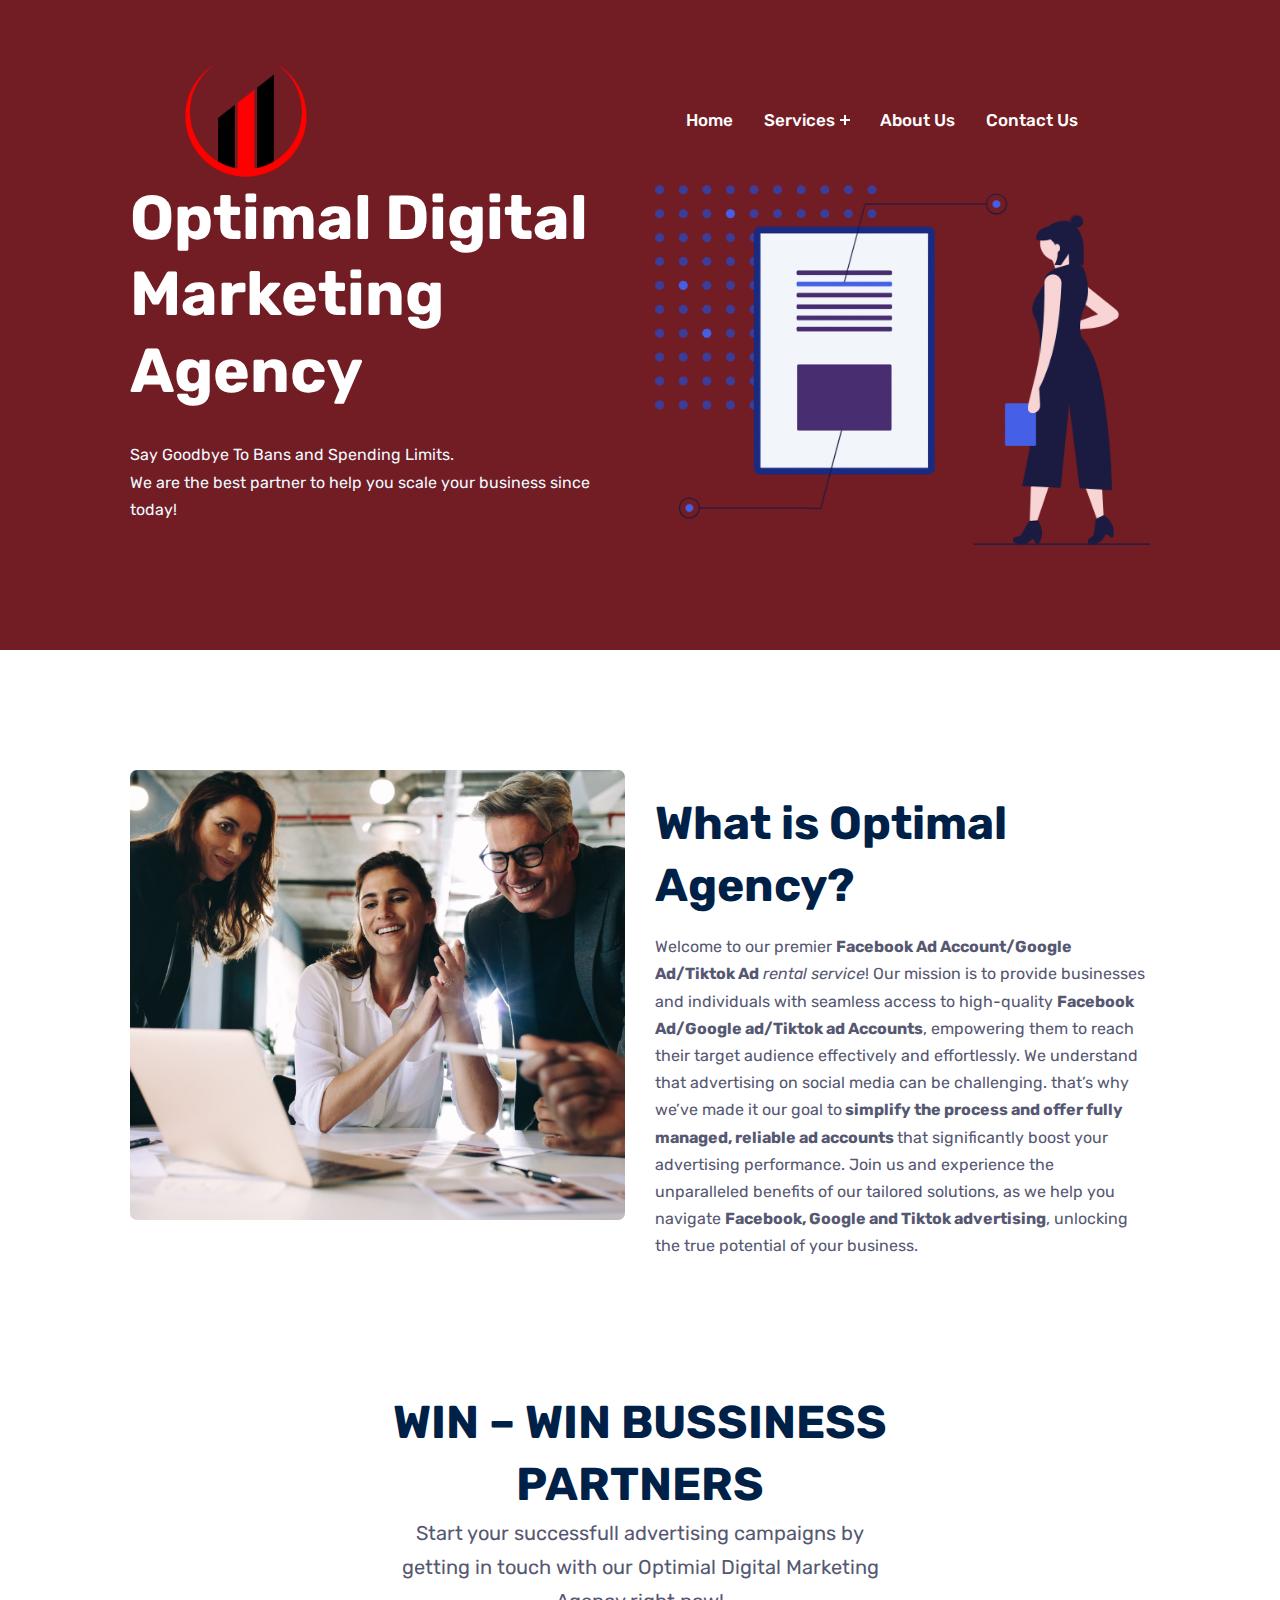
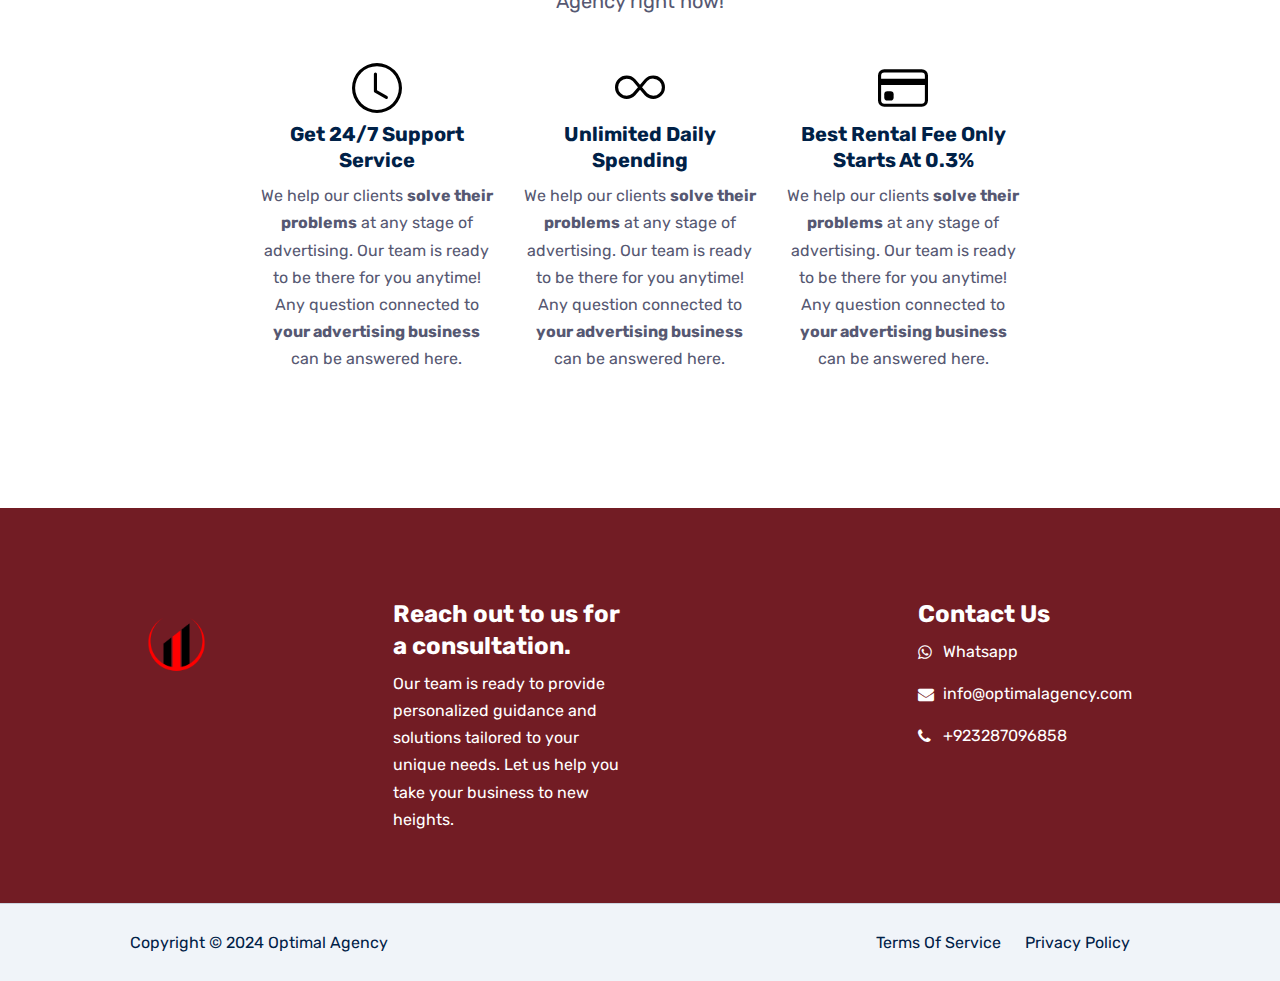
<file: index.html>
<!DOCTYPE html>
<html lang="zxx">

<head>
    <meta charset="UTF-8">
    <meta name="viewport" content="width=device-width, initial-scale=1.0">
    <meta http-equiv="X-UA-Compatible" content="IE=edge" />
    <meta http-equiv="X-UA-Compatible" content="ie=edge">
    <title>Optimal Agency</title>
    <link rel=icon href="assets/images/icon.png" sizes="20x20" type="image/png">

    <!-- Stylesheet -->
    <link rel="stylesheet" href="assets/css/vendor.css">
    <link rel="stylesheet" href="assets/css/style.css">
    <link rel="stylesheet" href="assets/css/responsive.css">

</head>

<body>

 

 
    <!-- search popup end-->
    <div class="body-overlay" id="body-overlay"></div>

    <!-- navbar start -->
    <div class="navbar-area">
        <!-- navbar top start -->
  
        <nav class="navbar navbar-area-2 navbar-area navbar-expand-lg">
            <div class="container nav-container">
                <div class="responsive-mobile-menu">
                    <button class="menu toggle-btn d-block d-lg-none" data-target="#edumint_main_menu"
                        aria-expanded="false" aria-label="Toggle navigation">
                        <span class="icon-left"></span>
                        <span class="icon-right"></span>
                    </button>   
                </div>
                <div class="logo">
                    <a href="index.html"><img src="assets/images/logo.png" alt="img">
                    </a>
                </div>


                <div class="collapse navbar-collapse" id="edumint_main_menu">
                    <ul class="navbar-nav menu-open">
                      
                                <li><a href="index.html">Home</a></li>

                        <li class="menu-item-has-children">
                            <a href="#">Services</a>
                            <ul class="sub-menu">
                             
                                    <li ><a href="rent-facebook.html">Rent Facebook Ads Account</a></li>
                                    <li><a href="rent-google.html">Google Ads Agency Account
                                    </a></li>
                                    <li> <a href="rent-tiktok.html">Tiktok Ads Agency Account</a></li>
                             
                            </ul>
                        </li>
                      
                        <li><a href="about.html">About Us</a></li>
                        <li><a href="contact.html">Contact Us</a></li>

                    </ul>
                    

                </div>
              
            </div>
        </nav>
    </div>
    <!-- navbar end -->

    <!-- banner start -->
    <div class="breadcrumb-area">
        <div class="container">
            <div class="row">
                <div class="col-lg-6 align-self-center">
                    <div class="banner-inner style-white">
                        <h1 class="b-animate-2 title">Optimal Digital Marketing Agency</h1>
                        <span class="b-animate-3" style="color: aliceblue;">
                        Say Goodbye To Bans and Spending Limits.<br>We are the best partner to help you scale your business since today!
                    </span>
                    </div>
                <br>
                </div>
                <div class="col-lg-6 align-self-center">
                    <img src="assets/images/banner12.png" alt="" style="max-width: 100%;">
                </div>
            </div>
        </div>
    </div>
    <!-- banner end -->
    <div class="about-area pd-top-120">
        <div class="container">
            <div class="about-area-inner">
                <div class="row">
                    <div class="col-lg-6 col-md-12">
                        <div class="about-thumb-wrap after-shape"
                            style="background-image: url('assets/images/home.jpg');">
                        </div>
                    </div>
                    <div class="col-lg-6">
                        <div class="about-inner-wrap">
                            <div class="section-title mb-0">
                                <h2 class="title">What is Optimal Agency?</h2>
                                <p class="content">Welcome to our premier <strong>Facebook Ad Account/Google Ad/Tiktok Ad</strong><em> rental service</em>! Our mission is to provide businesses and individuals with seamless access to high-quality <strong>Facebook Ad/Google ad/Tiktok ad Accounts</strong>, empowering them to reach their target audience effectively and effortlessly. We understand that advertising on social media can be challenging. that’s why we’ve made it our goal to<strong> simplify the process and offer fully managed, reliable ad accounts </strong>that significantly boost your advertising performance. Join us and experience the unparalleled benefits of our tailored solutions, as we help you navigate <strong>Facebook, Google and Tiktok advertising</strong>, unlocking the true potential of your business.</p>
                            
                            </div>
                        </div>
                    </div>
                </div>
            </div>
        </div>
    </div>


    <!-- course area start -->
    <div class="course-area pd-top-110 pd-bottom-90">
        <div class="container">
            <div class="row justify-content-center">
                <div class="col-lg-6">
                    <div class="section-title text-center">
                      
                        <h2 class="title">WIN – WIN BUSSINESS PARTNERS
                        </h2>
                        <p style="font-size: 20px">Start your successfull advertising campaigns by getting in touch with our Optimial Digital Marketing Agency right now!

                        </p>
                    </div>
                </div>
            </div>


    <!-- intro start -->
            <div class="container">
                <div class="row justify-content-center">
                    <div class="col-md-4">
                        <div class="section-title text-center">
                            <div class="details">
                                <svg viewBox="0 0 16 16" class="bi bi-clock" fill="currentColor" xmlns="http://www.w3.org/2000/svg">
                                    <path d="M8 3.5a.5.5 0 0 0-1 0V9a.5.5 0 0 0 .252.434l3.5 2a.5.5 0 0 0 .496-.868L8 8.71V3.5z"></path>
                                    <path d="M8 16A8 8 0 1 0 8 0a8 8 0 0 0 0 16zm7-8A7 7 0 1 1 1 8a7 7 0 0 1 14 0z"></path>
                                </svg>
                                <h5>Get 24/7 Support Service</h5>
                                <p>We help our clients <strong>solve their problems</strong> at any stage of advertising. Our team is ready to be there for you anytime! Any question connected to <strong>your advertising business</strong> can be answered here.</p>
                            </div>
                        </div>
                    </div>
                    <div class="col-md-4">
                        <div class="section-title text-center">
                            <div class="details">
                                <svg viewBox="0 0 16 16" class="bi bi-infinity" fill="currentColor" xmlns="http://www.w3.org/2000/svg">
                                    <path d="M5.68 5.792 7.345 7.75 5.681 9.708a2.75 2.75 0 1 1 0-3.916ZM8 6.978 6.416 5.113l-.014-.015a3.75 3.75 0 1 0 0 5.304l.014-.015L8 8.522l1.584 1.865.014.015a3.75 3.75 0 1 0 0-5.304l-.014.015L8 6.978Zm.656.772 1.663-1.958a2.75 2.75 0 1 1 0 3.916L8.656 7.75Z"></path>
                                </svg>
                                <h5>Unlimited Daily Spending</h5>
                                <p>We help our clients <strong>solve their problems</strong> at any stage of advertising. Our team is ready to be there for you anytime! Any question connected to <strong>your advertising business</strong> can be answered here.</p>
                            </div>
                        </div>
                    </div>
                    <div class="col-md-4">
                        <div class="section-title text-center">
                            <div class="details">
                                <svg viewBox="0 0 16 16" class="bi bi-credit-card" fill="currentColor" xmlns="http://www.w3.org/2000/svg">
                                    <path d="M0 4a2 2 0 0 1 2-2h12a2 2 0 0 1 2 2v8a2 2 0 0 1-2 2H2a2 2 0 0 1-2-2V4zm2-1a1 1 0 0 0-1 1v1h14V4a1 1 0 0 0-1-1H2zm13 4H1v5a1 1 0 0 0 1 1h12a1 1 0 0 0 1-1V7z"></path>
                                    <path d="M2 10a1 1 0 0 1 1-1h1a1 1 0 0 1 1 1v1a1 1 0 0 1-1 1H3a1 1 0 0 1-1-1v-1z"></path>
                                </svg>
                                <h5>Best Rental Fee Only Starts At 0.3%</h5>
                                <p>We help our clients <strong>solve their problems</strong> at any stage of advertising. Our team is ready to be there for you anytime! Any question connected to <strong>your advertising business</strong> can be answered here.</p>
                            </div>
                        </div>
                    </div>
                </div>
            </div>


            <!-- intro end -->
           
        </div>
    </div>

<!-- footer area start -->
<footer class="footer-area footer-area-2 ">
	<div class="footer-top">
		<div class="container">
			<div class="row">
				<div class="col-lg-3 col-md-12">
				   <img src="assets/images/logo.png">
				</div>
			 
				<div class="col-lg-3 col-md-12">
					<div class="widget widget_blog_list">
						<h4 class="">Reach out to us for a consultation.
						</h4>
					 <p>Our team is ready to provide personalized guidance and solutions tailored to your unique needs. Let us help you take your business to new heights.

					 </p>
					</div>
				</div>
				<div class="col-lg-3 col-md-12 text-hide">
				</div>
				<div class="col-lg-3 col-md-12">
					<div class="widget widget_contact">
						<h4>Contact Us</h4>
                        <ul class="details">
                                <li><i class="fa fa-whatsapp"></i>
                                    <a href="https://wa.me/923287096858" class="whatsapp-icon" target="_blank">
                                        Whatsapp</a>
                                </li>

                            <li><i class="fa fa-envelope"></i> info@optimalagency.com</li>
                            <li><i class="fa fa-phone"></i> +923287096858</li>
                        </ul>
					</div>
				</div>
			</div>
		</div>
	</div>
	<div class="footer-bottom  bg-gray">
		<div class="container">
			<div class="row">
				<div class="col-md-5 align-self-center">
					<p>Copyright © 2024 Optimal Agency </p>
				</div>
				<div class="col-md-7 text-md-right align-self-center mt-md-0 mt-2">
					<div class="widget_nav_menu">
						<ul>
							<li><a href="#">Terms Of Service</a></li>
							<li><a href="#"> Privacy Policy</a></li>

						</ul>
					</div>
				</div>
			</div>
		</div>
	</div>
</footer>
<!-- footer area end -->

    <!-- back to top area start -->
    <div class="back-to-top">
        <span class="back-top"><i class="fa fa-angle-up"></i></span>
    </div>
    <!-- back to top area end -->


    <!-- all plugins here -->
    <script src="assets/js/vendor.js"></script>
    <!-- main js  -->
    <script src="assets/js/main.js"></script>
</body>

</html>
</file>
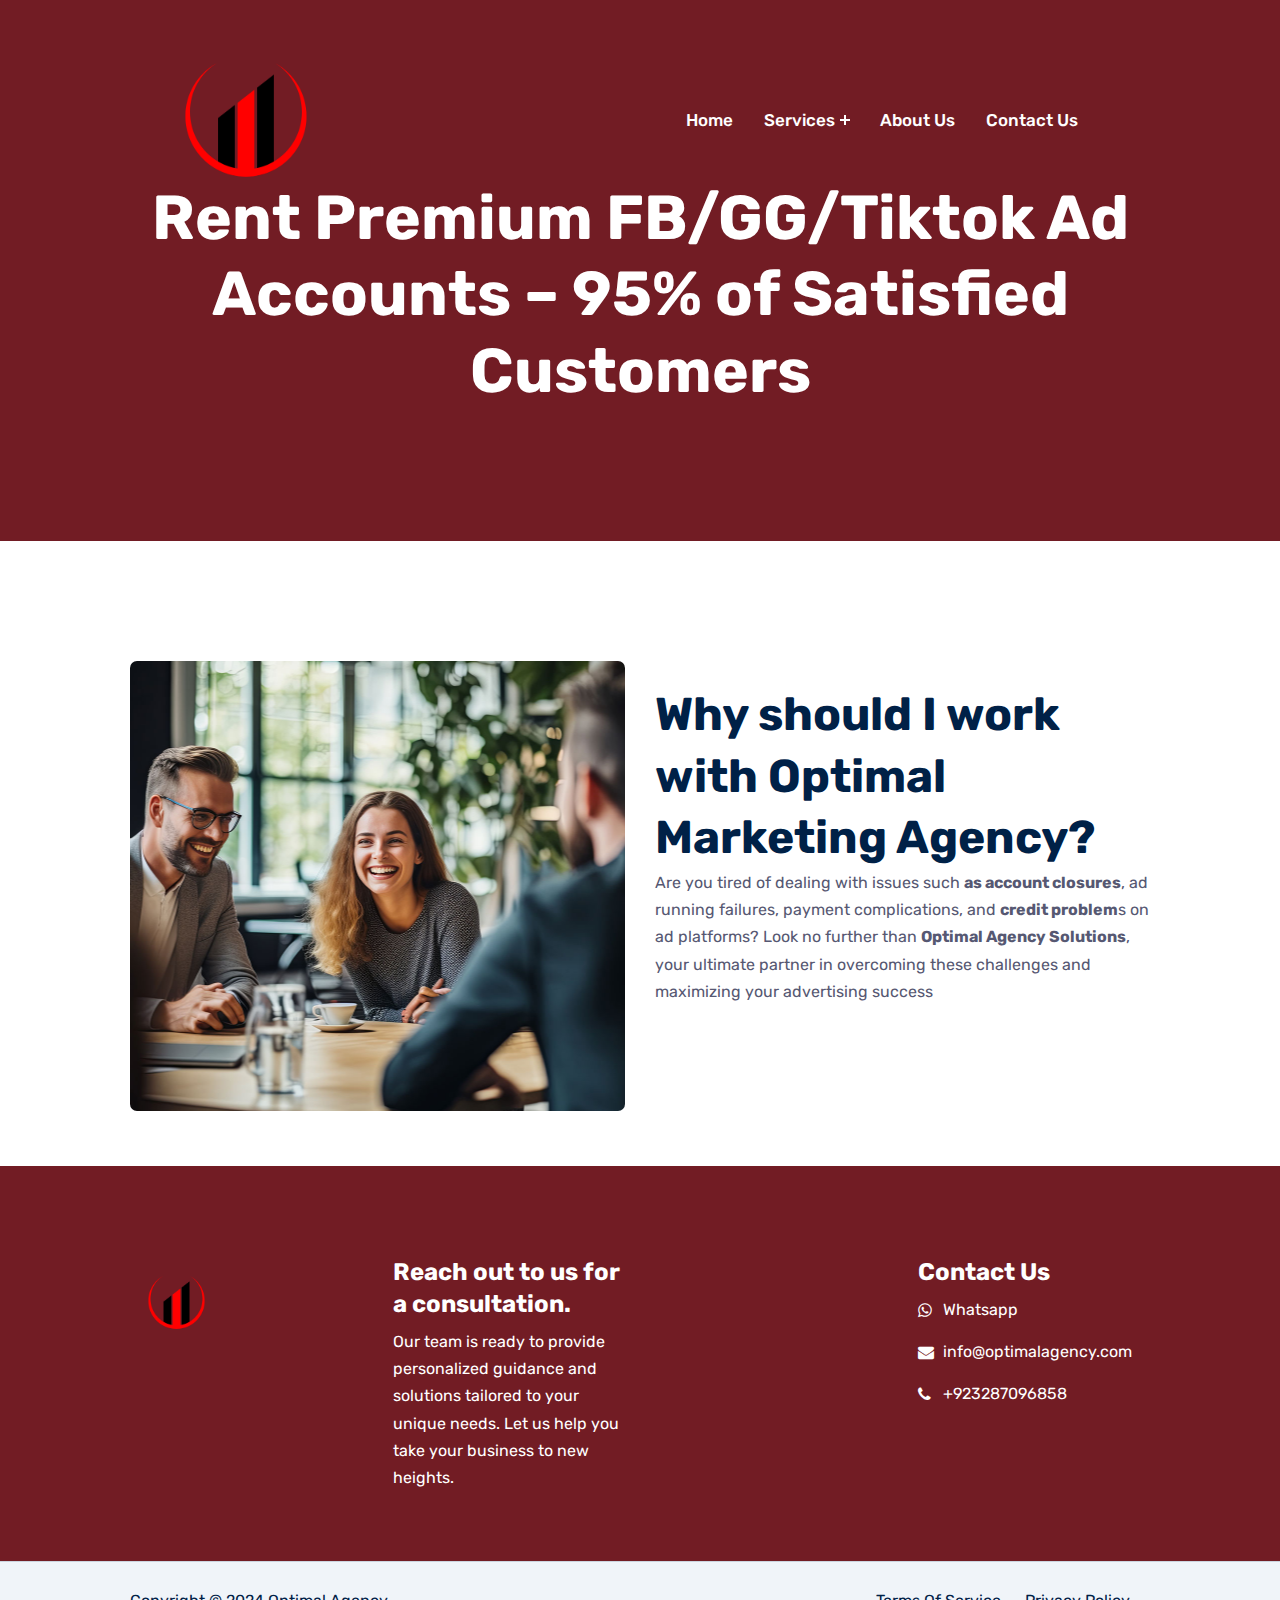
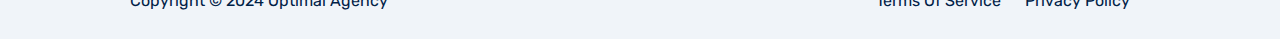
<file: about.html>
<!DOCTYPE html>
<html lang="zxx">

<head>
    <meta charset="UTF-8">
    <meta name="viewport" content="width=device-width, initial-scale=1.0">
    <meta http-equiv="X-UA-Compatible" content="IE=edge" />
    <meta http-equiv="X-UA-Compatible" content="ie=edge">
    <title>Optimal Agency</title>
    <link rel=icon href="assets/images/icon.png" sizes="20x20" type="image/png">

    <!-- Stylesheet -->
    <link rel="stylesheet" href="assets/css/vendor.css">
    <link rel="stylesheet" href="assets/css/style.css">
    <link rel="stylesheet" href="assets/css/responsive.css">
<style>
    .media-left
    {
        background: #fff !important;
    }


</style>
</head>

<body>




    <!-- search popup end-->
    <div class="body-overlay" id="body-overlay"></div>

    <!-- navbar start -->
    <div class="navbar-area">
        <!-- navbar top start -->

        <nav class="navbar navbar-area-2 navbar-area navbar-expand-lg">
            <div class="container nav-container">
                <div class="responsive-mobile-menu">
                    <button class="menu toggle-btn d-block d-lg-none" data-target="#edumint_main_menu"
                            aria-expanded="false" aria-label="Toggle navigation">
                        <span class="icon-left"></span>
                        <span class="icon-right"></span>
                    </button>
                </div>
                <div class="logo">
                    <a href="index.html"><img src="assets/images/logo.png" alt="img"></a>
                </div>

                <div class="collapse navbar-collapse" id="edumint_main_menu">
                    <ul class="navbar-nav menu-open">

                        <li><a href="index.html">Home</a></li>

                        <li class="menu-item-has-children">
                            <a href="#">Services</a>
                            <ul class="sub-menu">

                                <li ><a href="rent-facebook.html">Rent Facebook Ads Account</a></li>
                                <li><a href="rent-google.html">Google Ads Agency Account
                                </a></li>
                                <li> <a href="rent-tiktok.html">Tiktok Ads Agency Account</a></li>

                            </ul>
                        </li>

                        <li><a href="about.html">About Us</a></li>
                        <li><a href="contact.html">Contact Us</a></li>

                    </ul>


                </div>

            </div>
        </nav>
    </div>
    <!-- navbar end -->

    <div class="breadcrumb-area bg-overlay" >
        <div class="container">
            <div class="row">
                <div class="col-lg-12 align-self-center">
                    <div class="banner-inner style-white text-center ">
                        <h1 class="b-animate-2 title">Rent Premium FB/GG/Tiktok Ad Accounts – 95% of Satisfied Customers
                        </h1>
                    </div>
                </div>
            </div>
        </div>
    </div>
    <!-- breadcrumb end -->

    <!-- contact list start -->
    <div class="about-area pd-top-120">
        <div class="container">
            <div class="about-area-inner">
                <div class="row">
                    <div class="col-lg-6 col-md-12">
                        <div class="about-thumb-wrap after-shape"
                             style="background-image: url('assets/images/agency1.jpg');">
                        </div>
                    </div>
                    <div class="col-lg-6">
                        <div class="about-inner-wrap">
                            <div class="section-title mb-0">
                                <h2 class="title">Why should I work with Optimal Marketing Agency?</h2>
                                <p>Are you tired of dealing with issues such <strong>as account closures</strong>, ad running failures, payment complications, and <strong>credit problem</strong>s on ad platforms? Look no further than <strong>Optimal Agency Solutions</strong>, your ultimate partner in overcoming these challenges and maximizing your advertising success</p>
                            </div>
                        </div>
                    </div>
                </div>
            </div>
        </div>
    </div>
    <br>
    <br>
<!-- footer area start -->
    <footer class="footer-area footer-area-2 ">
        <div class="footer-top">
            <div class="container">
                <div class="row">
                    <div class="col-lg-3 col-md-12">
                        <img src="assets/images/logo.png">
                    </div>

                    <div class="col-lg-3 col-md-12">
                        <div class="widget widget_blog_list">
                            <h4 class="">Reach out to us for a consultation.
                            </h4>
                            <p>Our team is ready to provide personalized guidance and solutions tailored to your unique needs. Let us help you take your business to new heights.

                            </p>
                        </div>
                    </div>
                    <div class="col-lg-3 col-md-12 text-hide">
                    </div>
                    <div class="col-lg-3 col-md-12">
                        <div class="widget widget_contact">
                            <h4>Contact Us</h4>
                            <ul class="details">
                                <li><i class="fa fa-whatsapp"></i>
                                    <a href="https://wa.me/923287096858" class="whatsapp-icon" target="_blank">
                                        Whatsapp</a>
                                </li>

                                <li><i class="fa fa-envelope"></i> info@optimalagency.com</li>
                                <li><i class="fa fa-phone"></i> +923287096858</li>
                            </ul>
                        </div>
                    </div>
                </div>
            </div>
        </div>
        <div class="footer-bottom  bg-gray">
            <div class="container">
                <div class="row">
                    <div class="col-md-5 align-self-center">
                        <p>Copyright © 2024 Optimal Agency </p>
                    </div>
                    <div class="col-md-7 text-md-right align-self-center mt-md-0 mt-2">
                        <div class="widget_nav_menu">
                            <ul>
                                <li><a href="#">Terms Of Service</a></li>
                                <li><a href="#"> Privacy Policy</a></li>

                            </ul>
                        </div>
                    </div>
                </div>
            </div>
        </div>
    </footer>
<!-- footer area end -->

<!-- back to top area start -->
<div class="back-to-top">
	<span class="back-top"><i class="fa fa-angle-up"></i></span>
</div>
<!-- back to top area end -->


<!-- all plugins here -->
<script src="assets/js/vendor.js"></script>
<!-- main js  -->
<script src="assets/js/main.js"></script>

</body>

</html>
</file>
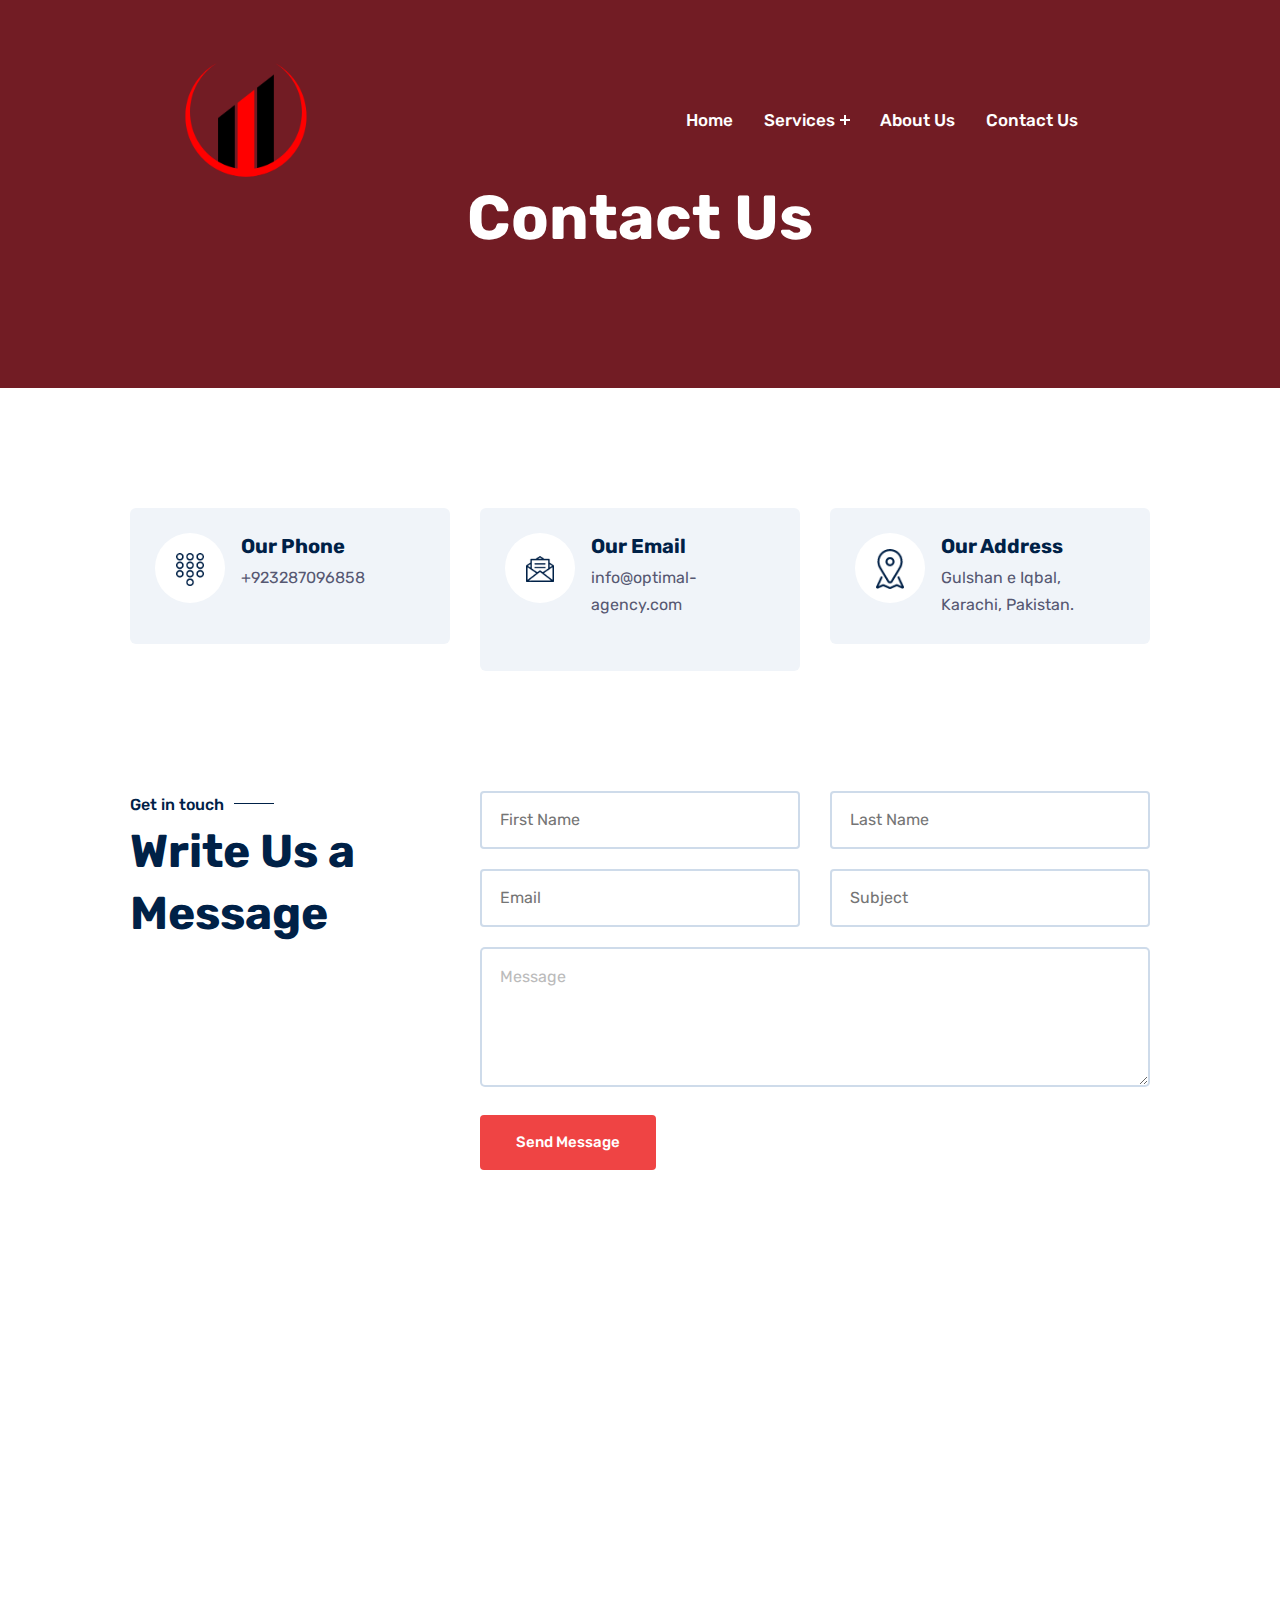
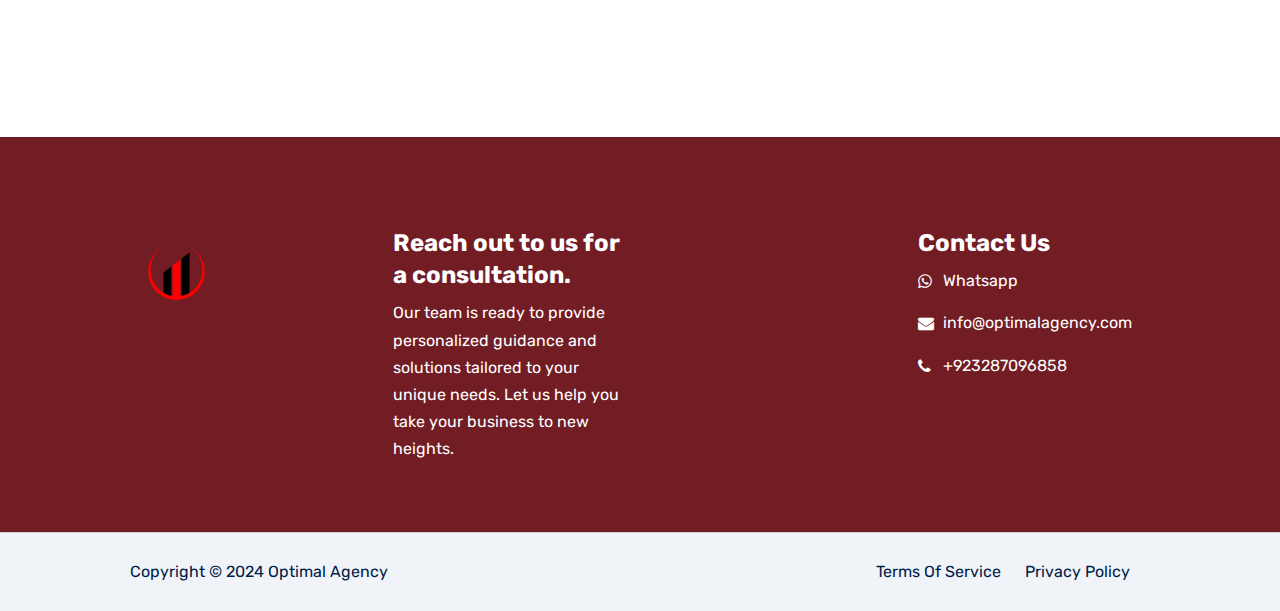
<file: contact.html>
<!DOCTYPE html>
<html lang="zxx">

<head>
    <meta charset="UTF-8">
    <meta name="viewport" content="width=device-width, initial-scale=1.0">
    <meta http-equiv="X-UA-Compatible" content="IE=edge" />
    <meta http-equiv="X-UA-Compatible" content="ie=edge">
    <title>Optimal Agency</title>
    <link rel=icon href="assets/images/icon.png" sizes="20x20" type="image/png">

    <!-- Stylesheet -->
    <link rel="stylesheet" href="assets/css/vendor.css">
    <link rel="stylesheet" href="assets/css/style.css">
    <link rel="stylesheet" href="assets/css/responsive.css">
<style>
    .media-left
    {
        background: #fff !important;
    }


</style>
</head>

<body>




    <!-- search popup end-->
    <div class="body-overlay" id="body-overlay"></div>

    <!-- navbar start -->
    <div class="navbar-area">
        <!-- navbar top start -->

        <nav class="navbar navbar-area-2 navbar-area navbar-expand-lg">
            <div class="container nav-container">
                <div class="responsive-mobile-menu">
                    <button class="menu toggle-btn d-block d-lg-none" data-target="#edumint_main_menu"
                            aria-expanded="false" aria-label="Toggle navigation">
                        <span class="icon-left"></span>
                        <span class="icon-right"></span>
                    </button>
                </div>
                <div class="logo">
                    <a href="index.html"><img src="assets/images/logo.png" alt="img"></a>
                </div>

                <div class="collapse navbar-collapse" id="edumint_main_menu">
                    <ul class="navbar-nav menu-open">

                        <li><a href="index.html">Home</a></li>

                        <li class="menu-item-has-children">
                            <a href="#">Services</a>
                            <ul class="sub-menu">

                                <li ><a href="rent-facebook.html">Rent Facebook Ads Account</a></li>
                                <li><a href="rent-google.html">Google Ads Agency Account
                                </a></li>
                                <li> <a href="rent-tiktok.html">Tiktok Ads Agency Account</a></li>

                            </ul>
                        </li>

                        <li><a href="about.html">About Us</a></li>
                        <li><a href="contact.html">Contact Us</a></li>

                    </ul>


                </div>

            </div>
        </nav>
    </div>
    <!-- navbar end -->

    <div class="breadcrumb-area bg-overlay" >
        <div class="container">
            <div class="row">
                <div class="col-lg-12 align-self-center">
                    <div class="banner-inner style-white text-center ">
                        <h1 class="b-animate-2 title">Contact Us
                        </h1>
                    </div>
                </div>
            </div>
        </div>
    </div>
    <!-- breadcrumb end -->

    <!-- contact list start -->
    <div class="contact-list pd-top-120 pd-bottom-90">
        <div class="container">
            <div class="row justify-content-center">
                <div class="col-lg-4">
                    <div class="contact-list-inner">
                        <div class="media">
                            <div class="media-left">
                                <img src="assets/img/icon/17.png" alt="img">
                            </div>
                            <div class="media-body align-self-center">
                                <h5>Our Phone</h5>
                                <p>+923287096858
                                </p>
                                <br>
                            </div>
                        </div>
                    </div>
                </div>
                <div class="col-lg-4">
                    <div class="contact-list-inner">
                        <div class="media">
                            <div class="media-left">
                                <img src="assets/img/icon/18.png" alt="img">
                            </div>
                            <div class="media-body align-self-center">
                                <h5>Our Email</h5>
                                <p>info@optimal-agency.com</p>
                                <br>
                            </div>
                        </div>
                    </div>
                </div>
                <div class="col-lg-4">
                    <div class="contact-list-inner">
                        <div class="media">
                            <div class="media-left">
                                <img src="assets/img/icon/16.png" alt="img">
                            </div>
                            <div class="media-body align-self-center">
                                <h5>Our Address</h5>
                                <p>Gulshan e Iqbal, Karachi, Pakistan.
                                    </p>
                            </div>
                        </div>
                    </div>
                </div>
            </div>
        </div>
    </div>
    <!-- contact list end -->

    <!-- counter area start -->
    <div class="counter-area pd-bottom-120">
        <div class="container">
            <div class="row">
                <div class="col-lg-4">
                    <div class="section-title mb-0">
                        <h6 class="sub-title right-line">Get in touch</h6>
                        <h2 class="title">Write Us a Message</h2>


                    </div>
                </div>
                <div class="col-lg-8 mt-5 mt-lg-0">
                    <form class="contact-form-inner  mt-5 mt-md-0">
                        <div class="row">
                            <div class="col-lg-6">
                                <div class="single-input-inner style-bg-border">
                                    <input type="text" placeholder="First Name">
                                </div>
                            </div>
                            <div class="col-lg-6">
                                <div class="single-input-inner style-bg-border">
                                    <input type="text" placeholder="Last Name">
                                </div>
                            </div>
                            <div class="col-6">
                                <div class="single-input-inner style-bg-border">
                                    <input type="text" placeholder="Email">
                                </div>
                            </div>

                            <div class="col-6">
                                <div class="single-input-inner style-bg-border">
                                    <input type="text" placeholder="Subject">
                                </div>
                            </div>
                            <div class="col-12">
                                <div class="single-input-inner style-bg-border">
                                    <textarea placeholder="Message"></textarea>
                                </div>
                            </div>
                            <div class="col-12">
                                <button class="btn btn-base">Send Message</button>
                            </div>
                        </div>
                    </form>
                </div>
            </div>
        </div>
    </div>
    <!-- counter area end -->

    <!-- contact area start -->
    <div class="contact-g-map">
        <iframe src="https://www.google.com/maps/embed?pb=!1m18!1m12!1m3!1d462117.05296079745!2d66.82581779632208!3d25.19345856881767!2m3!1f0!2f0!3f0!3m2!1i1024!2i768!4f13.1!3m3!1m2!1s0x3eb33e06651d4bbf%3A0x9cf92f44555a0c23!2sKarachi%2C%20Karachi%20City%2C%20Sindh%2C%20Pakistan!5e0!3m2!1sen!2s!4v1719290825487!5m2!1sen!2s" width="100%" height="450" style="border:0;" allowfullscreen="" loading="lazy" referrerpolicy="no-referrer-when-downgrade"></iframe>   </div>
    <!-- contact area end -->


<!-- footer area start -->
    <footer class="footer-area footer-area-2 ">
        <div class="footer-top">
            <div class="container">
                <div class="row">
                    <div class="col-lg-3 col-md-12">
                        <img src="assets/images/logo.png">
                    </div>

                    <div class="col-lg-3 col-md-12">
                        <div class="widget widget_blog_list">
                            <h4 class="">Reach out to us for a consultation.
                            </h4>
                            <p>Our team is ready to provide personalized guidance and solutions tailored to your unique needs. Let us help you take your business to new heights.

                            </p>
                        </div>
                    </div>
                    <div class="col-lg-3 col-md-12 text-hide">
                    </div>
                    <div class="col-lg-3 col-md-12">
                        <div class="widget widget_contact">
                            <h4>Contact Us</h4>
                            <ul class="details">
                                <li><i class="fa fa-whatsapp"></i>
                                    <a href="https://wa.me/923287096858" class="whatsapp-icon" target="_blank">
                                        Whatsapp</a>
                                </li>

                                <li><i class="fa fa-envelope"></i> info@optimalagency.com</li>
                                <li><i class="fa fa-phone"></i> +923287096858</li>
                            </ul>
                        </div>
                    </div>
                </div>
            </div>
        </div>
        <div class="footer-bottom  bg-gray">
            <div class="container">
                <div class="row">
                    <div class="col-md-5 align-self-center">
                        <p>Copyright © 2024 Optimal Agency </p>
                    </div>
                    <div class="col-md-7 text-md-right align-self-center mt-md-0 mt-2">
                        <div class="widget_nav_menu">
                            <ul>
                                <li><a href="#">Terms Of Service</a></li>
                                <li><a href="#"> Privacy Policy</a></li>

                            </ul>
                        </div>
                    </div>
                </div>
            </div>
        </div>
    </footer>
<!-- footer area end -->

<!-- back to top area start -->
<div class="back-to-top">
	<span class="back-top"><i class="fa fa-angle-up"></i></span>
</div>
<!-- back to top area end -->


<!-- all plugins here -->
<script src="assets/js/vendor.js"></script>
<!-- main js  -->
<script src="assets/js/main.js"></script>

</body>

</html>
</file>
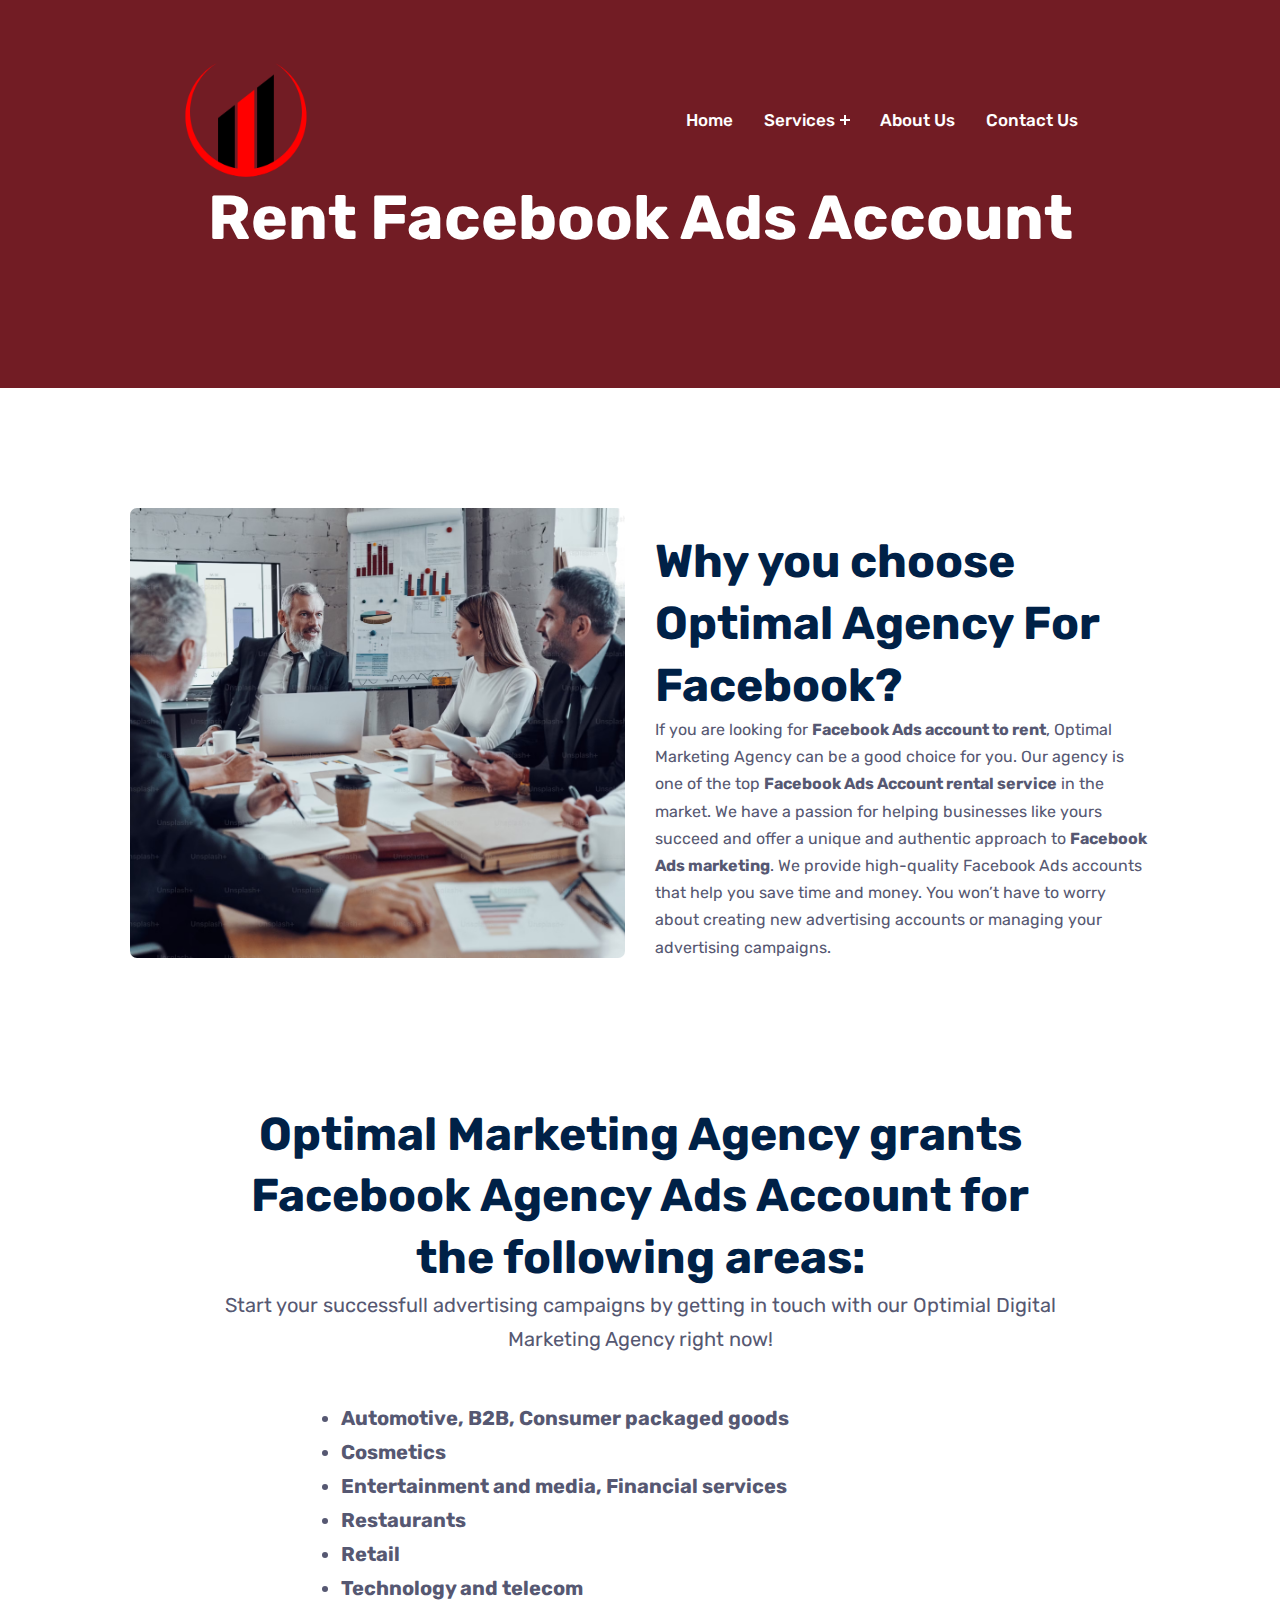
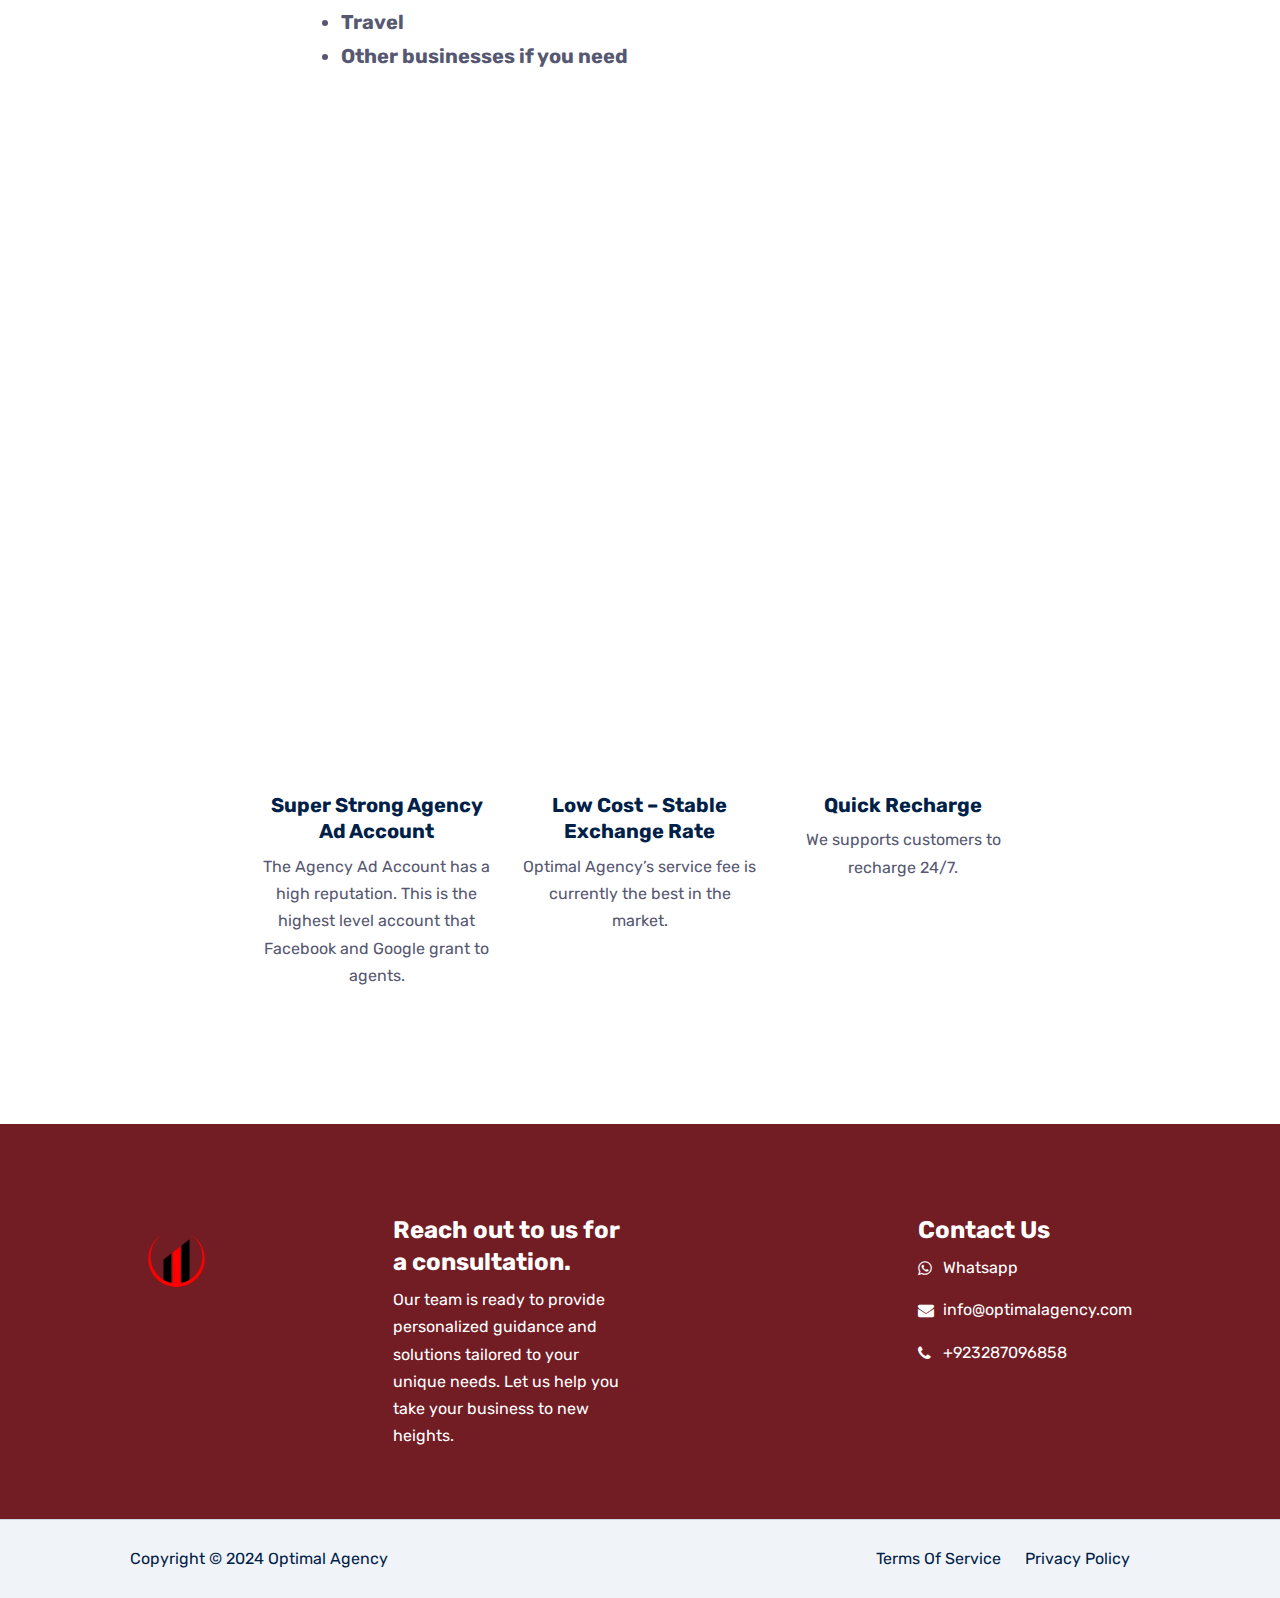
<file: rent-facebook.html>
<!DOCTYPE html>
<html lang="zxx">

<head>
    <meta charset="UTF-8">
    <meta name="viewport" content="width=device-width, initial-scale=1.0">
    <meta http-equiv="X-UA-Compatible" content="IE=edge" />
    <meta http-equiv="X-UA-Compatible" content="ie=edge">
    <title>Optimal Agency</title>
    <link rel=icon href="assets/images/icon.png" sizes="20x20" type="image/png">

    <!-- Stylesheet -->
    <link rel="stylesheet" href="assets/css/vendor.css">
    <link rel="stylesheet" href="assets/css/style.css">
    <link rel="stylesheet" href="assets/css/responsive.css">

</head>

<body>

 

 
    <!-- search popup end-->
    <div class="body-overlay" id="body-overlay"></div>

    <!-- navbar start -->
    <div class="navbar-area">
        <!-- navbar top start -->
  
        <nav class="navbar navbar-area-2 navbar-area navbar-expand-lg">
            <div class="container nav-container">
                <div class="responsive-mobile-menu">
                    <button class="menu toggle-btn d-block d-lg-none" data-target="#edumint_main_menu"
                        aria-expanded="false" aria-label="Toggle navigation">
                        <span class="icon-left"></span>
                        <span class="icon-right"></span>
                    </button>   
                </div>
                <div class="logo">
                    <a href="index.html"><img src="assets/images/logo.png" alt="img"></a>
                </div>
         
                <div class="collapse navbar-collapse" id="edumint_main_menu">
                    <ul class="navbar-nav menu-open">
                      
                                <li><a href="index.html">Home</a></li>

                        <li class="menu-item-has-children">
                            <a href="#">Services</a>
                            <ul class="sub-menu">
                             
                                    <li ><a href="rent-facebook.html">Rent Facebook Ads Account</a></li>
                                    <li><a href="rent-google.html">Google Ads Agency Account
                                    </a></li>
                                    <li> <a href="rent-tiktok.html">Tiktok Ads Agency Account</a></li>
                             
                            </ul>
                        </li>

                        <li><a href="about.html">About Us</a></li>
                        <li><a href="contact.html">Contact Us</a></li>
                  
                    </ul>
                    

                </div>
              
            </div>
        </nav>
    </div>
    <!-- navbar end -->

    <!-- banner start -->
    <div class="breadcrumb-area bg-overlay">
        <div class="container">
            <div class="row">
                <div class="col-lg-12 align-self-center">
                    <div class="banner-inner style-white text-center ">
                        <h1 class="b-animate-2 title">Rent Facebook Ads Account
                        </h1>
<!--                        <span class="b-animate-3" style="color: aliceblue;">-->
<!--                            Say Goodbye To Bans and Spending Limits. We are the best partner to help you scale your business since today!-->
<!--                        </span>-->
                       
                     
                    </div>
                </div>
            </div>
        </div>
    </div>
    <!-- banner end -->
    <div class="about-area pd-top-120">
        <div class="container">
            <div class="about-area-inner">
                <div class="row">
                    <div class="col-lg-6 col-md-12">
                        <div class="about-thumb-wrap after-shape"
                            style="background-image: url('assets/images/facebook.jpg');">
                        </div>
                    </div>
                    <div class="col-lg-6">
                        <div class="about-inner-wrap">
                            <div class="section-title mb-0">
                                <h2 class="title">Why you choose Optimal Agency For Facebook?</h2>
                                <p>If you are looking for <strong>Facebook Ads account to rent</strong>, Optimal Marketing Agency can be a good choice for you. Our agency is one of the top <strong>Facebook Ads Account rental service</strong> in the market. We have a passion for helping businesses like yours succeed and offer a unique and authentic approach to <strong>Facebook Ads marketing</strong>. We provide high-quality Facebook Ads accounts that help you save time and money. You won’t have to worry about creating new advertising accounts or managing your advertising campaigns. </p>
                            </div>
                        </div>
                    </div>
                </div>
            </div>
        </div>
    </div>


    <!-- course area start -->
    <div class="course-area pd-top-110 pd-bottom-90">
        <div class="container">
            <div class="row justify-content-center">
                <div class="col-lg-10">
                    <div class="section-title text-center">
                      
                        <h2 class="title">Optimal Marketing Agency grants Facebook Agency Ads Account for the following areas:
                        </h2>
                        <p style="font-size: 20px">Start your successfull advertising campaigns by getting in touch with our Optimial Digital Marketing Agency right now!

                        </p>
                    </div>
                </div>

            </div>
            <div class="container">
                <div class="row justify-content-center">
                    <div class="col-md-10">
                        <div class="font-weight-bold" style="font-size: 20px">
                            <ul>
                                <li>Automotive, B2B, Consumer packaged goods</li>
                                <li>Cosmetics</li>
                                <li>Entertainment and media, Financial services</li>
                                <li>Restaurants</li>
                                <li>Retail</li>
                                <li>Technology and telecom</li>
                                <li>Travel</li>
                                <li>Other businesses if you need</li>
                            </ul>
                        </div>
                    </div>
                </div>
            </div>
            <div class="container">
                <div class="row justify-content-center">
                <iframe width="1140" height="675" src="https://www.youtube.com/embed/TjNRHVHE9bw" title="Optimal agency facebook" frameborder="0" allow="accelerometer; autoplay; clipboard-write; encrypted-media; gyroscope; picture-in-picture; web-share" referrerpolicy="strict-origin-when-cross-origin" allowfullscreen></iframe>
            </div>
            </div>

            <br>
            <div class="container">
                <div class="row justify-content-center">
                    <div class="col-md-4">
                        <div class="section-title text-center">
                            <div class="details">
                                <h5>Super Strong Agency Ad Account</h5>
                                <p>The Agency Ad Account has a high reputation. This is the highest level account that Facebook and Google grant to agents.</p>
                            </div>
                        </div>
                    </div>
                    <div class="col-md-4">
                        <div class="section-title text-center">
                            <div class="details">
                                <h5>Low Cost – Stable Exchange Rate</h5>
                                <p>Optimal Agency’s service fee is currently the best in the market.</p>
                            </div>
                        </div>
                    </div>
                    <div class="col-md-4">
                        <div class="section-title text-center">
                            <div class="details">
                                <h5>Quick Recharge</h5>
                                <p>We supports customers to recharge 24/7.</p>
                            </div>
                        </div>
                    </div>
                </div>
            </div>
        </div>
    </div>



<!-- footer area start -->
<footer class="footer-area footer-area-2 ">
        <div class="footer-top">
            <div class="container">
                <div class="row">
                    <div class="col-lg-3 col-md-12">
                        <img src="assets/images/logo.png">
                    </div>

                    <div class="col-lg-3 col-md-12">
                        <div class="widget widget_blog_list">
                            <h4 class="">Reach out to us for a consultation.
                            </h4>
                            <p>Our team is ready to provide personalized guidance and solutions tailored to your unique needs. Let us help you take your business to new heights.

                            </p>
                        </div>
                    </div>
                    <div class="col-lg-3 col-md-12 text-hide">
                    </div>
                    <div class="col-lg-3 col-md-12">
                        <div class="widget widget_contact">
                            <h4>Contact Us</h4>
                            <ul class="details">
                                <li><i class="fa fa-whatsapp"></i>
                                    <a href="https://wa.me/923287096858" class="whatsapp-icon" target="_blank">
                                        Whatsapp</a>
                                </li>

                                <li><i class="fa fa-envelope"></i> info@optimalagency.com</li>
                                <li><i class="fa fa-phone"></i> +923287096858</li>
                            </ul>
                        </div>
                    </div>
                </div>
            </div>
        </div>
        <div class="footer-bottom  bg-gray">
            <div class="container">
                <div class="row">
                    <div class="col-md-5 align-self-center">
                        <p>Copyright © 2024 Optimal Agency </p>
                    </div>
                    <div class="col-md-7 text-md-right align-self-center mt-md-0 mt-2">
                        <div class="widget_nav_menu">
                            <ul>
                                <li><a href="#">Terms Of Service</a></li>
                                <li><a href="#"> Privacy Policy</a></li>

                            </ul>
                        </div>
                    </div>
                </div>
            </div>
        </div>
    </footer>
<!-- footer area end -->

    <!-- back to top area start -->
    <div class="back-to-top">
        <span class="back-top"><i class="fa fa-angle-up"></i></span>
    </div>
    <!-- back to top area end -->


    <!-- all plugins here -->
    <script src="assets/js/vendor.js"></script>
    <!-- main js  -->
    <script src="assets/js/main.js"></script>
</body>

</html>
</file>
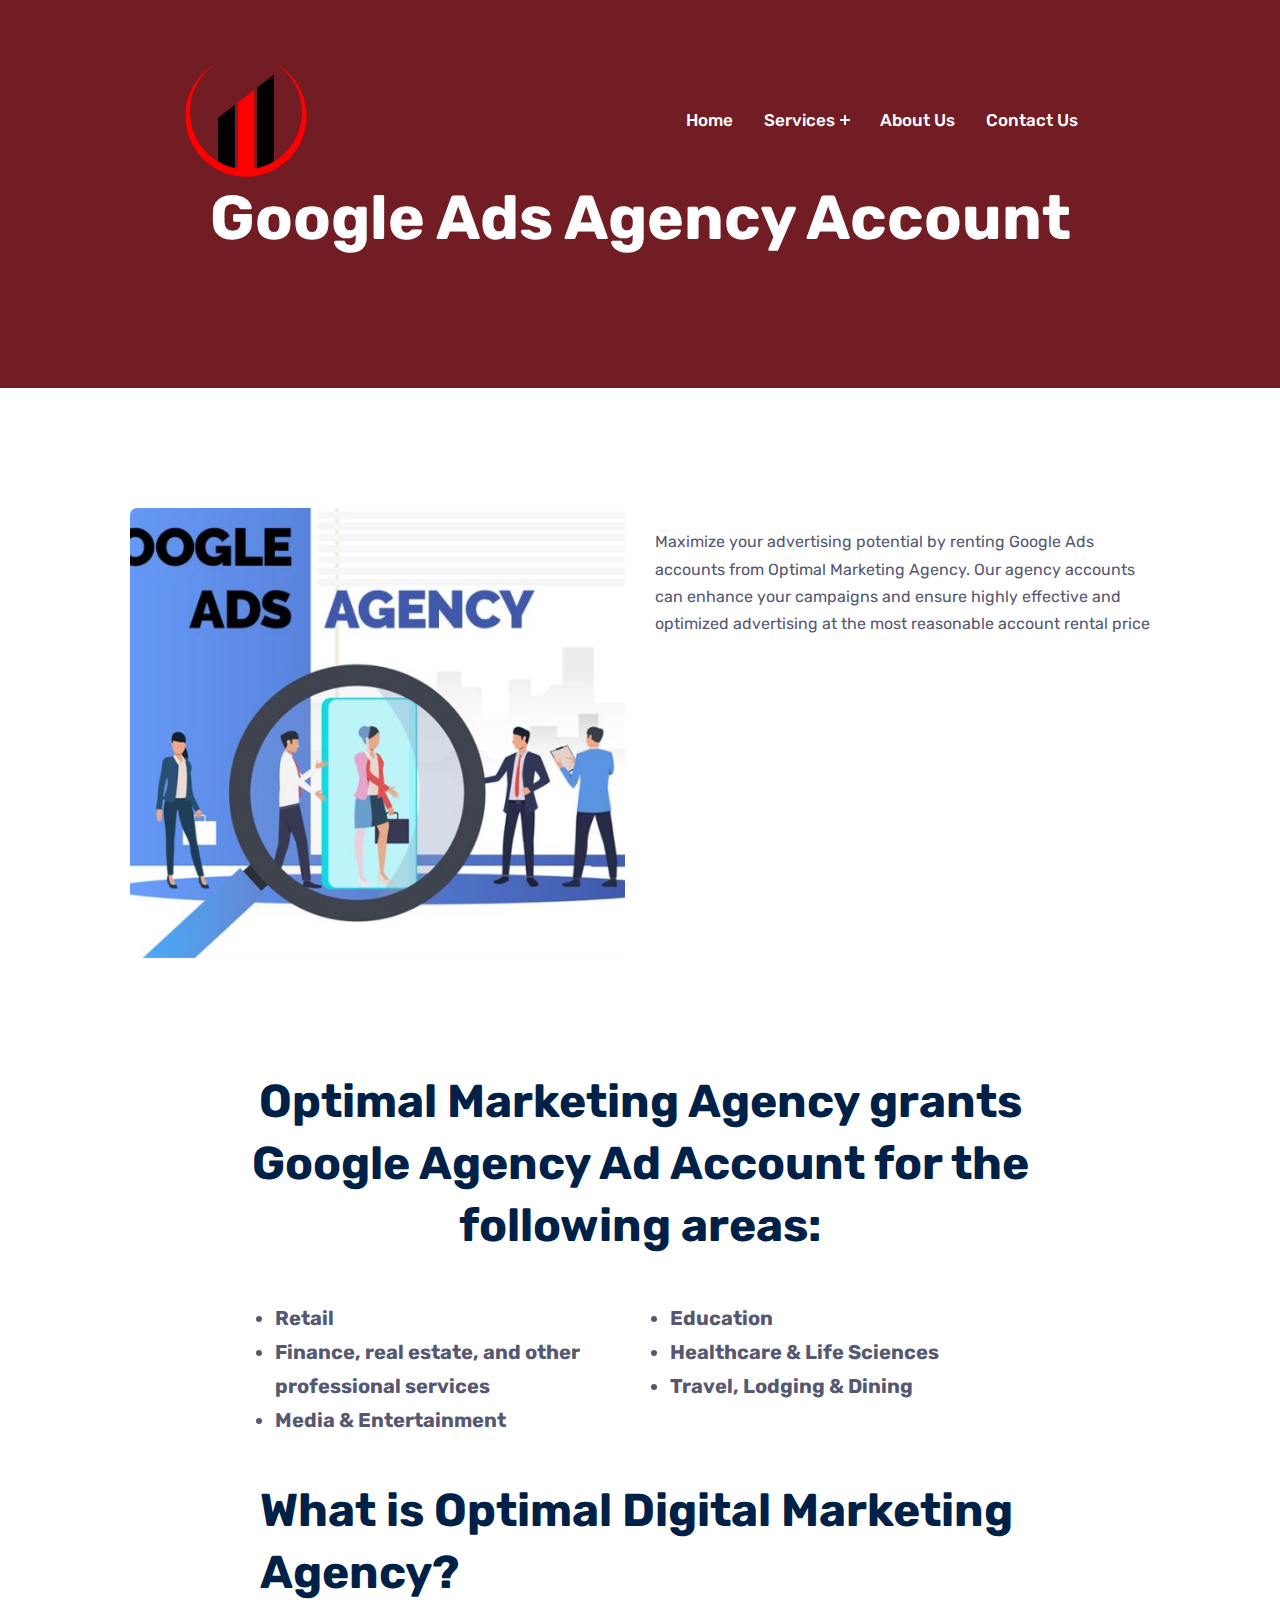
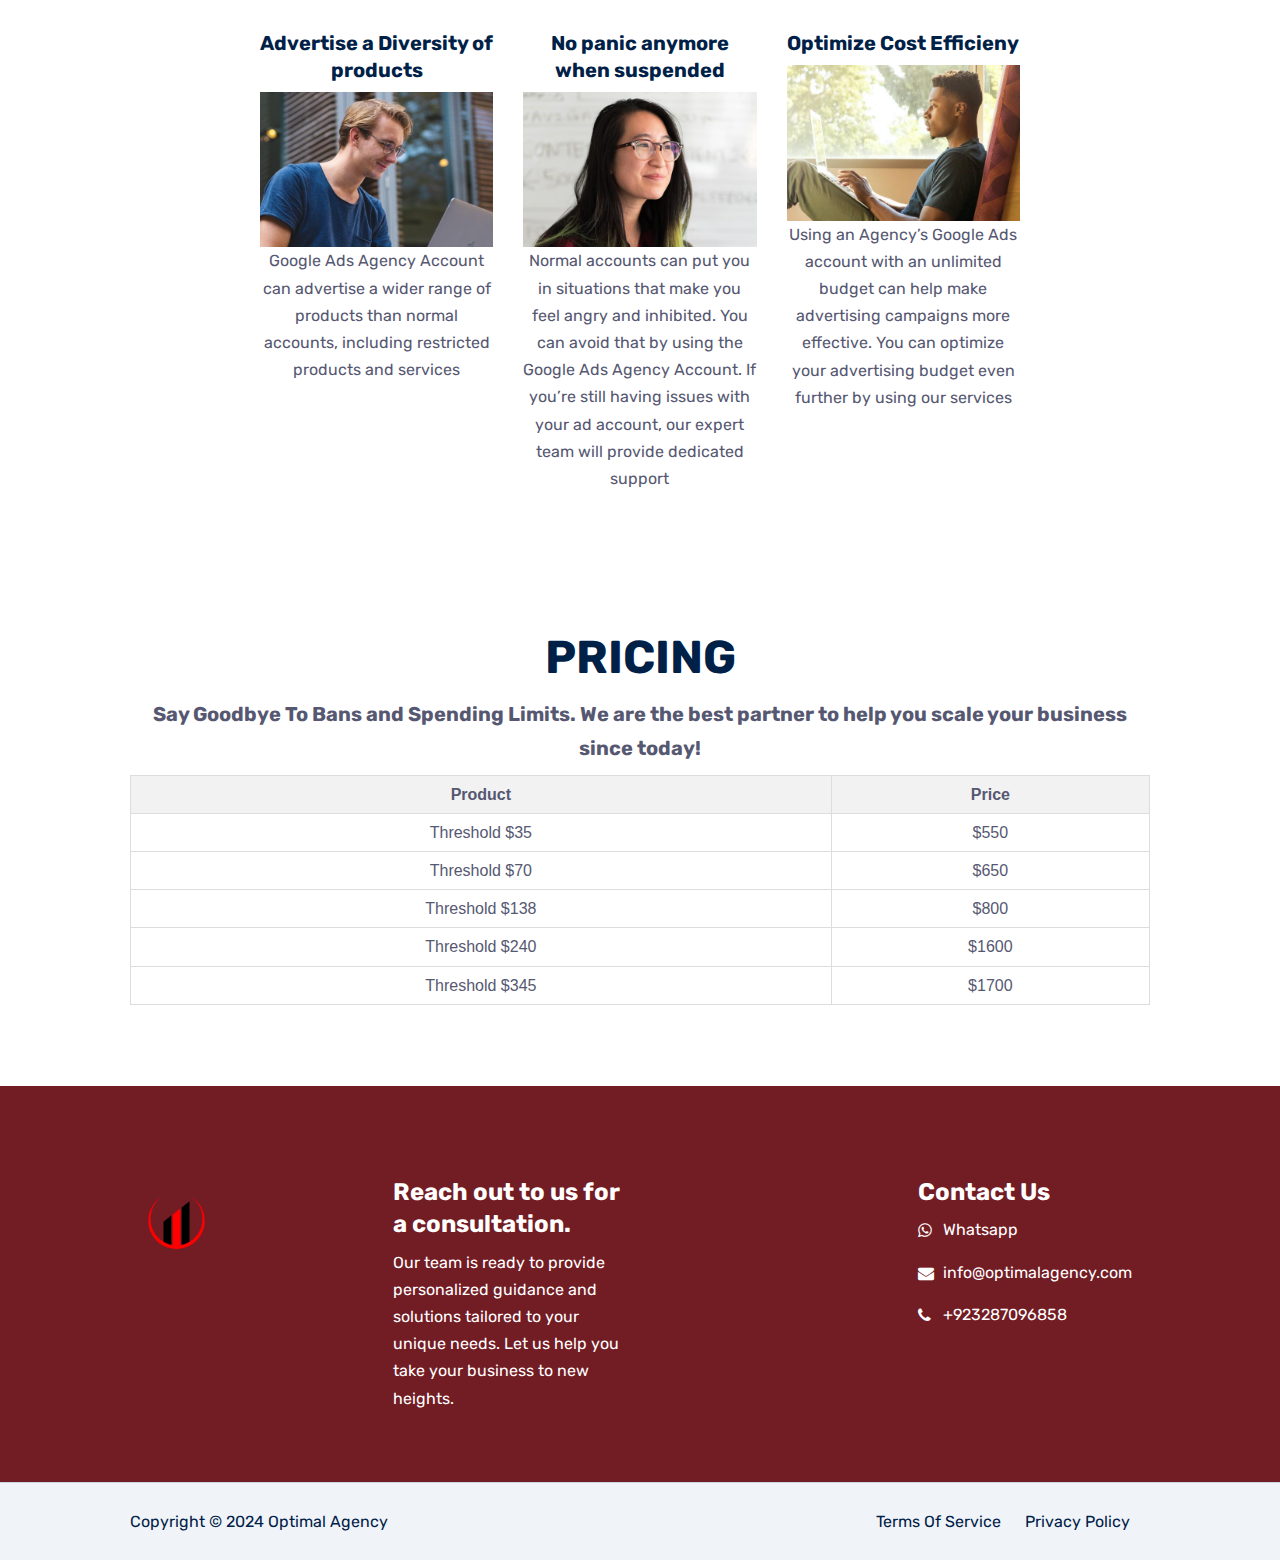
<file: rent-google.html>
<!DOCTYPE html>
<html lang="zxx">

<head>
    <meta charset="UTF-8">
    <meta name="viewport" content="width=device-width, initial-scale=1.0">
    <meta http-equiv="X-UA-Compatible" content="IE=edge" />
    <meta http-equiv="X-UA-Compatible" content="ie=edge">
    <title>Optimal Agency</title>
    <link rel=icon href="assets/images/icon.png" sizes="20x20" type="image/png">

    <!-- Stylesheet -->
    <link rel="stylesheet" href="assets/css/vendor.css">
    <link rel="stylesheet" href="assets/css/style.css">
    <link rel="stylesheet" href="assets/css/responsive.css">

</head>

<body>

 

 
    <!-- search popup end-->
    <div class="body-overlay" id="body-overlay"></div>

    <!-- navbar start -->
    <div class="navbar-area">
        <!-- navbar top start -->
  
        <nav class="navbar navbar-area-2 navbar-area navbar-expand-lg">
            <div class="container nav-container">
                <div class="responsive-mobile-menu">
                    <button class="menu toggle-btn d-block d-lg-none" data-target="#edumint_main_menu"
                        aria-expanded="false" aria-label="Toggle navigation">
                        <span class="icon-left"></span>
                        <span class="icon-right"></span>
                    </button>   
                </div>
                <div class="logo">
                    <a href="index.html"><img src="assets/images/logo.png" alt="img"></a>
                </div>
         
                <div class="collapse navbar-collapse" id="edumint_main_menu">
                    <ul class="navbar-nav menu-open">
                      
                                <li><a href="index.html">Home</a></li>

                        <li class="menu-item-has-children">
                            <a href="/">Services</a>
                            <ul class="sub-menu">
                             
                                    <li ><a href="rent-facebook.html">Rent Facebook Ads Account</a></li>
                                    <li><a href="rent-google.html">Google Ads Agency Account
                                    </a></li>
                                    <li> <a href="rent-tiktok.html">Tiktok Ads Agency Account</a></li>


                            </ul>
                        </li>

                        <li><a href="about.html">About Us</a></li>
                        <li><a href="contact.html">Contact Us</a></li>
                  
                    </ul>
                    

                </div>
              
            </div>
        </nav>
    </div>
    <!-- navbar end -->

    <!-- banner start -->
    <div class="breadcrumb-area bg-overlay">
        <div class="container">
            <div class="row">
                <div class="col-lg-12 align-self-center">
                    <div class="banner-inner style-white text-center ">
                        <h1 class="b-animate-2 title">Google Ads Agency Account
                        </h1>
<!--                        <span class="b-animate-3" style="color: aliceblue;">-->
<!--                            Say Goodbye To Bans and Spending Limits. We are the best partner to help you scale your business since today!-->
<!--                        </span>-->
                       
                     
                    </div>
                </div>
            </div>
        </div>
    </div>
    <!-- banner end -->
    <div class="about-area pd-top-120">
        <div class="container">
            <div class="about-area-inner">
                <div class="row">
                    <div class="col-lg-6 col-md-8">
                        <div class="about-thumb-wrap after-shape responsive-bg"
                             style="background-image: url('assets/images/google-ads.jpg');">
                        </div>
                    </div>
                    <div class="col-lg-6">
                        <div class="about-inner-wrap">
                            <div class="section-title mb-0">
                                <p>Maximize your advertising potential by renting Google Ads accounts from Optimal Marketing Agency. Our agency accounts can enhance your campaigns and ensure highly effective and optimized advertising at the most reasonable account rental price </p>
                            </div>
                        </div>
                    </div>
                </div>
            </div>
        </div>
    </div>


    <!-- course area start -->
    <div class="course-area pd-top-110 pd-bottom-90">
        <div class="container">
            <div class="row justify-content-center">
                <div class="col-lg-10">
                    <div class="section-title text-center">
                      
                        <h2 class="title">Optimal Marketing Agency grants Google Agency Ad Account for the following areas:
                        </h2>
                    </div>
                </div>

            </div>
            <div class="container">
                <div class="row">
                    <div class="col-md-6 mb-4">
                        <div class="font-weight-bold" style="font-size: 20px">
                            <ul>
                                <li>Retail</li>
                                <li>Finance, real estate, and other professional services</li>
                                <li>Media & Entertainment</li>
                            </ul>
                        </div>
                    </div>
                    <div class="col-md-6 mb-4">
                        <div class="font-weight-bold" style="font-size: 20px">
                            <ul>
                                <li>Education</li>
                                <li>Healthcare & Life Sciences</li>
                                <li>Travel, Lodging & Dining</li>
                            </ul>
                        </div>
                    </div>
                </div>
            </div>
            <div class="container">
                <div class="section-title mb-0">
                    <h2 class="title">What is Optimal Digital Marketing Agency?</h2>


                </div>
            </div>

            <br>
            <div class="container">
                <div class="row justify-content-center">
                    <div class="col-md-4">
                        <div class="section-title text-center">
                            <div class="details">
                                <h5>Advertise a Diversity of products</h5>
                                <img src="assets/images/team-2.jpg" alt="alt" srcset="" style="max-width: 100%">
                                <p>
                                    Google Ads Agency Account can advertise a wider range of products than normal accounts, including restricted products and services
                                </p>
                            </div>
                        </div>
                    </div>
                    <div class="col-md-4">
                        <div class="section-title text-center">
                            <div class="details">
                                <h5>No panic anymore when suspended</h5>
                                <img src="assets/images/team-3.jpg" alt="alt" srcset="" style="max-width: 100%">
                                <p>
                                    Normal accounts can put you in situations that make you feel angry and inhibited. You can avoid that by using the Google Ads Agency Account. If you’re still having issues with your ad account, our expert team will provide dedicated support
                                </p>
                            </div>
                        </div>
                    </div>
                    <div class="col-md-4">
                        <div class="section-title text-center">
                            <div class="details">
                                <h5>Optimize Cost Efficieny</h5>
                                <img src="assets/images/team-1.jpg" alt="alt" srcset="" style="max-width: 100%">
                                <p>
                                    Using an Agency’s Google Ads account with an unlimited budget can help make advertising campaigns more effective. You can optimize your advertising budget even further by using our services
                                </p>
                            </div>
                        </div>
                    </div>
                </div>
            </div>
        </div>
    </div>

    <div>
        <div class="container">
            <div class="">
                <div class="">
                    <div class="font-weight-bold text-center" style="font-size: 20px">
                       <h2 >
                           PRICING
                       </h2>
                        <p>
                            Say Goodbye To Bans and Spending Limits. We are the best partner to help you scale your business since today!
                        </p>
                    </div>
                    <table>
                        <tr>
                            <th>Product</th>
                            <th>Price</th>
                        </tr>
                        <tr>
                            <td>Threshold $35</td>
                            <td>$550</td>
                        </tr>
                        <tr>
                            <td>Threshold $70</td>
                            <td>$650</td>
                        </tr>
                        <tr>
                            <td>Threshold $138</td>
                            <td>$800</td>
                        </tr>
                        <tr>
                            <td>Threshold $240</td>
                            <td>$1600</td>
                        </tr>
                        <tr>
                            <td>Threshold $345</td>
                            <td>$1700</td>
                        </tr>
                    </table>
    </div>
            </div>
            </div>
            </div>
    <br>
    <br>
    <br>
<!-- footer area start -->
    <footer class="footer-area footer-area-2 ">
        <div class="footer-top">
            <div class="container">
                <div class="row">
                    <div class="col-lg-3 col-md-12">
                        <img src="assets/images/logo.png">
                    </div>

                    <div class="col-lg-3 col-md-12">
                        <div class="widget widget_blog_list">
                            <h4 class="">Reach out to us for a consultation.
                            </h4>
                            <p>Our team is ready to provide personalized guidance and solutions tailored to your unique needs. Let us help you take your business to new heights.

                            </p>
                        </div>
                    </div>
                    <div class="col-lg-3 col-md-12 text-hide">
                    </div>
                    <div class="col-lg-3 col-md-12">
                        <div class="widget widget_contact">
                            <h4>Contact Us</h4>
                            <ul class="details">
                                <li><i class="fa fa-whatsapp"></i>
                                    <a href="https://wa.me/923287096858" class="whatsapp-icon" target="_blank">
                                        Whatsapp</a>
                                </li>

                                <li><i class="fa fa-envelope"></i> info@optimalagency.com</li>
                                <li><i class="fa fa-phone"></i> +923287096858</li>
                            </ul>
                        </div>
                    </div>
                </div>
            </div>
        </div>
        <div class="footer-bottom  bg-gray">
            <div class="container">
                <div class="row">
                    <div class="col-md-5 align-self-center">
                        <p>Copyright © 2024 Optimal Agency </p>
                    </div>
                    <div class="col-md-7 text-md-right align-self-center mt-md-0 mt-2">
                        <div class="widget_nav_menu">
                            <ul>
                                <li><a href="#">Terms Of Service</a></li>
                                <li><a href="#"> Privacy Policy</a></li>

                            </ul>
                        </div>
                    </div>
                </div>
            </div>
        </div>
    </footer>
<!-- footer area end -->

    <!-- back to top area start -->
    <div class="back-to-top">
        <span class="back-top"><i class="fa fa-angle-up"></i></span>
    </div>
    <!-- back to top area end -->


    <!-- all plugins here -->
    <script src="assets/js/vendor.js"></script>
    <!-- main js  -->
    <script src="assets/js/main.js"></script>
</body>

</html>
</file>
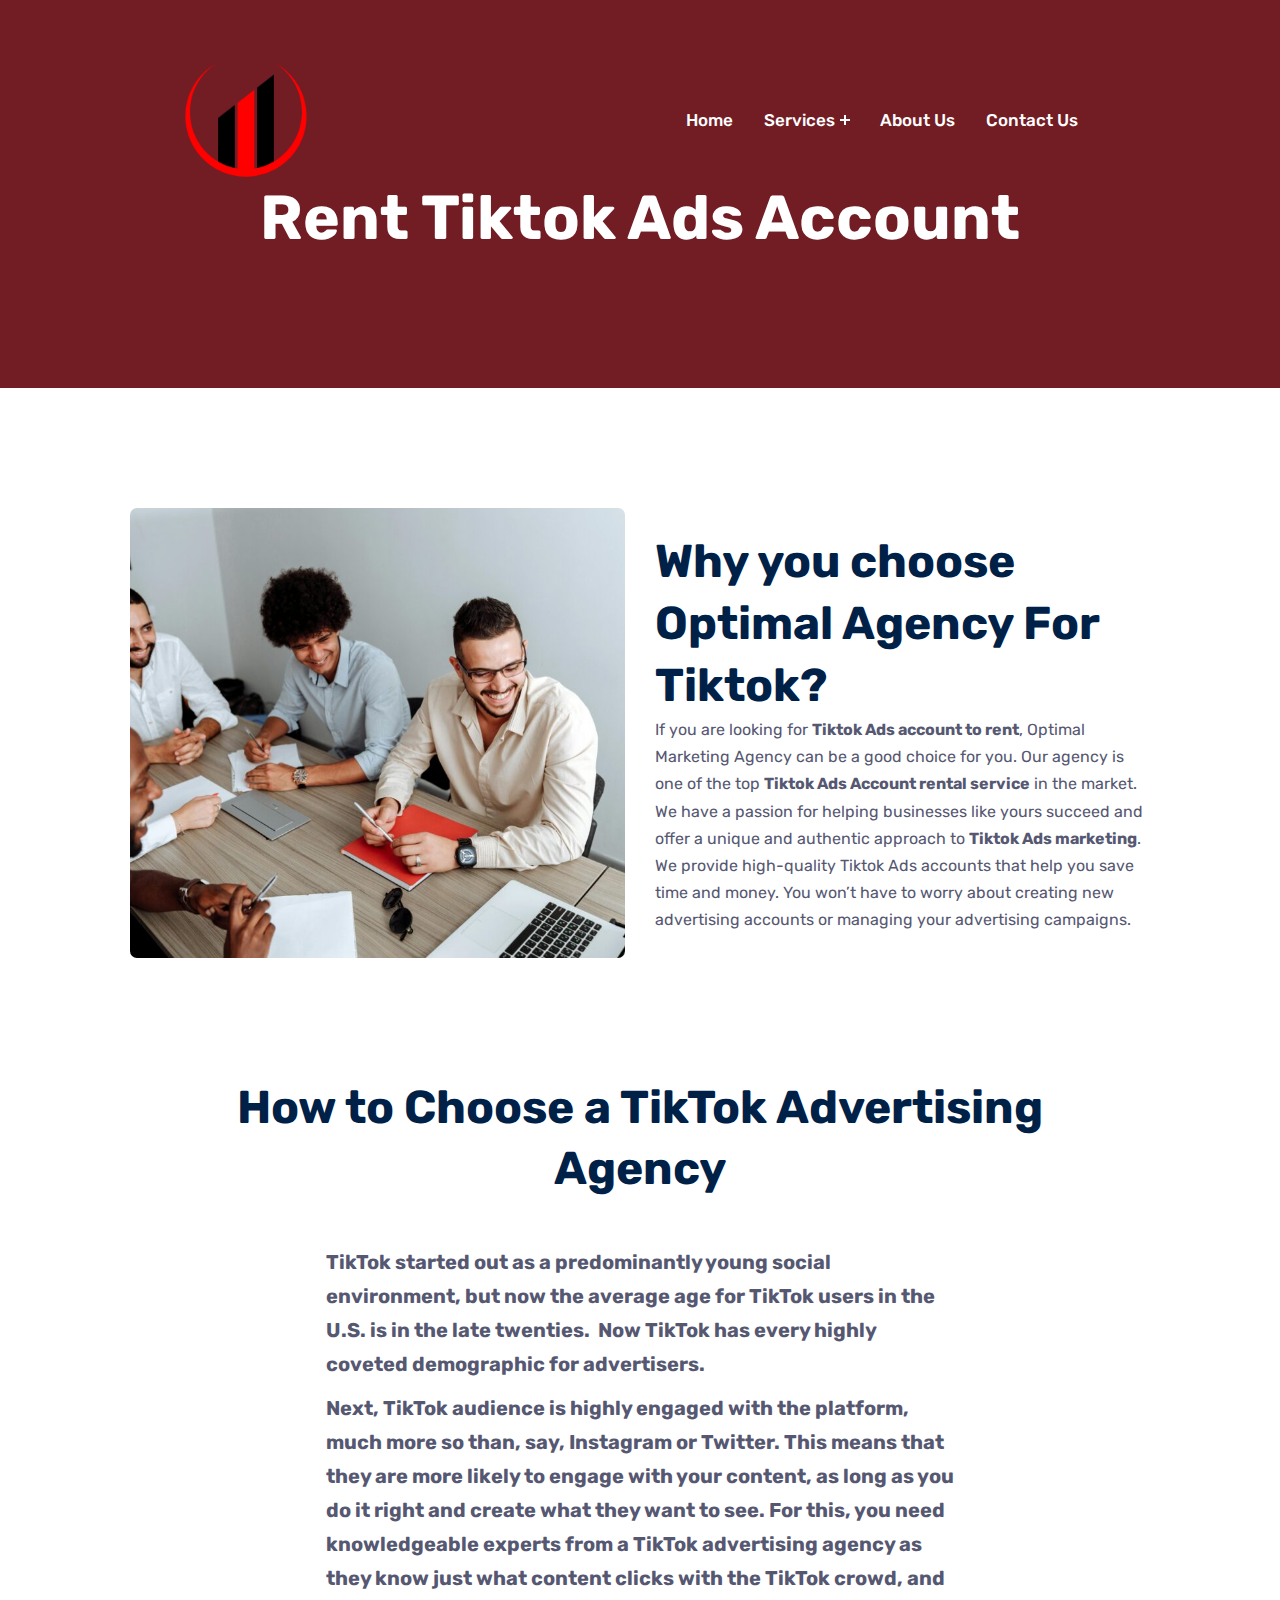
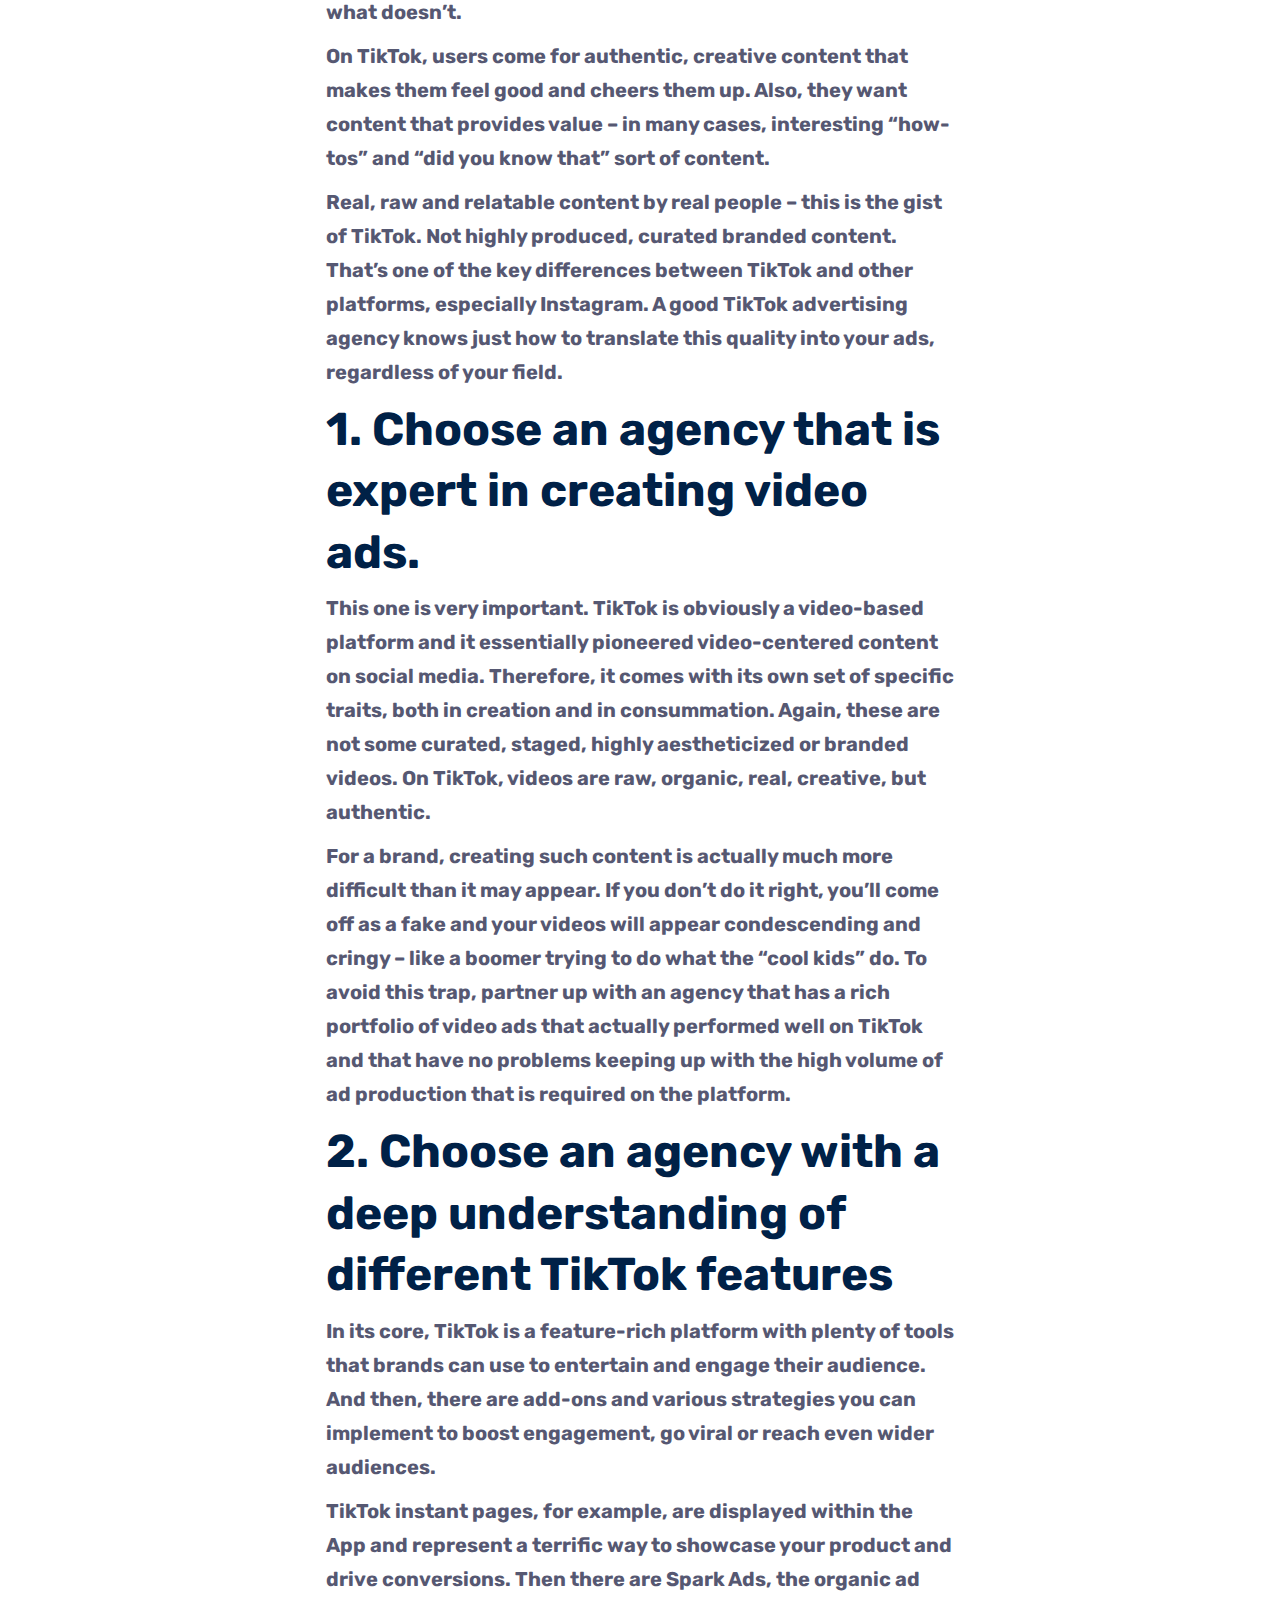
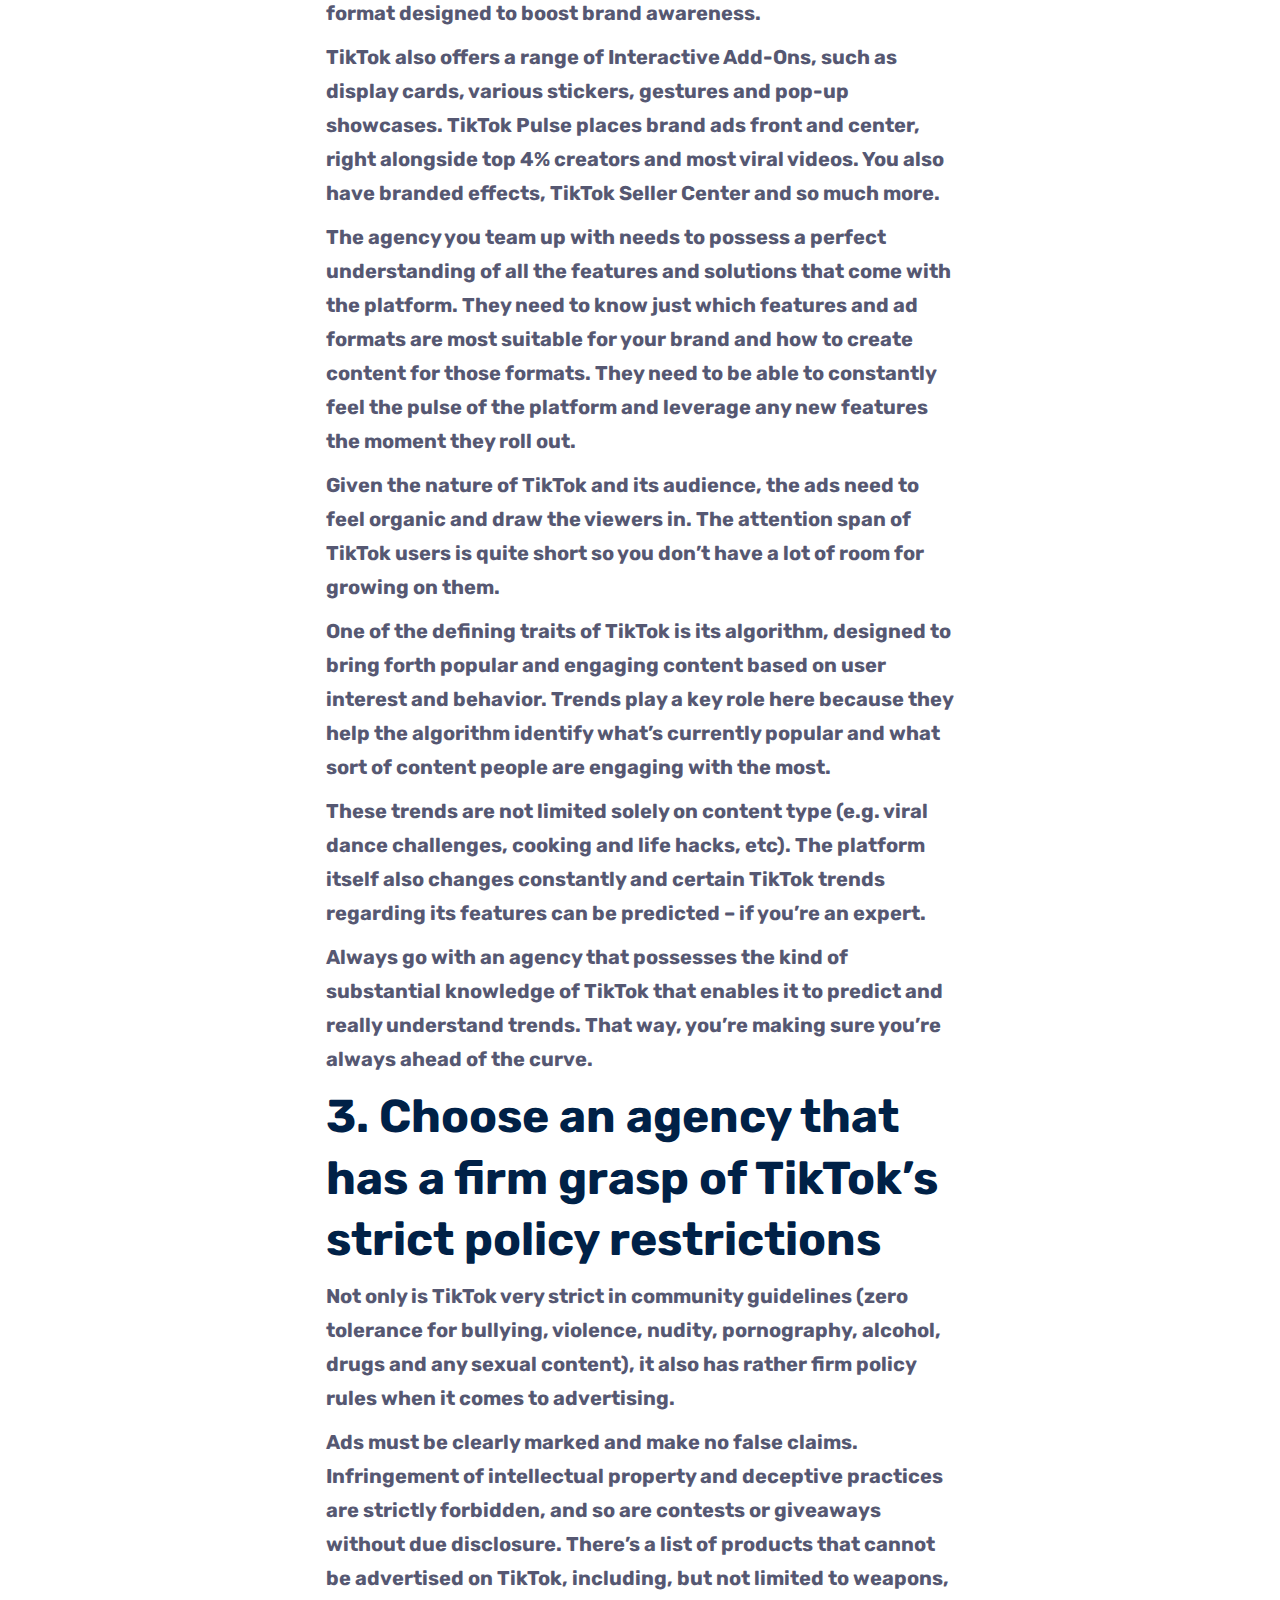
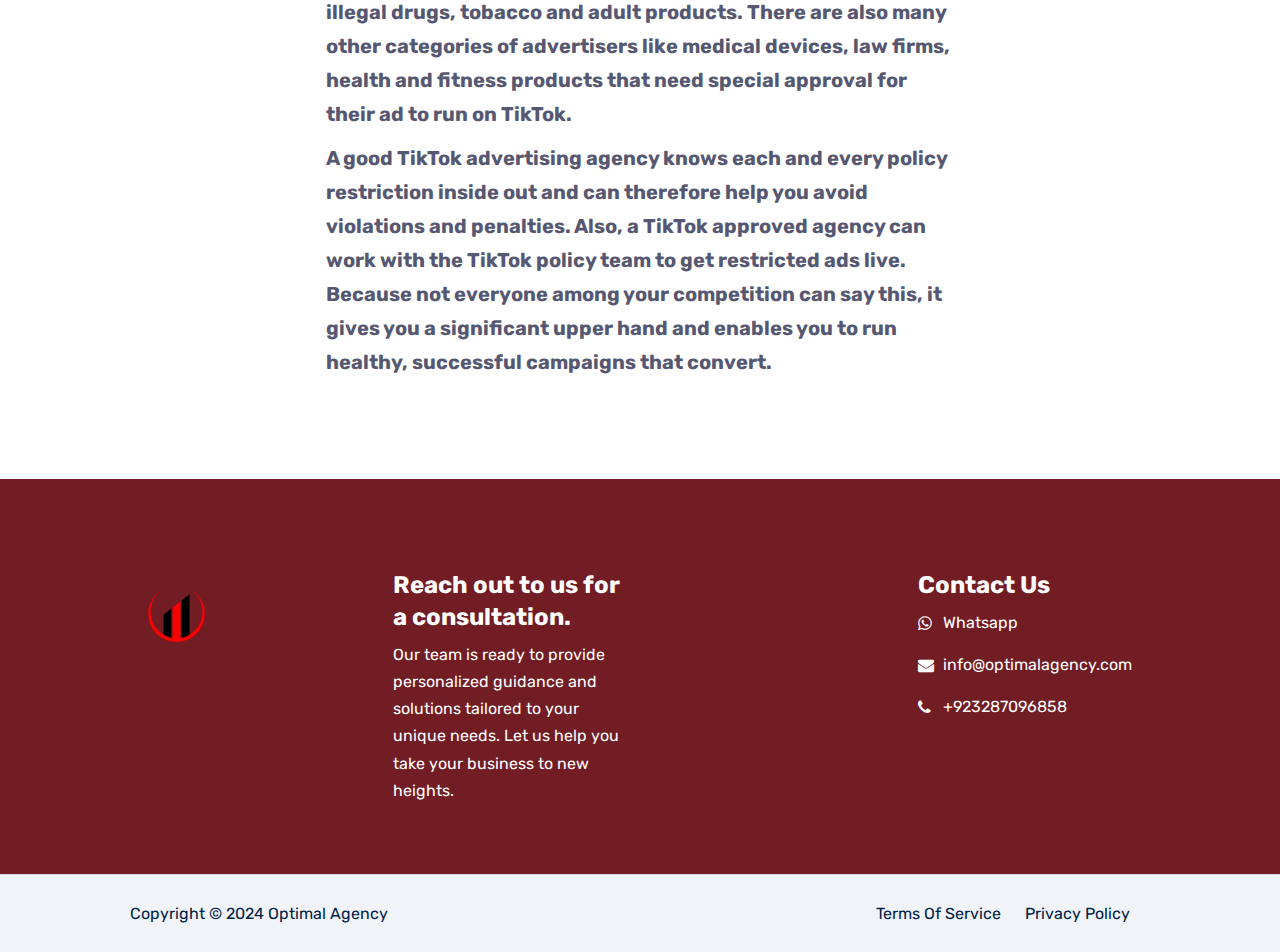
<file: rent-tiktok.html>
<!DOCTYPE html>
<html lang="zxx">

<head>
    <meta charset="UTF-8">
    <meta name="viewport" content="width=device-width, initial-scale=1.0">
    <meta http-equiv="X-UA-Compatible" content="IE=edge" />
    <meta http-equiv="X-UA-Compatible" content="ie=edge">
    <title>Optimal Agency</title>
    <link rel=icon href="assets/images/icon.png" sizes="20x20" type="image/png">

    <!-- Stylesheet -->
    <link rel="stylesheet" href="assets/css/vendor.css">
    <link rel="stylesheet" href="assets/css/style.css">
    <link rel="stylesheet" href="assets/css/responsive.css">

</head>

<body>

 

 
    <!-- search popup end-->
    <div class="body-overlay" id="body-overlay"></div>

    <!-- navbar start -->
    <div class="navbar-area">
        <!-- navbar top start -->
  
        <nav class="navbar navbar-area-2 navbar-area navbar-expand-lg">
            <div class="container nav-container">
                <div class="responsive-mobile-menu">
                    <button class="menu toggle-btn d-block d-lg-none" data-target="#edumint_main_menu"
                        aria-expanded="false" aria-label="Toggle navigation">
                        <span class="icon-left"></span>
                        <span class="icon-right"></span>
                    </button>   
                </div>
                <div class="logo">
                    <a href="index.html"><img src="assets/images/logo.png" alt="img"></a>
                </div>
         
                <div class="collapse navbar-collapse" id="edumint_main_menu">
                    <ul class="navbar-nav menu-open">
                      
                                <li><a href="index.html">Home</a></li>

                        <li class="menu-item-has-children">
                            <a href="#">Services</a>
                            <ul class="sub-menu">
                             
                                    <li ><a href="rent-facebook.html">Rent Facebook Ads Account</a></li>
                                    <li><a href="rent-google.html">Google Ads Agency Account
                                    </a></li>
                                    <li> <a href="rent-tiktok.html">Tiktok Ads Agency Account</a></li>


                            </ul>
                        </li>

                        <li><a href="about.html">About Us</a></li>
                        <li><a href="contact.html">Contact Us</a></li>
                  
                    </ul>
                    

                </div>
              
            </div>
        </nav>
    </div>
    <!-- navbar end -->

    <!-- banner start -->
    <div class="breadcrumb-area bg-overlay">
        <div class="container">
            <div class="row">
                <div class="col-lg-12 align-self-center">
                    <div class="banner-inner style-white text-center ">
                        <h1 class="b-animate-2 title">Rent Tiktok Ads Account
                        </h1>
<!--                        <span class="b-animate-3" style="color: aliceblue;">-->
<!--                            Say Goodbye To Bans and Spending Limits. We are the best partner to help you scale your business since today!-->
<!--                        </span>-->
                       
                     
                    </div>
                </div>
            </div>
        </div>
    </div>
    <!-- banner end -->
    <div class="about-area pd-top-120">
        <div class="container">
            <div class="about-area-inner">
                <div class="row">
                    <div class="col-lg-6 col-md-12">
                        <div class="about-thumb-wrap after-shape"
                            style="background-image: url('assets/images/tiktok.jpg');">
                        </div>
                    </div>
                    <div class="col-lg-6">
                        <div class="about-inner-wrap">
                            <div class="section-title mb-0">
                                <h2 class="title">Why you choose Optimal Agency For Tiktok?</h2>
                                <p>If you are looking for <strong>Tiktok Ads account to rent</strong>, Optimal Marketing Agency can be a good choice for you. Our agency is one of the top <strong>Tiktok Ads Account rental service</strong> in the market. We have a passion for helping businesses like yours succeed and offer a unique and authentic approach to <strong>Tiktok Ads marketing</strong>. We provide high-quality Tiktok Ads accounts that help you save time and money. You won’t have to worry about creating new advertising accounts or managing your advertising campaigns. </p>
                            </div>
                        </div>
                    </div>
                </div>
            </div>
        </div>
    </div>


    <!-- course area start -->
    <div class="course-area pd-top-110 pd-bottom-90">
        <div class="container">
            <div class="row justify-content-center">
                <div class="col-lg-10">
                    <div class="section-title text-center">

                        <h2 class="title">How to Choose a TikTok Advertising Agency
                        </h2>
                    </div>
                </div>

            </div>
            <div class="container">
                <div class="row justify-content-center">
                    <div class="col-md-10">
                        <div class="font-weight-bold" style="font-size: 20px">
                            <p>TikTok started out as a predominantly young social environment, but now the average age for TikTok users in the U.S. is in the late twenties.&nbsp; Now TikTok has every highly coveted demographic for advertisers.</p>



                            <p>Next, TikTok audience is highly engaged with the platform, much more so than, say, Instagram or Twitter. This means that they are more likely to engage with your content, as long as you do it right and create what they want to see. For this, you need <a href="https://growmojo.com/" target="_blank" rel="noreferrer noopener">knowledgeable experts from a TikTok advertising agency</a> as they know just what content clicks with the TikTok crowd, and what doesn’t.&nbsp;</p>



                            <p>On TikTok, users come for authentic, creative content that makes them feel good and cheers them up. Also, they want content that provides value – in many cases, interesting “how-tos” and “did you know that” sort of content.&nbsp;</p>



                            <p>Real, raw and relatable content by real people – this is the gist of TikTok. Not highly produced, curated branded content. That’s one of the key differences between TikTok and other platforms, <a href="https://growmojo.com/instagram-vs-tiktok-which-is-better-for-your-brand/" target="_blank" rel="noreferrer noopener">especially Instagram</a>. A good TikTok advertising agency knows just how to translate this quality into your ads, regardless of your field.&nbsp;</p>



                            <h2 class="wp-block-heading">1. Choose an agency that is expert in creating video ads.&nbsp;</h2>



                            <p>This one is very important. TikTok is obviously a video-based platform and it essentially pioneered video-centered content on social media. Therefore, it comes with its own set of specific traits, both in creation and in consummation. Again, these are not some curated, staged, highly aestheticized or branded videos. On TikTok, videos are raw, organic, real, creative, but authentic.&nbsp;</p>



                            <p>For a brand, creating such content is actually much more difficult than it may appear. If you don’t do it right, you’ll come off as a fake and your videos will appear condescending and cringy – like a boomer trying to do what the “cool kids” do. To avoid this trap, partner up with an agency that has a rich portfolio of video ads that actually performed well on TikTok and that have no problems keeping up with the high volume of ad production that is required on the platform.&nbsp;</p>



                            <h2 class="wp-block-heading">2. Choose an agency with a deep understanding of different TikTok features</h2>



                            <p>In its core, TikTok is a feature-rich platform with plenty of tools that brands can use to entertain and engage their audience. And then, there are add-ons and various strategies you can implement to boost engagement, go viral or reach even wider audiences.&nbsp;</p>



                            <p><a href="https://growmojo.com/why-instant-pages-are-necessary-for-your-tiktok-ad-strategy/" target="_blank" rel="noreferrer noopener">TikTok instant pages</a>, for example, are displayed within the App and represent a terrific way to showcase your product and drive conversions. Then there are <a href="https://growmojo.com/introducing-tiktok-spark-ads-a-new-powerful-marketing-tool/" target="_blank" rel="noreferrer noopener">Spark Ads</a>, the organic ad format designed to boost brand awareness.</p>



                            <p>TikTok also offers a range of Interactive Add-Ons, such as display cards, various stickers, gestures and pop-up showcases. <a href="https://growmojo.com/introducing-tiktok-pulse-a-new-way-to-supercharge-ad-performance/" target="_blank" rel="noreferrer noopener">TikTok Pulse</a> places brand ads front and center, right alongside top 4% creators and most viral videos. You also have branded effects, <a href="https://growmojo.com/tiktok-shop-seller-center/">TikTok Seller Center</a> and so much more.&nbsp;</p>



                            <p>The agency you team up with needs to possess a perfect understanding of all the features and solutions that come with the platform. They need to know just which features and ad formats are most suitable for your brand and how to create content for those formats. They need to be able to constantly feel the pulse of the platform and leverage any new features the moment they roll out.&nbsp;</p>
                            <p>Given the nature of TikTok and its audience, the ads need to feel organic and draw the viewers in. The attention span of TikTok users is quite short so you don’t have a lot of room for growing on them.&nbsp;</p>



                            <p>One of the defining traits of TikTok is its algorithm, designed to bring forth popular and engaging content based on user interest and behavior. Trends play a key role here because they help the algorithm identify what’s currently popular and what sort of content people are engaging with the most.&nbsp;</p>



                            <p>These trends are not limited solely on content type (e.g. viral dance challenges, cooking and life hacks, etc). The platform itself also changes constantly and <a href="https://growmojo.com/10-exciting-tiktok-trends-in-2023/" target="_blank" rel="noreferrer noopener">certain TikTok trends</a> regarding its features can be predicted – if you’re an expert.&nbsp;</p>



                            <p>Always go with an agency that possesses the kind of substantial knowledge of TikTok that enables it to predict and really understand trends. That way, you’re making sure you’re always ahead of the curve.</p>



                            <h2 class="wp-block-heading">3. Choose an agency that has a firm grasp of TikTok’s strict policy restrictions</h2>



                            <p>Not only is TikTok very strict in community guidelines (zero tolerance for bullying, violence, nudity, pornography, alcohol, drugs and any sexual content), it also has rather firm policy rules when it comes to advertising.&nbsp;</p>



                            <p>Ads must be clearly marked and make no false claims. Infringement of intellectual property and deceptive practices are strictly forbidden, and so are contests or giveaways without due disclosure. There’s a list of products that cannot be advertised on TikTok, including, but not limited to weapons, illegal drugs, tobacco and adult products. There are also many other categories of advertisers like medical devices, law firms, health and fitness products that need special approval for their ad to run on TikTok.</p>



                            <p>A good TikTok advertising agency knows each and every policy restriction inside out and can therefore help you avoid violations and penalties. Also, a TikTok approved agency can work with the <a href="https://growmojo.com/tiktok-advertising-policy/">TikTok policy team</a> to get restricted ads live. Because not everyone among your competition can say this, it gives you a significant upper hand and enables you to run healthy, successful campaigns that convert.&nbsp;</p>
                        </div>
                    </div>
                </div>
            </div>

        </div>
    </div>



<!-- footer area start -->
    <footer class="footer-area footer-area-2 ">
        <div class="footer-top">
            <div class="container">
                <div class="row">
                    <div class="col-lg-3 col-md-12">
                        <img src="assets/images/logo.png">
                    </div>

                    <div class="col-lg-3 col-md-12">
                        <div class="widget widget_blog_list">
                            <h4 class="">Reach out to us for a consultation.
                            </h4>
                            <p>Our team is ready to provide personalized guidance and solutions tailored to your unique needs. Let us help you take your business to new heights.

                            </p>
                        </div>
                    </div>
                    <div class="col-lg-3 col-md-12 text-hide">
                    </div>
                    <div class="col-lg-3 col-md-12">
                        <div class="widget widget_contact">
                            <h4>Contact Us</h4>
                            <ul class="details">
                                <li><i class="fa fa-whatsapp"></i>
                                    <a href="https://wa.me/923287096858" class="whatsapp-icon" target="_blank">
                                        Whatsapp</a>
                                </li>

                                <li><i class="fa fa-envelope"></i> info@optimalagency.com</li>
                                <li><i class="fa fa-phone"></i> +923287096858</li>
                            </ul>
                        </div>
                    </div>
                </div>
            </div>
        </div>
        <div class="footer-bottom  bg-gray">
            <div class="container">
                <div class="row">
                    <div class="col-md-5 align-self-center">
                        <p>Copyright © 2024 Optimal Agency </p>
                    </div>
                    <div class="col-md-7 text-md-right align-self-center mt-md-0 mt-2">
                        <div class="widget_nav_menu">
                            <ul>
                                <li><a href="#">Terms Of Service</a></li>
                                <li><a href="#"> Privacy Policy</a></li>

                            </ul>
                        </div>
                    </div>
                </div>
            </div>
        </div>
    </footer>
<!-- footer area end -->

    <!-- back to top area start -->
    <div class="back-to-top">
        <span class="back-top"><i class="fa fa-angle-up"></i></span>
    </div>
    <!-- back to top area end -->


    <!-- all plugins here -->
    <script src="assets/js/vendor.js"></script>
    <!-- main js  -->
    <script src="assets/js/main.js"></script>
</body>

</html>
</file>
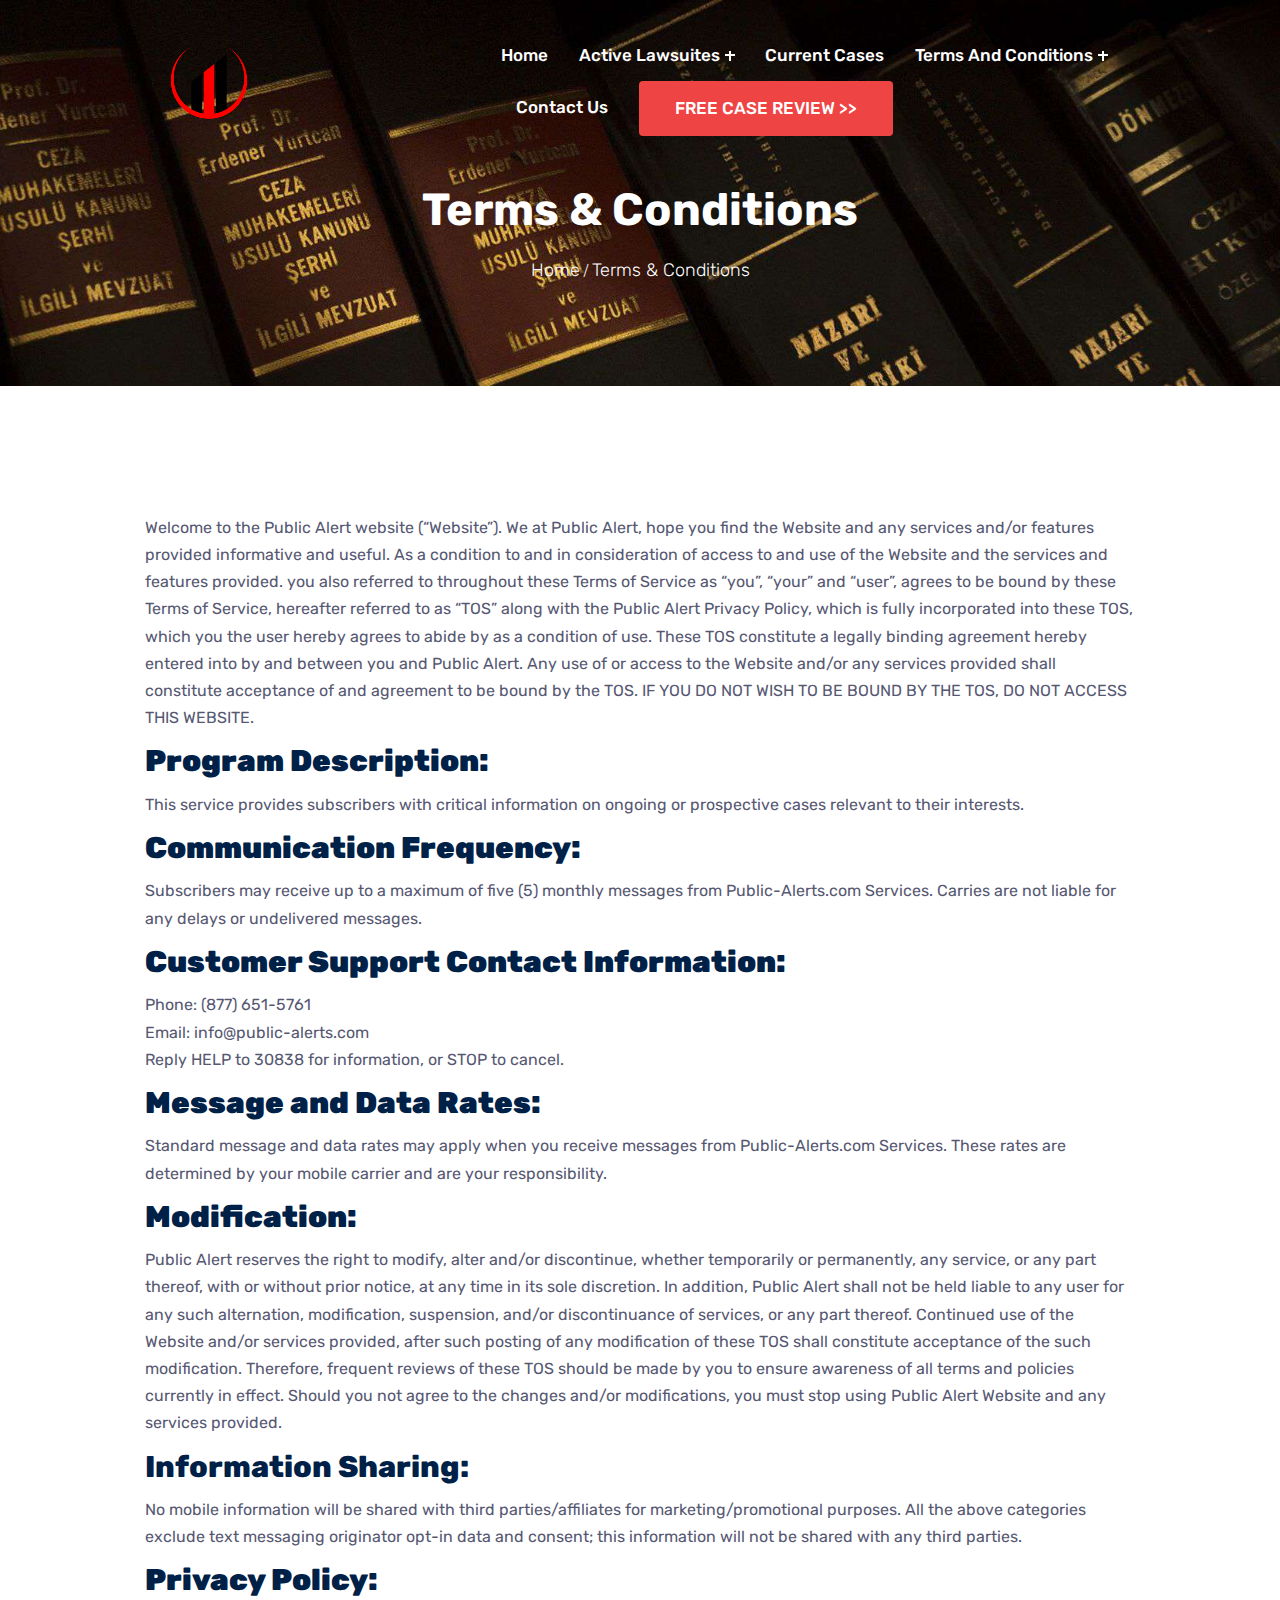
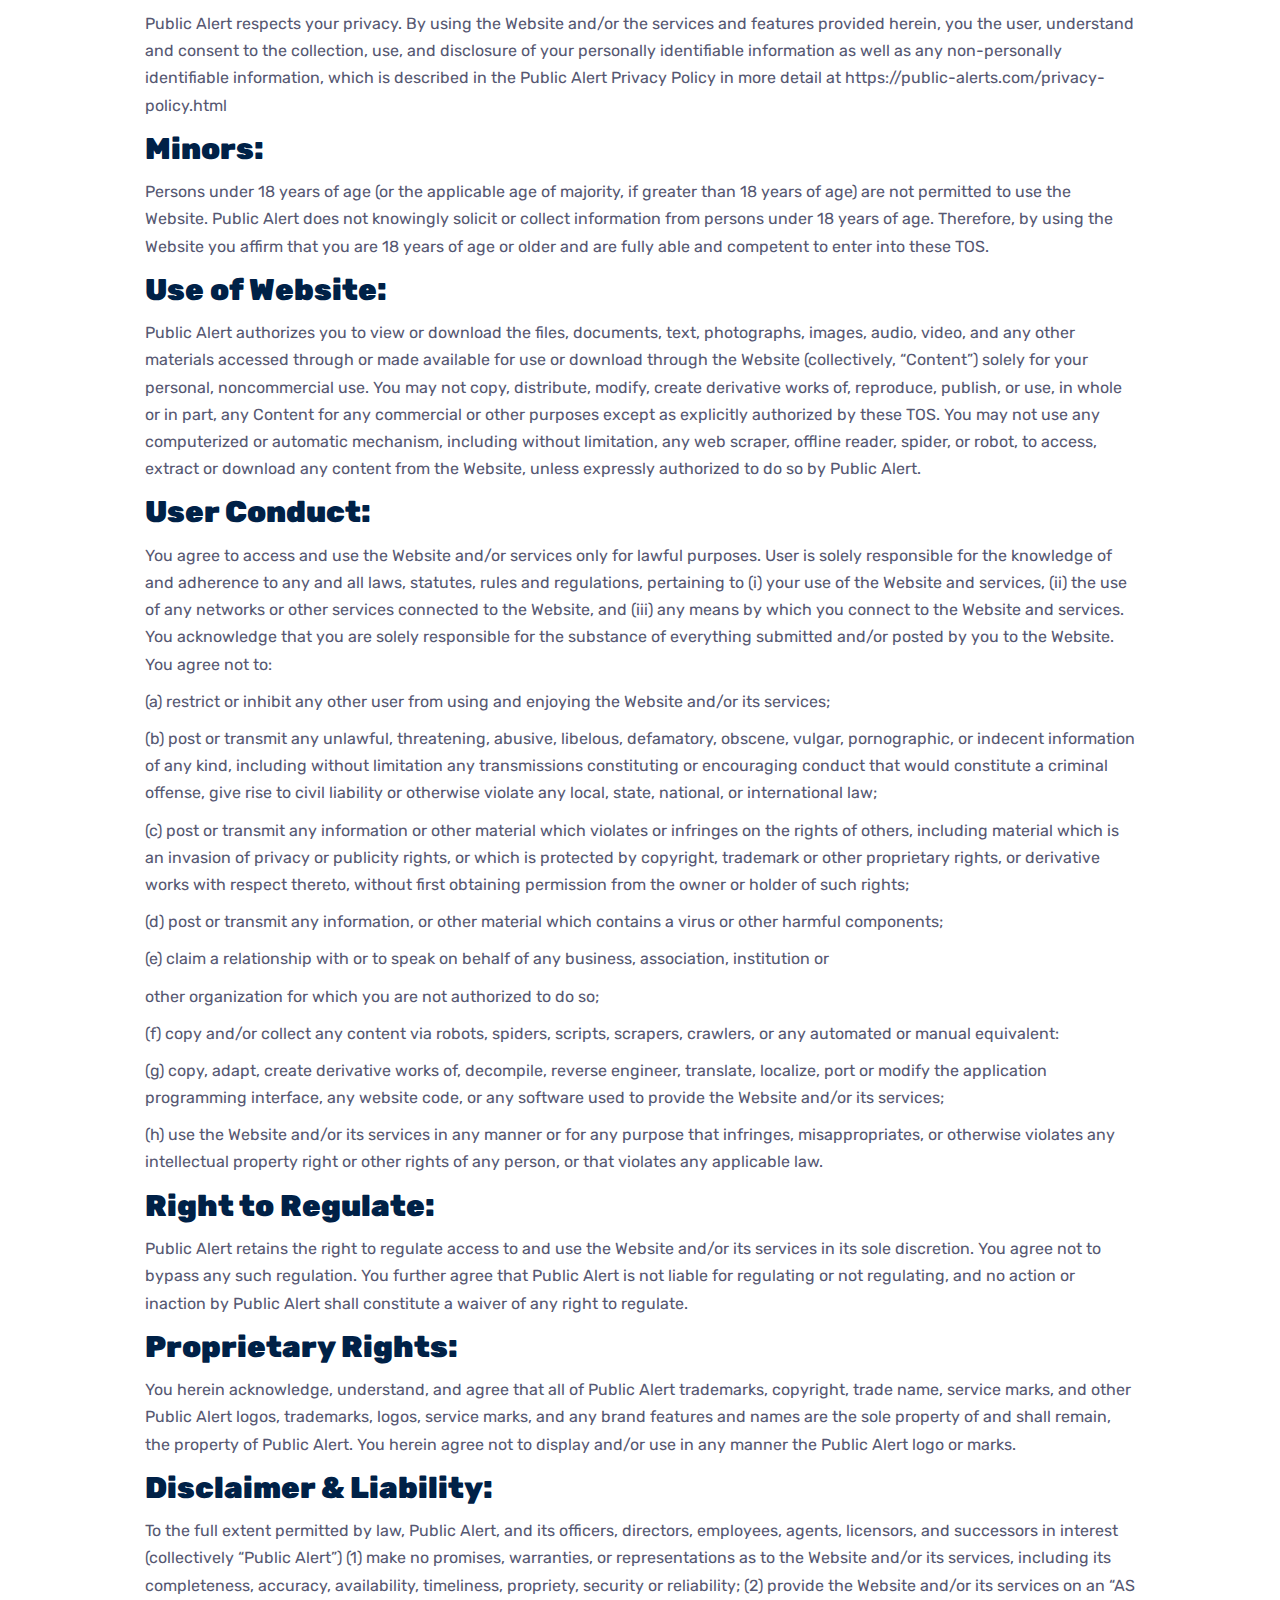
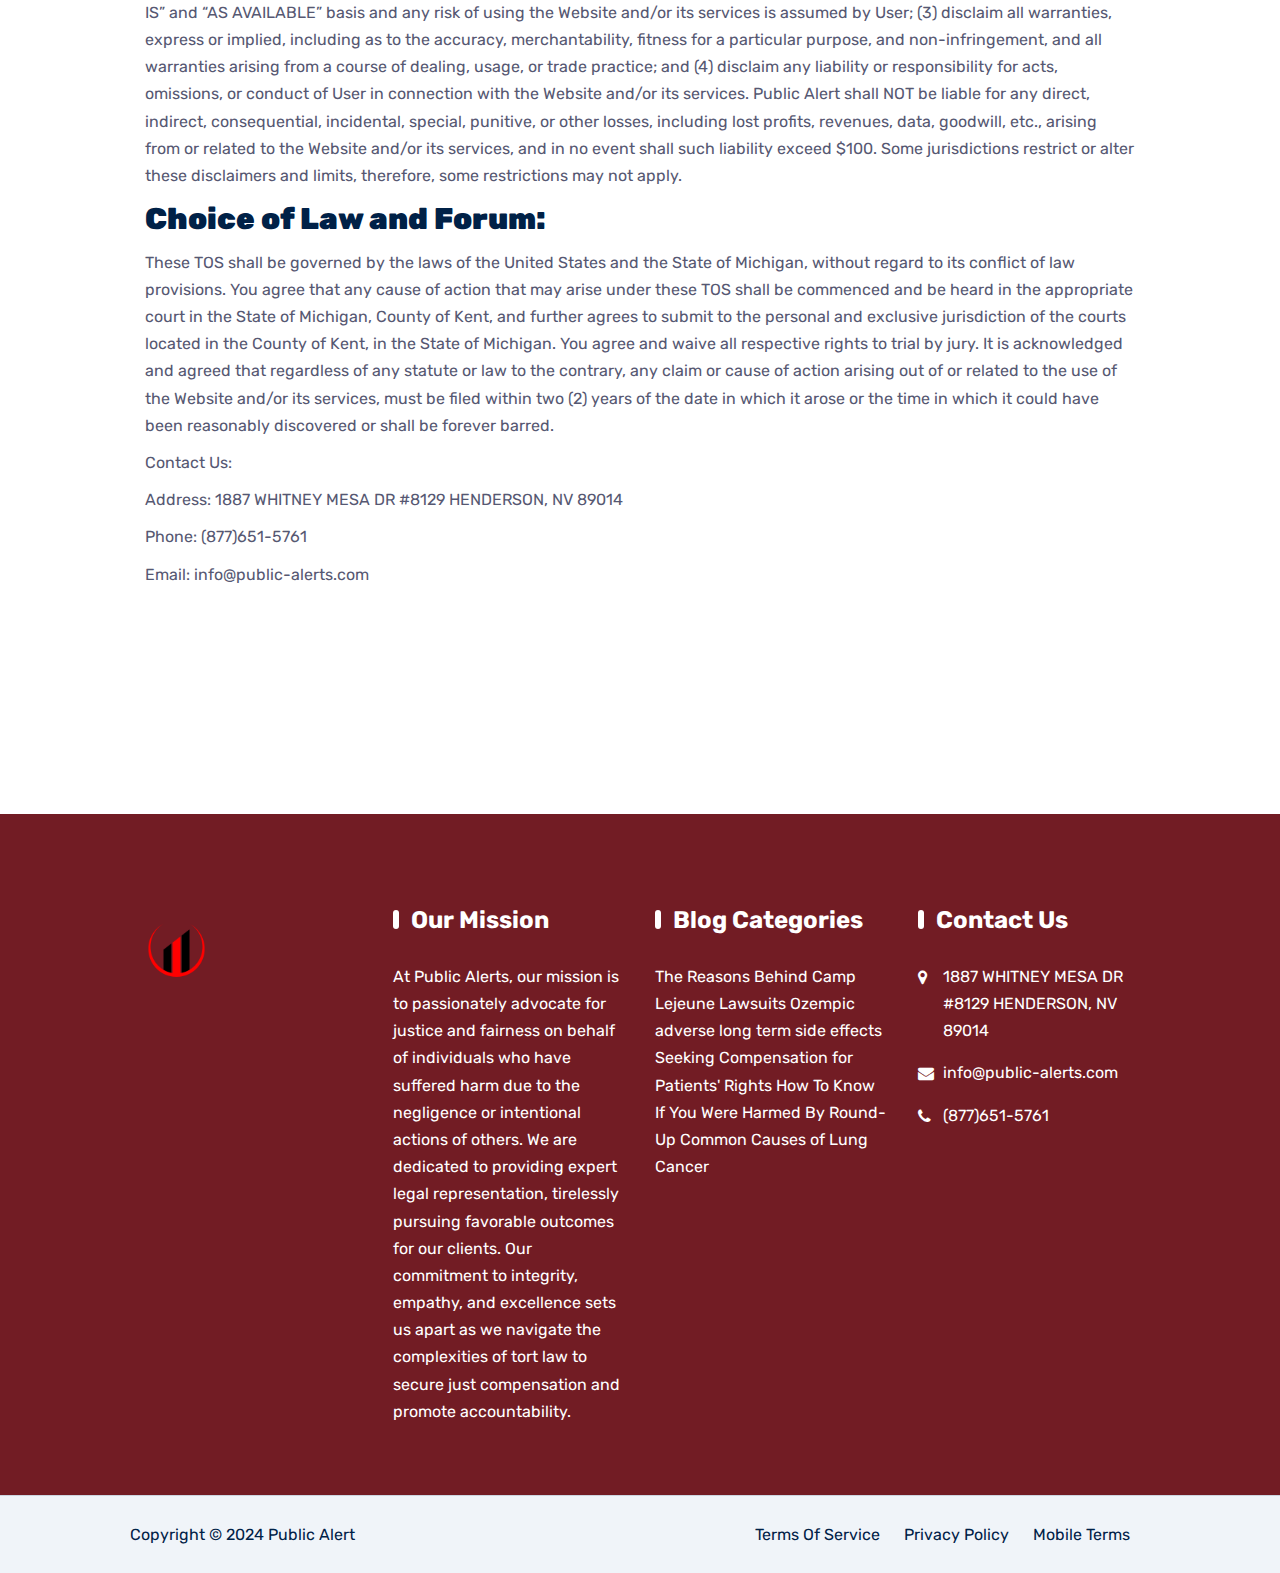
<file: terms-and-conditions.html>
<!DOCTYPE html>
<html lang="zxx">

<head>
    <meta charset="UTF-8">
    <meta name="viewport" content="width=device-width, initial-scale=1.0">
    <meta http-equiv="X-UA-Compatible" content="IE=edge" />
    <meta http-equiv="X-UA-Compatible" content="ie=edge">
    <title>Public Alert </title>
    <link rel=icon href="assets/images/icon.png" sizes="20x20" type="image/png">

    <!-- Stylesheet -->
    <link rel="stylesheet" href="assets/css/vendor.css">
    <link rel="stylesheet" href="assets/css/style.css">
    <link rel="stylesheet" href="assets/css/responsive.css">

</head>

<body>

 

 
    <!-- search popup end-->
    <div class="body-overlay" id="body-overlay"></div>

    <!-- navbar start -->
    <div class="navbar-area">
        <!-- navbar top start -->
  
        <nav class="navbar navbar-area-2 navbar-area navbar-expand-lg">
            <div class="container nav-container">
                <div class="responsive-mobile-menu">
                    <button class="menu toggle-btn d-block d-lg-none" data-target="#edumint_main_menu"
                        aria-expanded="false" aria-label="Toggle navigation">
                        <span class="icon-left"></span>
                        <span class="icon-right"></span>
                    </button>
                </div>
                <div class="logo">
                    <a href="index.html"><img src="assets/images/logo.png" alt="img"></a>
                </div>
         
                <div class="collapse navbar-collapse" id="edumint_main_menu">
                    <ul class="navbar-nav menu-open">
                      
                                <li><a href="index.html">Home</a></li>
                        
                        <li class="menu-item-has-children">
                            <a href="#">Active Lawsuites</a>
                            <ul class="sub-menu">
                             
                                    <li ><a href="sign-up-camp-lejeune.html">Camp Lejeune</a></li>
                                    <li><a href="sign-up-talcum-powder.html">Talcum Powder
                                    </a></li>
                                    <li> <a href="sign-up-lyft-and-uber-sexual-assault-lawsuits.html">Lyft and Uber Sexual Assault Lawsuits</a></li>
                                    <li> <a href="sign-up-motor-vehicle-accident.html">Motor Vehicle Accident</a></li>
                                    <li><a href="sign-up-hair-straightener-relaxer.html">Hair Straightener/Relaxer</a></li>
                                    <!-- Add more submenu items as needed -->
                             
                            </ul>
                        </li>
                        <li><a href="current-case.html">Current Cases</a></li>
                      
                        <li class="menu-item-has-children">
                            <a href="#">Terms and Conditions</a>
                            <ul class="sub-menu">
                                <li><a href="terms-and-conditions.html">Terms and Conditions</a></li>
                                <li><a href="privacy-policy.html">Privacy Policy</a></li>
                                <li><a href="mobile-terms.html">Mobile Policy</a></li>
                              
                            </ul>
                        </li>
                      
                        <li><a href="contact.html">Contact Us</a></li>
                        <li> <a class="btn btn-base" href="signup.php">FREE CASE REVIEW >> </a></li>
                  
                    </ul>
                    

                </div>
              
            </div>
        </nav>
    </div>
    <!-- navbar end -->
    <!-- breadcrumb start -->
    <div class="breadcrumb-area bg-overlay" style="background-image:url('assets/images/hero-bg-4.jpg')">
        <div class="container">
            <div class="breadcrumb-inner">
                <div class="section-title mb-0 text-center">
					<h2 class="page-title">Terms & Conditions
                    </h2>
					<ul class="page-list">
                        <li><a href="index.html">Home</a></li>
                        <li>Terms & Conditions
                        </li>
                    </ul>
                </div>
            </div>
        </div>
    </div>
    <!-- breadcrumb end -->
  <!-- counter area start -->
  <div class="counter-area pd-top-80 pd-bottom-120">
    <div class="container">
	<div class="pt-5 mb-5 mb-5 pb-5 col-12" style="margin: 0 auto;">
		<p>Welcome to the Public Alert website (“Website”). We at Public Alert, hope you find the Website and any services and/or features provided informative and useful. As a condition to and in consideration of access to and use of the Website and the services and features provided. you also referred to throughout these Terms of Service as “you”, “your” and “user”, agrees to be bound by these Terms of Service, hereafter referred to as “TOS” along with the Public Alert Privacy Policy, which is fully incorporated into these TOS, which you the user hereby agrees to abide by as a condition of use. These TOS constitute a legally binding agreement hereby entered into by and between you and Public Alert. Any use of or access to the Website and/or any services provided shall constitute acceptance of and agreement to be bound by the TOS. IF YOU DO NOT WISH TO BE BOUND BY THE TOS, DO NOT ACCESS THIS WEBSITE.
		</p>
		<h3 style="font-weight: 800;"><strong>Program Description:</strong></h3>
		<p>This service provides subscribers with critical information on ongoing or prospective cases relevant to their interests. 
</p>
<h3 style="font-weight: 800;"><strong>Communication Frequency:
</strong></h3>
		<p>Subscribers may receive up to a maximum of five (5) monthly messages from Public-Alerts.com Services. Carries are not liable for any delays or undelivered messages.</p>
	
		<h3 style="font-weight: 800;"><strong>Customer Support Contact Information:
		</strong></h3>
				<p>Phone: (877) 651-5761 <br>
					Email: info@public-alerts.com<br>
					Reply HELP to 30838 for information, or STOP to cancel.
					</p>

					<h3 style="font-weight: 800;"><strong>Message and Data Rates:
					</strong></h3>
							<p>Standard message and data rates may apply when you receive messages from Public-Alerts.com Services. These rates are determined by your mobile carrier and are your responsibility.</p>
		
		 
		<h3 style="font-weight: 800;"><strong>Modification:</strong></h3>
		<p>Public Alert reserves the right to modify, alter and/or discontinue, whether temporarily or permanently, any service, or any part thereof, with or without prior notice, at any time in its sole discretion. In addition, Public Alert shall not be held liable to any user for any such alternation, modification, suspension, and/or discontinuance of services, or any part thereof. Continued use of the Website and/or services provided, after such posting of any modification of these TOS shall constitute acceptance of the such modification. Therefore, frequent reviews of these TOS should be made by you to ensure awareness of all terms and policies currently in effect. Should you not agree to the changes and/or modifications, you must stop using Public Alert Website and any services provided.</p>
		<h3 style="font-weight: 800;">Information Sharing:</h3><p> 		No mobile information will be shared with third parties/affiliates for marketing/promotional purposes. All the above categories exclude text messaging originator opt-in data and consent; this information will not be shared with any third parties.		   
		<h3 style="font-weight: 800;"><strong>Privacy Policy:</strong></h3>
		<p>Public Alert respects your privacy. By using the Website and/or the services and features provided herein, you the user, understand and consent to the collection, use, and disclosure of your personally identifiable information as well as any non-personally identifiable information, which is described in the Public Alert Privacy Policy in more detail at https://public-alerts.com/privacy-policy.html</p>
		<h3 style="font-weight: 800;"><strong>Minors:</strong></h3>
		<p>Persons under 18 years of age (or the applicable age of majority, if greater than 18 years of age) are not permitted to use the Website. Public Alert does not knowingly solicit or collect information from persons under 18 years of age. Therefore, by using the Website you affirm that you are 18 years of age or older and are fully able and competent to enter into these TOS.&nbsp;</p>
		<h3 style="font-weight: 800;"><strong>Use of Website:</strong></h3>
		<p>Public Alert authorizes you to view or download the files, documents, text, photographs, images, audio, video, and any other materials accessed through or made available for use or download through the Website (collectively, &ldquo;Content&rdquo;) solely for your personal, noncommercial use. You may not copy, distribute, modify, create derivative works of, reproduce, publish, or use, in whole or in part, any Content for any commercial or other purposes except as explicitly authorized by these TOS. You may not use any computerized or automatic mechanism, including without limitation, any web scraper, offline reader, spider, or robot, to access, extract or download any content from the Website, unless expressly authorized to do so by Public Alert.</p>
		 
		<h3 style="font-weight: 800;"><strong>User Conduct: </strong></h3>
		<p>You agree to access and use the Website and/or services only for lawful purposes. User is solely responsible for the knowledge of and adherence to any and all laws, statutes, rules and regulations, pertaining to (i) your use of the Website and services, (ii) the use of any networks or other services connected to the Website, and (iii) any means by which you connect to the Website and services. You acknowledge that you are solely responsible for the substance of everything submitted and/or posted by you to the Website. You agree not to:</p>
		 
		<p>(a) restrict or inhibit any other user from using and enjoying the Website and/or its services;</p>
		 
		<p>(b) post or transmit any unlawful, threatening, abusive, libelous, defamatory, obscene, vulgar, pornographic, or indecent information of any kind, including without limitation any transmissions constituting or encouraging conduct that would constitute a criminal offense, give rise to civil liability or otherwise violate any local, state, national, or international law;</p>
		 
		<p>(c) post or transmit any information or other material which violates or infringes on the rights of others, including material which is an invasion of privacy or publicity rights, or which is protected by copyright, trademark or other proprietary rights, or derivative works with respect thereto, without first obtaining permission from the owner or holder of such rights;</p>
		 
		<p>(d) post or transmit any information, or other material which contains a virus or other harmful components;</p>
		 
		<p>(e) claim a relationship with or to speak on behalf of any business, association, institution or</p>
		 
		<p>other organization for which you are not authorized to do so;</p>
		 
		<p>(f) copy and/or collect any content via robots, spiders, scripts, scrapers, crawlers, or any automated or manual equivalent:</p>
		 
		<p>(g) copy, adapt, create derivative works of, decompile, reverse engineer, translate, localize, port or modify the application programming interface, any website code, or any software used to provide the Website and/or its services;</p>
		 
		<p>(h) use the Website and/or its services in any manner or for any purpose that infringes, misappropriates, or otherwise violates any intellectual property right or other rights of any person, or that violates any applicable law.</p>
		 
		<h3 style="font-weight: 800;"><strong>Right to Regulate:</strong></h3>
		<p>Public Alert retains the right to regulate access to and use the Website and/or its services in its sole discretion. You agree not to bypass any such regulation. You further agree that Public Alert is not liable for regulating or not regulating, and no action or inaction by Public Alert shall constitute a waiver of any right to regulate.</p>
		 
		<h3 style="font-weight: 800;"><strong>Proprietary Rights:</strong></h3>
		<p>You herein acknowledge, understand, and agree that all of Public Alert trademarks, copyright, trade name, service marks, and other Public Alert logos, trademarks, logos, service marks, and any brand features and names are the sole property of and shall remain, the property of Public Alert. You herein agree not to display and/or use in any manner the Public Alert logo or marks.</p>
		 
		<h3 style="font-weight: 800;"><strong>Disclaimer &amp; Liability:</strong></h3>
		<p>To the full extent permitted by law, Public Alert, and its officers, directors, employees, agents, licensors, and successors in interest (collectively &ldquo;Public Alert&rdquo;) (1) make no promises, warranties, or representations as to the Website and/or its services, including its completeness, accuracy, availability, timeliness, propriety, security or reliability; (2) provide the Website and/or its services on an &ldquo;AS IS&rdquo; and &ldquo;AS AVAILABLE&rdquo; basis and any risk of using the Website and/or its services is assumed by User; (3) disclaim all warranties, express or implied, including as to the accuracy, merchantability, fitness for a particular purpose, and non-infringement, and all warranties arising from a course of dealing, usage, or trade practice; and (4) disclaim any liability or responsibility for acts, omissions, or conduct of User in connection with the Website and/or its services. Public Alert shall NOT be liable for any direct, indirect, consequential, incidental, special, punitive, or other losses, including lost profits, revenues, data, goodwill, etc., arising from or related to the Website and/or its services, and in no event shall such liability exceed $100. Some jurisdictions restrict or alter these disclaimers and limits, therefore, some restrictions may not apply.</p>
		 
		<h3 style="font-weight: 800;"><strong>Choice of Law and Forum:</strong></h3>
		<p>These TOS shall be governed by the laws of the United States and the State of Michigan, without regard to its conflict of law provisions. You agree that any cause of action that may arise under these TOS shall be commenced and be heard in the appropriate court in the State of Michigan, County of Kent, and further agrees to submit to the personal and exclusive jurisdiction of the courts located in the County of Kent, in the State of Michigan. You agree and waive all respective rights to trial by jury. It is acknowledged and agreed that regardless of any statute or law to the contrary, any claim or cause of action arising out of or related to the use of the Website and/or its services, must be filed within two (2) years of the date in which it arose or the time in which it could have been reasonably discovered or shall be forever barred.</p>
		<p>Contact Us:</p>
		<p>Address: 1887 WHITNEY MESA DR #8129 HENDERSON, NV 89014</p>
		<p>Phone: (877)651-5761</p>
		<p>Email: info@public-alerts.com</p>
			
       
</div>
</div></div>
<!--pricing-area end-->


<!-- footer area start -->
<footer class="footer-area footer-area-2 ">
	<div class="footer-top">
		<div class="container">
			<div class="row">
				<div class="col-lg-3 col-md-12">
				   <img src="assets/images/logo.png">
				</div>
			 
				<div class="col-lg-3 col-md-12">
					<div class="widget widget_blog_list">
						<h4 class="widget-title">Our Mission
						</h4>
					 <p>At Public Alerts, our mission is to passionately advocate for justice and fairness on behalf of individuals who have suffered harm due to the negligence or intentional actions of others. We are dedicated to providing expert legal representation, tirelessly pursuing favorable outcomes for our clients. Our commitment to integrity, empathy, and excellence sets us apart as we navigate the complexities of tort law to secure just compensation and promote accountability.

					 </p>
					</div>
				</div>
				<div class="col-lg-3 col-md-12">
					<div class="widget widget_nav_menu">
						<h4 class="widget-title">Blog Categories
						</h4>
				<a style="color: white;" href="the-reasons-behind-camp-lejeune-lawsuits.html" >The Reasons Behind Camp Lejeune Lawsuits</a>

				<a style="color: white;" href="ozempic-adverse-long-term-side-effects.html">		Ozempic adverse long term side effects</a>
					
				<a style="color: white;" href="seeking-compensation-for-patients-rights.html">	Seeking Compensation for Patients' Rights</a>
					
					<a style="color: white;" href="how-to-know-if-you-were-harmed-by-round-up.html">	How To Know If You Were Harmed By Round-Up</a>
					
						<a style="color: white;" href="common-causes-of-lung-cancer.html">	Common Causes of Lung Cancer</a>
					</div>
				</div>
				<div class="col-lg-3 col-md-12">
					<div class="widget widget_contact">
						<h4 class="widget-title">Contact Us</h4>
						<ul class="details">
							<li><i class="fa fa-map-marker"></i> 1887 WHITNEY MESA DR #8129 HENDERSON, NV 89014</li>
							<li><i class="fa fa-envelope"></i> info@public-alerts.com</li>
							<li><i class="fa fa-phone"></i> (877)651-5761</li>
						</ul>
					</div>
				</div>
			</div>
		</div>
	</div>
	<div class="footer-bottom  bg-gray">
		<div class="container">
			<div class="row">
				<div class="col-md-5 align-self-center">
					<p>Copyright © 2024 Public Alert </p>
				</div>
				<div class="col-md-7 text-md-right align-self-center mt-md-0 mt-2">
					<div class="widget_nav_menu">
						<ul>
							<li><a href="terms-and-conditions.html">Terms Of Service</a></li>
							<li><a href="privacy-policy.html"> Privacy Policy</a></li>
							<li><a href="mobile-terms.html">Mobile Terms</a></li>
							
						</ul>
					</div>
				</div>
			</div>
		</div>
	</div>
</footer>
<!-- footer area end -->

<!-- back to top area start -->
<div class="back-to-top">
	<span class="back-top"><i class="fa fa-angle-up"></i></span>
</div>
<!-- back to top area end -->


<!-- all plugins here -->
<script src="assets/js/vendor.js"></script>
<!-- main js  -->
<script src="assets/js/main.js"></script>

</body>

</html>
</file>
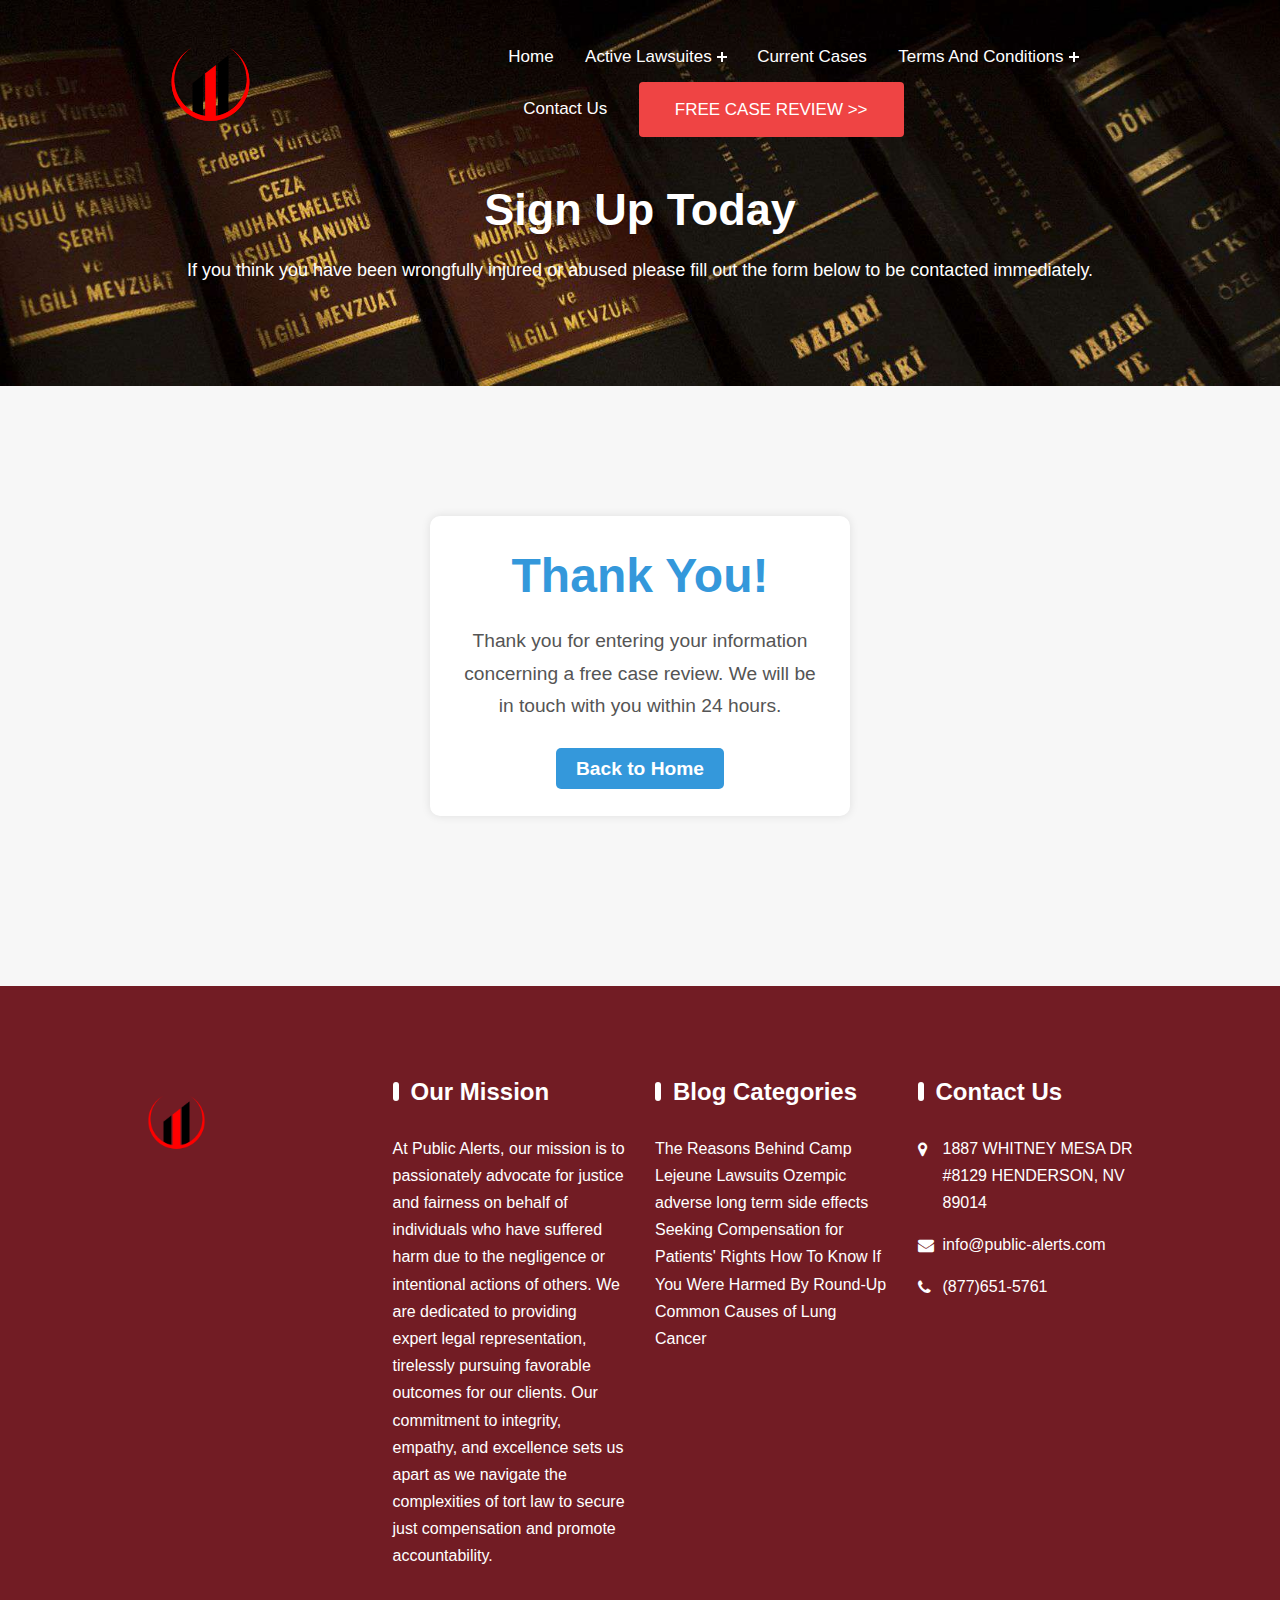
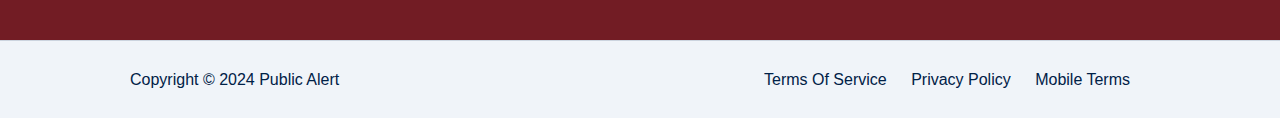
<file: thanks.html>
<!DOCTYPE html>
<html lang="zxx">

<head>
    <meta charset="UTF-8">
    <meta name="viewport" content="width=device-width, initial-scale=1.0">
    <meta http-equiv="X-UA-Compatible" content="IE=edge" />
    <meta http-equiv="X-UA-Compatible" content="ie=edge">
    <title>Public Alert </title>
    <link rel=icon href="assets/images/icon.png" sizes="20x20" type="image/png">

    <!-- Stylesheet -->
    <link rel="stylesheet" href="assets/css/vendor.css">
    <link rel="stylesheet" href="assets/css/style.css">
    <link rel="stylesheet" href="assets/css/responsive.css">
    <style>

        .blog a {
            text-decoration: none;
            text-align: left;
            color: #fff;
        }
        /* Initially hide the submenu */
        .submenu {
    display: none;
    position: absolute;
    z-index: 99;
}

            .submenu a {
                color: black;
            }
        /* Display the submenu when the parent is hovered */
        .parent:hover .submenu {
            display: block;
            position: absolute;
            background-color: #ffff;
            padding-right: 2%;
        }
        .checkbox-container {
    display: flex;
    align-items: flex-start;
}
.SecondCheck {
    margin-top: 0.3rem;
    margin-right: 0.5rem;
}
.FirstCheck {
    margin-top: 0.5rem;
    margin-right: 0.5rem;
}
        /* Initially hide the submenu */
    

        body {
            font-family: 'Roboto', sans-serif;
            background-color: #f7f7f7;
      
        }

        .thank-you-container {
    text-align: center;
    padding: 30px;
    background-color: #fff;
    box-shadow: 0 0 10px rgba(0, 0, 0, 0.1);
    border-radius: 10px;
    width: 40%;
    margin: 50px auto;
}

        .thank-you-container h1 {
            color: #3498db;
            font-size: 3em;
            margin-bottom: 20px;
        }

       .thank-you-container p {
            color: #555;
            font-size: 1.2em;
            margin-bottom: 30px;
        }

      .thank-you-container  a {
            text-decoration: none;
            color: #fff;
            background-color: #3498db;
            padding: 10px 20px;
            border-radius: 5px;
            font-weight: bold;
            font-size: 1.2em;
            transition: background-color 0.3s ease;
        }

       .thank-you-container a:hover {
            background-color: #2980b9;
        }
        @media (max-width: 768px) {
            #mobileMenu:hover .submenu {
                display: block;
            }
            .thank-you-container {
    text-align: center;
    padding: 30px;
    background-color: #fff;
    box-shadow: 0 0 10px rgba(0, 0, 0, 0.1);
    border-radius: 10px;
    width: 100%;
    margin: 0 auto;
}
        }
    </style>
</head>

<body>

 

 
    <!-- search popup end-->
    <div class="body-overlay" id="body-overlay"></div>

    <!-- navbar start -->
    <div class="navbar-area">
        <!-- navbar top start -->
  
        <nav class="navbar navbar-area-2 navbar-area navbar-expand-lg">
            <div class="container nav-container">
                <div class="responsive-mobile-menu">
                    <button class="menu toggle-btn d-block d-lg-none" data-target="#edumint_main_menu"
                        aria-expanded="false" aria-label="Toggle navigation">
                        <span class="icon-left"></span>
                        <span class="icon-right"></span>
                    </button>
                </div>
                <div class="logo">
                    <a href="index.html"><img src="assets/images/logo.png" alt="img"></a>
                </div>
         
                <div class="collapse navbar-collapse" id="edumint_main_menu">
                    <ul class="navbar-nav menu-open">
                      
                                <li><a href="index.html">Home</a></li>
                        
                        <li class="menu-item-has-children">
                            <a href="#">Active Lawsuites</a>
                            <ul class="sub-menu">
                             
                                    <li ><a href="sign-up-camp-lejeune.html">Camp Lejeune</a></li>
                                    <li><a href="sign-up-talcum-powder.html">Talcum Powder
                                    </a></li>
                                    <li> <a href="sign-up-lyft-and-uber-sexual-assault-lawsuits.html">Lyft and Uber Sexual Assault Lawsuits</a></li>
                                    <li> <a href="sign-up-motor-vehicle-accident.html">Motor Vehicle Accident</a></li>
                                    <li><a href="sign-up-hair-straightener-relaxer.html">Hair Straightener/Relaxer</a></li>
                                    <!-- Add more submenu items as needed -->
                             
                            </ul>
                        </li>
                        <li><a href="current-case.html">Current Cases</a></li>
                      
                        <li class="menu-item-has-children">
                            <a href="#">Terms and Conditions</a>
                            <ul class="sub-menu">
                                <li><a href="terms-and-conditions.html">Terms and Conditions</a></li>
                                <li><a href="privacy-policy.html">Privacy Policy</a></li>
                                <li><a href="mobile-terms.html">Mobile Policy</a></li>
                              
                            </ul>
                        </li>
                      
                        <li><a href="contact.html">Contact Us</a></li>
                        <li> <a class="btn btn-base" href="signup.php">FREE CASE REVIEW >> </a></li>
                  
                    </ul>
                    

                </div>
              
            </div>
        </nav>
    </div>
    <!-- navbar end -->
    <!-- breadcrumb start -->
    <div class="breadcrumb-area bg-overlay" style="background-image:url('assets/images/hero-bg-4.jpg')">
        <div class="container">
            <div class="breadcrumb-inner">
                <div class="section-title mb-0 text-center">
                    <h2 class="page-title">Sign Up Today

                    </h2>
                    <ul class="page-list">
                 
                        <li>If you think you have been wrongfully injured or abused please fill out the form below to be contacted immediately.


                        </li>
                    </ul>
                </div>
            </div>
        </div>
    </div>
    <!-- breadcrumb end -->
  <!-- counter area start -->
  <div class="counter-area pd-top-80 pd-bottom-120">
    <div class="container">
        <div class="row justify-content-center">
        
        
            <div class="thank-you-container">
                <h1>Thank You!</h1>
                <p>Thank you for entering your information concerning a free case review. We will be in touch with you within 24 hours.
                    </p>
                <a href="index.html">Back to Home</a>
            </div>
        </div>

    </div>
           
       
</div>

<!--pricing-area end-->


<!-- footer area start -->
<footer class="footer-area footer-area-2 ">
<div class="footer-top">
    <div class="container">
        <div class="row">
            <div class="col-lg-3 col-md-12">
               <img src="assets/images/logo.png">
            </div>
         
            <div class="col-lg-3 col-md-12">
                <div class="widget widget_blog_list">
                    <h4 class="widget-title">Our Mission
                    </h4>
                 <p>At Public Alerts, our mission is to passionately advocate for justice and fairness on behalf of individuals who have suffered harm due to the negligence or intentional actions of others. We are dedicated to providing expert legal representation, tirelessly pursuing favorable outcomes for our clients. Our commitment to integrity, empathy, and excellence sets us apart as we navigate the complexities of tort law to secure just compensation and promote accountability.

                 </p>
                </div>
            </div>
            <div class="col-lg-3 col-md-12">
                <div class="widget widget_nav_menu">
                    <h4 class="widget-title">Blog Categories
                    </h4>
            <p>The Reasons Behind Camp Lejeune Lawsuits

                Ozempic adverse long term side effects
                
                Seeking Compensation for Patients' Rights
                
                How To Know If You Were Harmed By Round-Up
                
                Common Causes of Lung Cancer</p>
                </div>
            </div>
            <div class="col-lg-3 col-md-12">
                <div class="widget widget_contact">
                    <h4 class="widget-title">Contact Us</h4>
                    <ul class="details">
                        <li><i class="fa fa-map-marker"></i> 1887 WHITNEY MESA DR #8129 HENDERSON, NV 89014</li>
                        <li><i class="fa fa-envelope"></i> info@public-alerts.com</li>
                        <li><i class="fa fa-phone"></i> (877)651-5761</li>
                    </ul>
                </div>
            </div>
        </div>
    </div>
</div>
<div class="footer-bottom  bg-gray">
    <div class="container">
        <div class="row">
            <div class="col-md-5 align-self-center">
                <p>Copyright © 2024 Public Alert </p>
            </div>
            <div class="col-md-7 text-md-right align-self-center mt-md-0 mt-2">
                <div class="widget_nav_menu">
                    <ul>
                        <li><a href="terms-and-conditions.html">Terms Of Service</a></li>
                        <li><a href="privacy-policy.html"> Privacy Policy</a></li>
                        <li><a href="mobile-terms.html">Mobile Terms</a></li>
                        
                    </ul>
                </div>
            </div>
        </div>
    </div>
</div>
</footer>
<!-- footer area end -->

<!-- back to top area start -->
<div class="back-to-top">
<span class="back-top"><i class="fa fa-angle-up"></i></span>
</div>
<!-- back to top area end -->


<!-- all plugins here -->
<script src="assets/js/vendor.js"></script>
<!-- main js  -->
<script src="assets/js/main.js"></script>

</body>

</html>
</file>
<file: assets/css/style.css>
@charset "UTF-8";
/*
Theme Name: Edumint
Theme URI: http://solverwp.com/html/edumint
Author: Solverwp
Author URI: http://solverwp.com/html/edumint
Description: Edumint - LMS & Online Courses Html Template
Version: 1.0.2
*/
/*--------------------------------------------------------------
>>> TABLE OF CONTENTS:
----------------------------------------------------------------
# Global
    ## Global
    ## Mixins
    ## Theme
    ## Variables
    ## Common

# Sections
    ## Nav Bar
    ## Banner
    ## Brand Area
    ## Footer
    ## Widgets

# Elements
    ## accordion
    ## filter
    ## apartment
    ## blog
    ## city
    ## feature
    ## gallery
    ## intro
    ## main-search
    ## pricing
    ## service
    ## team
    ## user-list

--------------------------------------------------------------*/
/*-----------------
    # Typography
-----------------*/
@import url("https://fonts.googleapis.com/css?family=Rubik:300,400,400i,500,600,700i&display=swap");

:root {
  /*--main-color: rgb(239 68 68/1);*/
  --heading-color: #002147;
  --paragraph-color: #565872;
  --body-font: "Rubik", sans-serif;
  --body-font-size: 16px;
  --line-height30: 1.7;
}

.home-3 {
  --main-color: #1DC295;
}

html {
  -webkit-text-size-adjust: 100%;
  -ms-text-size-adjust: 100%;
  overflow-x: hidden;
  font-family: var(--body-font);
}

* {
  box-sizing: border-box;
  outline: none;
  -moz-osx-font-smoothing: grayscale;
  /* Firefox */
  -webkit-font-smoothing: antialiased;
  /* WebKit  */
}

body {
  margin: 0;
  color: var(--paragraph-color);
  overflow-x: hidden;
  font-family: var(--body-font);
  line-height: var(--line-height30);
  font-size: var(--body-font-size);
}

h1 {
  font-size: 62px;
  line-height: 1.2333333333;
}

h2 {
  font-size: 46px;
  line-height: 1.3380952381;
}

h3 {
  font-size: 30px;
  line-height: 1.3833333333;
}

h4 {
  font-size: 24px;
  line-height: 1.3380952381;
}

h5 {
  font-size: 20px;
  line-height: 1.3380952381;
}

h6 {
  font-size: 16px;
  line-height: 1.3830952381;
}
.media-left svg {
color: rgb(239 68 68 / 1);
  width: 3em;
}
h1,
h2,
h3,
h4,
h5,
h6 {
  color: var(--heading-color);
  font-weight: 700;
}

p {
  color: var(--paragraph-color);
  -webkit-hyphens: auto;
  hyphens: auto;
  margin-bottom: 10px;
}

a {
  color: inherit;
  text-decoration: none;
  transition: 0.4s;
}

a,
a:hover,
a:focus,
a:active {
  text-decoration: none;
  outline: none;
  color: inherit;
}

a:hover {
  color: var(--main-color);
}
.float-end
{
  float: inline-end;
}
pre {
  word-break: break-word;
}

a i {
  padding: 0 2px;
}

img {
  max-width: 40%;
}

ol {
  counter-reset: counter;
  padding-left: 0;
}

ol li {
  list-style: none;
  margin-bottom: 1rem;
}

ol li:before {
  counter-increment: counter;
  content: counter(counter);
  font-weight: 500;
  margin-right: 10px;
}

button:hover,
button:active,
button:focus {
  outline: 0;
}

/*input and button type focus outline disable*/
input[type=text]:focus,
input[type=email]:focus,
input[type=url]:focus,
input[type=password]:focus,
input[type=search]:focus,
input[type=tel]:focus,
input[type=number]:focus,
textarea:focus,
input[type=button]:focus,
input[type=reset]:focus,
input[type=submit]:focus,
select:focus {
  outline: none;
  box-shadow: none;
  border: 1px solid #ddd;
}
.about-area
{
  /*background-color: rgb(247 243 245);*/
}
.no-gutter.row,
.no-gutter.container,
.no-gutter.container-fluid {
  margin-left: 0;
  margin-right: 0;
  padding-left: 0;
  padding-right: 0;
}

.no-gutter>[class^=col-] {
  padding-left: 0;
  padding-right: 0;
}

.no-gutter[class^=col-] {
  padding-left: 0;
  padding-right: 0;
}

.h-100vh {
  height: 100vh;
}

code {
  color: #faa603;
}
.pricing-area,.blog-area
{
  background-color: rgb(247 243 245);
}
.check-list {
  margin: 0;
  padding: 0;
  list-style: none;
}

.check-list li {
  display: block;
  padding-left: 20px;
  position: relative;
  z-index: 0;
}

.check-list li:after {
  position: absolute;
  left: 0;
  top: 0;
  font-family: "fontawesome";
  content: "";
  color: var(--main-color);
}

.site-main .comment-navigation,
.site-main .posts-navigation,
.site-main .post-navigation {
  clear: both;
}

.comment-navigation .nav-previous,
.posts-navigation .nav-previous,
.post-navigation .nav-previous {
  float: left;
  width: 50%;
}

.comment-navigation .nav-next,
.posts-navigation .nav-next,
.post-navigation .nav-next {
  float: right;
  text-align: right;
  width: 50%;
}

.comment-navigation .nav-previous>a,
.posts-navigation .nav-previous>a,
.post-navigation .nav-previous>a,
.comment-navigation .nav-next>a,
.posts-navigation .nav-next>a,
.post-navigation .nav-next>a {
  transition: 0.3s ease-in;
}

.comment-navigation .nav-previous:hover>a,
.posts-navigation .nav-previous:hover>a,
.post-navigation .nav-previous:hover>a,
.comment-navigation .nav-next:hover>a,
.posts-navigation .nav-next:hover>a,
.post-navigation .nav-next:hover>a {
  color: var(--main-color);
}

.comment-list li {
  list-style: none;
}

.h-100vh {
  height: 100vh;
}

.position-relative {
  position: relative;
}
.bg-medium-red 
{
  background: #2B161B;
}
/*--------------------------------------------------------------
# Accessibility
--------------------------------------------------------------*/
/* Text meant only for screen readers. */
.screen-reader-text {
  border: 0;
  clip: rect(1px, 1px, 1px, 1px);
  -webkit-clip-path: inset(50%);
  clip-path: inset(50%);
  height: 1px;
  margin: -1px;
  overflow: hidden;
  padding: 0;
  position: absolute !important;
  width: 1px;
  word-wrap: normal !important;
  /* Many screen reader and browser combinations announce broken words as they would appear visually. */
}

.screen-reader-text:focus {
  background-color: #f1f1f1;
  border-radius: 3px;
  box-shadow: 0 0 2px 2px rgba(0, 0, 0, 0.6);
  clip: auto !important;
  -webkit-clip-path: none;
  clip-path: none;
  color: #21759b;
  display: block;
  font-size: 15px;
  font-size: 0.875rem;
  font-weight: bold;
  height: auto;
  left: 5px;
  line-height: normal;
  padding: 15px 23px 14px;
  text-decoration: none;
  top: 5px;
  width: auto;
  z-index: 100000;
  /* Above WP toolbar. */
}

/* Do not show the outline on the skip link target. */
#content[tabindex="-1"]:focus {
  outline: 0;
}

/*--------------------------------------------------------------
# Alignments
--------------------------------------------------------------*/
.alignleft {
  float: left;
  clear: both;
  margin-right: 20px;
}

.alignright {
  float: right;
  clear: both;
  margin-left: 20px;
}
.FirstCheck {
  margin-top: 0.5rem;
  margin-right: 0.5rem;
}
.checkbox-container {
  display: flex;
  align-items: flex-start;
}
.SecondCheck {
  margin-top: 0.3rem;
  margin-right: 0.5rem;
}
.contact-form-inner a
{
  color: #0a58ca;
}
.aligncenter {
  clear: both;
  display: block;
  margin: 0 auto 1.75em;
}

.alignfull {
  margin: 1.5em 0;
  max-width: 100%;
}

.alignwide {
  max-width: 1100px;
}

/*--------------------------------------------------------------
# Clearings
--------------------------------------------------------------*/
.clear:before,
.clear:after,
.entry-content:before,
.entry-content:after,
.comment-content:before,
.comment-content:after,
.site-header:before,
.site-header:after,
.site-content:before,
.site-content:after,
.site-footer:before,
.site-footer:after {
  content: "";
  display: table;
  table-layout: fixed;
}

.clear:after,
.entry-content:after,
.comment-content:after,
.site-header:after,
.site-content:after,
.site-footer:after {
  clear: both;
}

/*--------------------------------------------------------------
## Posts and pages
--------------------------------------------------------------*/
.sticky {
  display: block;
}

.updated:not(.published) {
  display: none;
}

/*--------------------------------------------------------------
# Media
--------------------------------------------------------------*/
.page-content .wp-smiley,
.entry-content .wp-smiley,
.comment-content .wp-smiley {
  border: none;
  margin-bottom: 0;
  margin-top: 0;
  padding: 0;
}

/* Make sure embeds and iframes fit their containers. */
embed,
iframe,
object {
  max-width: 100%;
}

/* Make sure logo link wraps around logo image. */
.custom-logo-link {
  display: inline-block;
}

/*--------------------------------------------------------------
## Captions
--------------------------------------------------------------*/
.wp-caption {
  margin-bottom: 1.5em;
  max-width: 100%;
  clear: both;
}

.wp-caption img[class*=wp-image-] {
  display: block;
  margin-left: auto;
  margin-right: auto;
}

.wp-caption .wp-caption-text {
  margin: 0.8075em 0;
}

.wp-caption-text {
  text-align: center;
}

/*----------------------------------------
    # Unit test
------------------------------------------*/
.wp-link-pages a {
  margin: 0 5px;
  transition: 0.3s ease-in;
}

.wp-link-pages {
  margin-bottom: 30px;
  margin-top: 25px;
}

.wp-link-pages span,
.wp-link-pages a {
  border: 1px solid #e2e2e2;
  padding: 5px 15px;
  display: inline-block;
}

.wp-link-pages .current,
.wp-link-pages a:hover {
  background-color: var(--main-color);
  color: #fff;
  border-color: var(--main-color);
}

.wp-link-pages span:first-child {
  margin-right: 5px;
}

dl,
ol,
ul {
  padding-left: 15px;
}

.post-password-form input {
  display: block;
  border: 1px solid #e2e2e2;
  height: 50px;
  border-radius: 3px;
  padding: 0 20px;
}

.post-password-form label {
  font-weight: 600;
  color: #333;
}

.post-password-form input[type=submit] {
  width: 100px;
  height: 50px;
  background-color: var(--main-color);
  color: #fff;
  font-size: 15px;
  font-weight: 600;
  letter-spacing: 1px;
  border: none;
  cursor: pointer;
  transition: 0.3s ease-in;
}

.post-password-form input[type=submit]:hover {
  background-color: #121A2F;
}

.footer-widget .table td,
.footer-widget .table th {
  padding: 0.5rem !important;
}

/*---------------------------------------
    ## Button
---------------------------------------*/
.btn {
  height: 55px;
  line-height: 55px;
  padding: 0 36px;
  border-radius: 0;
  overflow: hidden;
  position: relative;
  border: 0;
  font-size: 15px;
  transition: all 0.5s ease;
  font-weight: 500;
  border-radius: 4px;
  z-index: 0;
}

.btn:focus,
.btn:active {
  outline: 0;
  box-shadow: none;
}

.btn:after {
  content: "";
  background: #721c24;
  position: absolute;
  transition: all 0.3s ease-in;
  z-index: -1;
  height: 100%;
  left: -35%;
  top: 0;
  transform: skew(30deg);
  transition-duration: 0.6s;
  transform-origin: top left;
  width: 0;
}

.btn:hover:after {
  height: 100%;
  width: 135%;
}

.btn-radius {
  border-radius: 30px;
}

.btn-base {
  color:#fff;
  background: rgb(239 68 68/1);
}

.btn-base:hover {
  color: #fff;
}

.btn-border-white {
  color: #fff;
  border: 2px solid rgba(255, 255, 255, 0.2);
  line-height: 52px;
}

.btn-border-white:hover,
.btn-border-white:focus {
  color: #fff;
  background: var(--main-color);
  border: 2px solid var(--main-color);
}

.btn-border-black {
  color: var(--heading-color);
  border: 2px solid rgba(0, 33, 71, 0.2);
  line-height: 52px;
}

.btn-border-black:hover,
.btn-border-black:focus {
  color: var(--heading-color);
  background: var(--main-color);
  border: 2px solid var(--main-color);
}

.btn-black {
  color: #fff;
  background: var(--heading-color);
}

.btn-black:hover {
  color: #fff;
}

.btn-counter {
  display: inline-flex;
  padding: 15px 30px;
  border-radius: 4px;
}

.btn-counter .left-val {
  margin-bottom: 0;
}

.btn-counter .right-val {
  line-height: 1.2;
  font-size: 15px;
  font-weight: 500;
  color: var(--heading-color);
  margin-left: 12px;
}

/*------------------------------------------------
    ## Section title
------------------------------------------------*/
.section-title {
  margin-bottom: 45px;
  position: relative;
}

.section-title .sub-title {
  font-weight: 500;
  position: relative;
  display: inline-block;
  margin-bottom: 0;
}

.section-title .sub-title.left-line:before {
  content: "";
  position: absolute;
  left: -50px;
  top: 9px;
  height: 1px;
  width: 40px;
  background: var(--heading-color);
}

.section-title .sub-title.right-line:after {
  content: "";
  position: absolute;
  right: -50px;
  top: 9px;
  height: 1px;
  width: 40px;
  background: var(--heading-color);
}

.section-title .sub-title.double-line:before {
  content: "";
  position: absolute;
  left: -50px;
  top: 10px;
  height: 1px;
  width: 40px;
  background: var(--heading-color);
}

.section-title .sub-title.double-line:after {
  content: "";
  position: absolute;
  right: -50px;
  top: 10px;
  height: 1px;
  width: 40px;
  background: var(--heading-color);
}

.section-title .sub-title.style-btn {
  height: 36px;
  line-height: 36px;
  background: #2B161B;
  border-radius: 30px;
  padding: 2px 25px;
  color: #fff;
  margin-bottom: 6px;
}

.section-title .title {
  margin-bottom: 0;
  margin-top: 3px;
}

.section-title .content {
  margin-top: 17px;
  margin-bottom: 0;
}

.section-title .single-list-wrap {
  margin-top: 35px;
}

.section-title .btn {
  margin-top: 40px;
}

/*------------------------------------------------
    ## Back Top
------------------------------------------------*/
.back-to-top {
  position: fixed;
  right: 30px;
  bottom: 30px;
  width: 44px;
  height: 44px;
  color: #fff;
  background-color: #721c24;
  text-align: center;
  line-height: 44px;
  z-index: 99;
  font-size: 25px;
  cursor: pointer;
  box-shadow: 0 0 5px rgba(0, 0, 0, 0.1);
  display: none;
  animation: backto-top-bounce 4s infinite ease-in-out;
}

@keyframes backto-top-bounce {
  0% {
    transform: translateY(-5px);
  }

  50% {
    transform: translateY(10px);
  }

  100% {
    transform: translateY(-5px);
  }
}

/*-----------------------------------------
    ## Preloader Css
-------------------------------------------*/
.pre-wrap {
  position: fixed;
  content: "";
  transform: translate(-100%, -240%);
  font-size: 62px;
}

.preloader-inner {
  position: fixed;
  left: 0;
  top: 0;
  z-index: 999999999999;
  background-color: #030724;
  width: 100%;
  height: 100%;
  display: flex;
  align-items: center;
  justify-content: center;
}

.preloader-inner .cancel-preloader {
  position: absolute;
  bottom: 30px;
  right: 30px;
}

.preloader-inner .cancel-preloader a {
  background-color: #fff;
  font-weight: 600;
  text-transform: capitalize;
  color: var(--main-color);
  width: 200px;
  height: 50px;
  text-align: center;
  line-height: 50px;
  border-radius: 30px;
  display: block;
  transition: all 0.4s ease;
}

.preloader-inner .cancel-preloader a:hover {
  background-color: var(--heading-color);
  color: #fff;
}

.spinner {
  margin: 120px auto;
  width: 60px;
  height: 60px;
  position: relative;
  text-align: center;
  animation: sk-rotate 2s infinite linear;
}

.dot1,
.dot2 {
  width: 60%;
  height: 60%;
  display: inline-block;
  position: absolute;
  top: 0;
  background-color: var(--main-color);
  border-radius: 100%;
  animation: sk-bounce 2s infinite ease-in-out;
}

.dot2 {
  top: auto;
  bottom: 0;
  animation-delay: -1s;
}

@keyframes sk-rotate {
  100% {
    transform: rotate(360deg);
    -webkit-transform: rotate(360deg);
  }
}

@keyframes sk-bounce {

  0%,
  100% {
    transform: scale(0);
    -webkit-transform: scale(0);
  }

  50% {
    transform: scale(1);
    -webkit-transform: scale(1);
  }
}

/*-----------------------------------------
    ## Breadcumb 
------------------------------------------*/
.video-play-btn {
  border-radius: 50%;
  background: #f7f7f7;
  width: 90px;
  height: 90px;
  display: inline-block;
  line-height: 100px;
  position: relative;
  z-index: 0;
  text-align: center;
  animation: ripple-white3 2.5s linear infinite;
}

.video-play-btn:after {
  z-index: -1;
  content: "";
  position: absolute;
  width: 110px;
  height: 110px;
  border-radius: 50%;
  background: rgba(247, 247, 247, 0.4);
  top: -10px;
  left: -10px;
}

.video-play-btn i {
  color: #585858;
  margin-left: 6px;
  font-size: 28px;
}

.video-play-btn.video-play-border {
  background: transparent;
  border: 2px solid #fff;
  height: 60px;
  width: 60px;
  line-height: 60px;
}

.video-play-btn.video-play-border:hover {
  background: #fff;
}

.video-play-btn.video-play-border:hover i {
  color: var(--main-color);
}

.video-play-btn.video-play-border i {
  color: #fff;
  font-size: 20px;
  margin-left: 3px;
}

.video-play-btn.video-play-border:after {
  display: none;
}

/*-----------------------------------------
    ## Breadcumb 
------------------------------------------*/
.breadcrumb-area {
  padding: 180px 0 100px;
  background-size: cover;
  position: relative;
  background-repeat: no-repeat;
  background-position: center;
  background: #721c24;
}

.breadcrumb-area .breadcrumb-inner {
  position: relative;
  z-index: 2;
}

.breadcrumb-area .page-title {
  font-size: 45px;
  font-weight: 700;
  margin-bottom: 15px;
  color: #fff;
}

.breadcrumb-area .page-list {
  margin: 0;
  padding: 0;
  color: #fff;
}

.breadcrumb-area .page-list li {
  font-size: 18px;
  font-weight: 200;
  list-style: none;
  display: inline-block;
  position: relative;
  padding-left: 8px;
}

.breadcrumb-area .page-list li:after {
  position: absolute;
  left: 0;
  top: 1px;
  content: "/";
  font-family: "fontawesome";
}

.breadcrumb-area .page-list li:first-child {
  padding-left: 0;
}

.breadcrumb-area .page-list li:first-child:after {
  display: none;
}

/********* social-media *********/
.social-media {
  padding: 0;
  margin: 0;
  position: relative;
  z-index: 2;
}

.social-media li {
  display: inline-block;
  margin: 0 3px;
}

.social-media li a {
  height: 38px;
  width: 38px;
  line-height: 40px;
  text-align: center;
  border-radius: 50%;
  font-size: 14px;
  display: inline-block;
  border: 1px solid #CFCFCF;
}

.social-media li a:hover {
  background: var(--main-color);
  border: 1px solid var(--main-color);
  color: var(--heading-color);
}

.social-media li:first-child {
  margin-left: 0;
}

.social-media li:last-child {
  margin-right: 0;
}

/********* slider-control *********/
.slider-control-round .owl-nav button {
  height: 40px;
  width: 40px;
  line-height: 40px;
  margin: 0 8px;
  border-radius: 50%;
  border: 1px solid var(--main-color);
  transition: 0.4s;
  box-shadow: none;
  color: var(--main-color);
  background: transparent;
  padding: 0;
  cursor: pointer;
}

.slider-control-round .owl-nav button:hover {
  background: var(--main-color);
  color: #fff;
}

.slider-control-round .owl-nav .owl-prev {
  margin-left: 0;
}

.slider-control-round .owl-nav .owl-next {
  margin-left: 0;
}

.slider-control-square .owl-nav button {
  height: 45px;
  width: 60px;
  line-height: 46px;
  margin: 0 8px;
  border-radius: 0;
  border: 1px solid var(--main-color);
  transition: 0.4s;
  box-shadow: none;
  color: var(--main-color);
  background: transparent;
  font-size: 20px;
  padding: 0;
  cursor: pointer;
}

.slider-control-square .owl-nav button:hover {
  background: var(--main-color);
  color: #fff;
}

.slider-control-square .owl-nav .owl-prev {
  margin-left: 0;
}

.slider-control-square .owl-nav .owl-next {
  margin-left: 0;
}

/*--------------------------------------------------------------
# Globals
--------------------------------------------------------------*/
.b-radius-5 {
  border-radius: 5px;
}

.ratting-inner {
  color: #FFC107;
}

.bg-base {
  background: var(--main-color);
}

.bg-yellow {
  background: #fdc800;
}

.bg-green {
  background: #1DC295;
}

.bg-deep-green {
  background: #238e1c;
}

.bg-blue {
  background: #2878EB;
}

.bg-white {
  background: #fff;
}

.bg-red {
  background: #F14D5D;
}

.bg-gray {
  background: #F0F4F9;
}

.bg-black {
  background: var(--heading-color);
}

.bg-relative {
  position: relative;
}

.bg-cover {
  background-size: cover !important;
  background-repeat: no-repeat !important;
}

.bg-overlay {
  position: relative;
  background-size: cover !important;
}



.bg-overlay .container {
  position: relative;
  z-index: 2;
}

.bg-light-green {
  background: rgba(29, 194, 149, 0.1);
}

.pd-top-60 {
  padding-top: 60px;
}

.pd-top-80 {
  padding-top: 80px;
}

.pd-top-90 {
  padding-top: 90px;
}

.pd-top-100 {
  padding-top: 100px;
}

.pd-top-110 {
  padding-top: 110px;
}

.pd-top-120 {
  padding-top: 120px;
}

.pd-top-135 {
  padding-top: 135px;
}

.pd-top-140 {
  padding-top: 140px;
}

.pd-top-150 {
  padding-top: 150px;
}

.pd-top-280 {
  padding-top: 280px;
}

.mg-top-120 {
  margin-top: 120px;
}

.mg-top-160 {
  margin-top: 160px;
}

.mt-200 {
  margin-top: 200px;
}

.mt-mn-200 {
  margin-top: -200px;
}

.pd-bottom-70 {
  padding-bottom: 70px;
}

.pd-bottom-90 {
  padding-bottom: 90px;
}

.pd-bottom-100 {
  padding-bottom: 100px;
}

.pd-bottom-110 {
  padding-bottom: 110px;
}

.pd-bottom-120 {
  padding-bottom: 120px;
}

.pd-bottom-150 {
  padding-bottom: 150px;
}

.mg-top--170 {
  margin-top: -170px;
}

.mg-top--50 {
  margin-top: -50px;
}

/************ animate style ************/
.top_image_bounce {
  animation: top-image-bounce 3s infinite ease-in-out;
}

.left_image_bounce {
  animation: left-image-bounce 3s infinite ease-in-out;
}

.right_image_bounce {
  animation: right-image-bounce 3s infinite ease-in-out;
}

.spin_image {
  animation: spin 3s infinite ease-in-out;
}

@keyframes top-image-bounce {
  0% {
    transform: translateY(-8px);
  }

  50% {
    transform: translateY(12px);
  }

  100% {
    transform: translateY(-8px);
  }
}

@keyframes left-image-bounce {
  0% {
    transform: translateX(-5px);
  }

  50% {
    transform: translateX(10px);
  }

  100% {
    transform: translateX(-5px);
  }
}

@keyframes spin {
  100% {
    transform: rotate(360deg);
    transform-origin: 50%;
  }
}

@keyframes ripple-white3 {
  0% {
    box-shadow: 0 0 0 0 rgba(255, 255, 255, 0.1), 0 0 0 10px rgba(255, 255, 255, 0.1), 0 0 0 20px rgba(255, 255, 255, 0.1);
  }

  100% {
    box-shadow: 0 0 0 10px rgba(255, 255, 255, 0.1), 0 0 0 20px rgba(255, 255, 255, 0.1), 0 0 0 100px rgba(255, 255, 255, 0);
  }
}

/*---------------------------------------------------
    widget styles
----------------------------------------------------*/
.td-sidebar .widget {
  margin-bottom: 34px;
}

.td-sidebar .widget .widget-title {
  margin-bottom: 23px;
  font-size: 22px;
  position: relative;
}

.widget_search {
  padding: 0 !important;
}

.widget_search .search-form {
  position: relative;
  background: #fff;
  border-radius: 0px;
  overflow: hidden;
}

.widget_search .search-form .form-group {
  margin-bottom: 0;
}

.widget_search .search-form input {
  width: 100%;
  border: 0;
  height: 70px;
  background: transparent;
  padding: 0 82px 0 22px;
  border: 2px solid #EAEAEA !important;
}

.widget_search .search-form input:focus {
  border: 0;
  outline: 0;
}

.widget_search .search-form button {
  position: absolute;
  right: 0;
  border: 0;
  background: var(--main-color);
  cursor: pointer;
  width: 75px;
  top: 0;
  height: 70px;
}

.widget_search .search-form button i {
  color: var(--heading-color);
}

.widget_search .search-form button:active,
.widget_search .search-form button:focus {
  box-shadow: none;
  outline: 0;
}

.widget-recent-post ul {
  list-style: none;
  padding-left: 0;
  margin-bottom: 10px;
  padding-bottom: 0;
}

.widget-recent-post ul li .media {
  margin-bottom: 15px;
  align-items: center;
  border: 1px solid #E3E3E3;
  border-radius: 5px;
  padding: 15px;
}

.widget-recent-post ul li .media .media-left {
  margin-right: 15px;
}

.widget-recent-post ul li .media .media-left img {
  border-radius: 5px;
}

.widget-recent-post ul li .media .media-body .title {
  margin-bottom: 10px;
  font-size: 15px;
}

.widget-recent-post ul li .media .media-body .post-info {
  font-weight: 400;
  font-size: 12px;
  color: var(--heading-color);
}

.widget-recent-post ul li .media .media-body .post-info i,
.widget-recent-post ul li .media .media-body .post-info svg {
  margin-right: 5px;
}

.widget-recent-post ul li .media .media-body .post-info a {
  color: var(--main-color);
  font-weight: 500;
}

.widget-recent-post ul li:last-child {
  border-bottom: 0 !important;
}

.widget_catagory ul {
  padding-left: 0;
  padding-bottom: 0;
  margin-bottom: 0;
}

.widget_catagory ul li {
  list-style: none;
  transition: all 0.4s ease;
  margin-bottom: 15px;
  border: 1px solid #E3E3E3;
  border-radius: 5px;
  padding: 11px 12px 11px 0;
  position: relative;
}

.widget_catagory ul li a {
  position: relative;
  display: block;
  font-size: 16px;
  font-weight: 500;
  color: var(--heading-color);
  padding-left: 20px;
}

.widget_catagory ul li a:hover {
  color: var(--heading-color);
}

.widget_catagory ul li a i {
  padding-right: 10px;
  font-size: 16px;
  color: var(--heading-color);
  position: absolute;
  right: 0;
  top: 6px;
}

.widget_catagory ul li:hover {
  border: 1px solid var(--main-color);
}

.widget_catagory ul li:last-child {
  margin-bottom: 0;
}

.widget_twitter ul {
  padding-left: 0;
}

.widget_twitter ul li {
  list-style: none;
  transition: all 0.4s ease;
  margin-bottom: 6px;
  display: flex;
  border-bottom: 1px solid #d2d0d0;
  padding-bottom: 25px;
  margin-bottom: 25px;
}

.widget_twitter ul li a {
  position: relative;
  padding-left: 25px;
}

.widget_twitter ul li a i {
  padding-right: 10px;
  position: absolute;
  left: 0;
  top: 7px;
}

.widget_twitter ul li:last-child {
  margin-bottom: 0;
  padding-bottom: 0;
  border-bottom: 0;
}

.widget_tags .tagcloud a {
  border: 1px solid #E3E3E3;
  height: 40px;
  line-height: 40px;
  padding: 0 20px;
  border-radius: 4px;
  display: inline-block;
  margin: 0 10px 15px 0;
  font-family: "Lato", sans-serif;
  font-weight: 400;
  font-size: 14px;
  color: #808080;
}

.widget_tags .tagcloud a:hover {
  background: var(--main-color);
  color: #ffffff;
  border-color: var(--main-color);
}

/*********** widget_checkbox_list ************/
.widget_checkbox_list .single-checkbox:last-child {
  margin-bottom: 0;
  border-bottom: 0;
  padding-bottom: 0;
}

.single-checkbox {
  display: block;
  position: relative;
  padding-left: 25px;
  margin-bottom: 7px;
  padding-bottom: 7px;
  cursor: pointer;
  font-size: 16px;
  color: var(--heading-color);
  -webkit-user-select: none;
  user-select: none;
  border-bottom: 1px solid #E3E3E3;
}

.single-checkbox:hover input~.checkmark {
  background-color: #ccc;
}

.single-checkbox input {
  position: absolute;
  opacity: 0;
  cursor: pointer;
  height: 0;
  width: 0;
}

.single-checkbox input:checked~.checkmark {
  background-color: var(--main-color);
}

.single-checkbox input:checked~.checkmark:after {
  display: block;
}

.single-checkbox .checkmark {
  position: absolute;
  top: 6px;
  left: 0;
  height: 15px;
  width: 15px;
  background-color: #eee;
}

.single-checkbox .checkmark:after {
  content: "";
  position: absolute;
  display: none;
  left: 5px;
  top: 2px;
  width: 5px;
  height: 10px;
  border: solid var(--heading-color);
  border-width: 0 1px 1px 0;
  transform: rotate(45deg);
}

.widget-g-map iframe {
  height: 350px;
  width: 100%;
  border: 0;
  line-height: 1 !important;
}

.widget_event {
  border-radius: 5px;
  padding: 30px 25px;
  background: var(--heading-color);
}

.widget_event ul {
  padding: 0;
  margin: 0;
}

.widget_event li {
  color: #fff;
  margin-bottom: 9px;
  font-size: 16px;
  list-style: none;
}

.widget_event li:last-child {
  margin-bottom: 0;
}

.widget_event li i {
  color: var(--main-color);
  margin-right: 8px;
}

.widget_feature {
  border: 1px solid #CBD6E2;
}

.widget_feature .widget-title {
  padding: 18px 25px;
  border-bottom: 1px solid #F0F4F9;
  margin-bottom: 18px !important;
}

.widget_feature ul {
  padding: 0 25px 20px;
}

.widget_feature ul li {
  color: var(--heading-color);
  font-size: 16px;
  margin-bottom: 9px;
  list-style: none;
}

.widget_feature ul li span {
  font-weight: 500;
  margin-right: 5px;
}

.widget_feature ul li i {
  margin-right: 8px;
}

.widget_feature .price-wrap {
  background-color: #F0F4F9;
  padding: 34px 23px 40px;
}

.widget_feature .price-wrap h5 {
  font-size: 22px;
  margin-bottom: 28px;
}

.widget_feature .price-wrap h5 span {
  font-weight: 400;
  margin-left: 5px;
}

.widget_feature .price-wrap .btn {
  width: 100%;
}

/*----------------------------------------------
    # Nav bar 
----------------------------------------------*/
.navbar-top {
  padding: 13px 0 4px 0;
  background: var(--main-color);
}

.navbar-top ul {
  margin: 0;
  padding: 0;
  line-height: initial;
}

.navbar-top ul li {
  display: inline-block;
  list-style: none;
  margin-right: 20px;
  padding-bottom: 10px;
}

.navbar-top ul li:last-child {
  margin-right: 0;
}

.navbar-top ul li p,
.navbar-top ul li a {
  margin: 0;
  font-size: 14px;
  color: var(--heading-color);
  font-weight: 500;
}

.navbar-top ul li p img,
.navbar-top ul li a img {
  margin-right: 5px;
}

.navbar-top ul li p i,
.navbar-top ul li a i {
  margin-right: 5px;
}

.navbar-top ul li a:hover {
  color: #1DC295;
}

.navbar-top .topbar-right a {
  margin: 0 7px;
}

.navbar-top .topbar-right li a i {
  margin-right: 0;
}

.navbar-top .topbar-right li a:last-child {
  margin-right: 0;
}

.navbar-top .topbar-right li:first-child {
  margin: 0;
  padding-right: 17px;
}

.navbar-top .topbar-right li:last-child {
  border-right: 0;
  padding-right: 0;
}

.navbar-area {
  position: absolute;
  width: 100%;
  z-index: 99;
}

.navbar-area .nav-container {
  background-color: transparent;
  padding: 12px 15px;
  transition: all 0.4s;
}

.navbar-area .nav-container .logo a {
  font-weight: 700;
  font-size: 24px;
  color: #fff;
}

.navbar-area .nav-container .logo a img {
  height: auto;
  width: 70% !important;
}

.navbar-area .nav-container .btn-transparent {
  font-size: 13px;
  font-weight: 700;
}

.navbar-area .nav-container .navbar-collapse .navbar-nav {
  display: block;
  width: 100%;
  padding-left: 40px;
  text-align: left;
}

.navbar-area .nav-container .navbar-collapse .navbar-nav li {
  display: inline-block;
  font-weight: 500;
  line-height: 50px;
  text-transform: capitalize;
}

.navbar-area .nav-container .navbar-collapse .navbar-nav li a {
  color: var(--heading-color);
  font-weight: 500;
  font-size: 17px;
}

.navbar-area .nav-container .navbar-collapse .navbar-nav li:hover a {
  color: var(--main-color);
}

.navbar-area .nav-container .navbar-collapse .navbar-nav li+li {
  margin-left: 15px;
}

.navbar-area .nav-container .navbar-collapse .navbar-nav li.menu-item-has-children {
  position: relative;
  z-index: 99;
  padding-right: 14px;
}

.navbar-area .nav-container .navbar-collapse .navbar-nav li.menu-item-has-children:before {
  content: "";
  position: absolute;
  right: 3px;
  top: 50%;
  height: 10px;
  width: 2px;
  background: var(--heading-color);
  transform: translateY(-50%);
  transition: all 0.3s ease-in;
  margin-top: 0px;
}

.navbar-area .nav-container .navbar-collapse .navbar-nav li.menu-item-has-children:after {
  content: "";
  position: absolute;
  right: -1px;
  top: 25px;
  height: 2px;
  width: 10px;
  background: var(--heading-color);
  transform: translateY(-50%);
  transition: all 0.3s ease-in;
}

.navbar-area .nav-container .navbar-collapse .navbar-nav li.menu-item-has-children:hover {
  transition: all 0.4s ease;
}

.navbar-area .nav-container .navbar-collapse .navbar-nav li.menu-item-has-children:hover:before {
  opacity: 0;
}

.navbar-area .nav-container .navbar-collapse .navbar-nav li.menu-item-has-children:hover:after {
  background: var(--main-color);
}

.navbar-area .nav-container .navbar-collapse .navbar-nav li.menu-item-has-children:hover>.sub-menu {
  visibility: visible;
  opacity: 1;
}

.navbar-area .nav-container .navbar-collapse .navbar-nav li.menu-item-has-children .sub-menu {
  position: absolute;
  text-align: left;
  min-width: 210px;
  margin: 0;
  padding: 0;
  list-style: none;
  left: 0;
  top: 100%;
  box-shadow: 0 0 15px 0 rgba(0, 0, 0, 0.05);
  background-color: #fff;
  z-index: 9;
  overflow: hidden;
  visibility: hidden;
  opacity: 0;
  transition: all 0.4s ease;
  border-radius: 0;
}

.navbar-area .nav-container .navbar-collapse .navbar-nav li.menu-item-has-children .sub-menu.border-bt0 {
  border-bottom: 0px !important;
}

.navbar-area .nav-container .navbar-collapse .navbar-nav li.menu-item-has-children .sub-menu li {
  display: block;
  margin-left: 0;
  line-height: 22px;
  font-size: 15px;
  transition: all 0.4s ease;
  border-bottom: 1px solid #f5f5f5;
}

.navbar-area .nav-container .navbar-collapse .navbar-nav li.menu-item-has-children .sub-menu li a {
  display: block;
  padding: 10px 20px;
  white-space: nowrap;
  transition: all 0.3s;
  color: #050a30;
  font-size: 14px;
  font-weight: 500;
  transition: all 0.4s ease;
  position: relative;
}

.navbar-area .nav-container .navbar-collapse .navbar-nav li.menu-item-has-children .sub-menu li a:before {
  position: absolute;
  left: 17px;
  top: 50%;
  content: "";
  font-family: "fontawesome";
  /* IE 9 */
  /* Chrome, Safari, Opera */
  transform: translateY(-50%);
  visibility: hidden;
  opacity: 0;
  transition: 0.4s;
  color: #fff;
}

.navbar-area .nav-container .navbar-collapse .navbar-nav li.menu-item-has-children .sub-menu li:hover {
    background:#721c24;
}

.navbar-area .nav-container .navbar-collapse .navbar-nav li.menu-item-has-children .sub-menu li:hover a {
  color: #fff;
  padding: 10px 20px 10px 30px;
}

.navbar-area .nav-container .navbar-collapse .navbar-nav li.menu-item-has-children .sub-menu li:hover a:before {
  visibility: visible;
  opacity: 1;
}

.navbar-area .nav-container .navbar-collapse .navbar-nav li.menu-item-has-children .sub-menu li:last-child {
  border-bottom: 0;
}

.navbar-area .nav-container .navbar-collapse .navbar-nav li.menu-item-has-children .sub-menu .menu-item-has-children {
  position: relative;
  z-index:99;
  padding-right: 0px;
}

.navbar-area .nav-container .navbar-collapse .navbar-nav li.menu-item-has-children .sub-menu .menu-item-has-children:before {
  position: absolute;
  right: 15px;
  top: 50%;
  content: "";
  font-family: "fontawesome";
  /* IE 9 */
  /* Chrome, Safari, Opera */
  transform: translateY(-50%);
}

.navbar-area .nav-container .navbar-collapse .navbar-nav li.menu-item-has-children .sub-menu .menu-item-has-children>.sub-menu {
  left: 100%;
  top: 20px;
}

.navbar-area .nav-container .navbar-collapse .navbar-nav li.menu-item-has-children .sub-menu .menu-item-has-children>.sub-menu .sub-menu .sub-menu {
  left: auto;
  right: 100%;
}

.navbar-area .nav-container .navbar-collapse .navbar-nav li.menu-item-has-children .sub-menu .menu-item-has-children:hover>.sub-menu {
  visibility: visible;
  opacity: 1;
}

.navbar-area .nav-container .navbar-collapse .navbar-nav li.menu-item-has-children .sub-menu .menu-item-has-children:hover>.sub-menu li:hover:before {
  color: #fff;
}

.navbar-area .nav-container .navbar-collapse .navbar-nav>li {
  margin-right: 12px;
}


.navbar-area-1.sticky-active {
  background: #fff;
}



.navbar-area-2 .nav-container .navbar-collapse .navbar-nav>li>a {
  color: #fff;
}

.navbar-area-2 .nav-container .navbar-collapse .navbar-nav>li.menu-item-has-children:before {
  background: #fff;
}

.navbar-area-2 .nav-container .navbar-collapse .navbar-nav>li.menu-item-has-children:after {
  background: #fff;
}

.navbar-area-2.sticky-active {
  background: var(--heading-color);
}

.navbar-area-3 {
  border-bottom: 1px solid rgba(255, 255, 255, 0.1);
}

.navbar-area-3 .nav-container .navbar-collapse .navbar-nav>li>a {
  color: #fff;
}

.navbar-area-3 .nav-container .navbar-collapse .navbar-nav>li.menu-item-has-children:before {
  background: #fff;
}

.navbar-area-3 .nav-container .navbar-collapse .navbar-nav>li.menu-item-has-children:after {
  background: #fff;
}

.navbar-area-3.sticky-active {
  background: var(--heading-color);
  border-bottom: 0;
}

.navbar-nav {
  opacity: 0;
  margin-right: -30px;
  visibility: hidden;
  transition: all 0.3s ease 0s;
}

.menu-open {
  opacity: 1;
  margin-right: 0;
  visibility: visible;
}

.bar1 {
  width: 32px;
  height: 2px;
  margin-bottom: 5px;
  position: absolute;
  background: #fff;
  z-index: 9999;
  top: 10px;
  right: -5px;
}

.bar2 {
  width: 24px;
  height: 2px;
  margin-bottom: 5px;
  position: absolute;
  background: #fff;
  z-index: 9999;
  top: 17px;
  right: -5px;
}

.bar3 {
  width: 18px;
  height: 2px;
  margin-bottom: 5px;
  position: absolute;
  background: #fff;
  z-index: 9999;
  top: 24px;
  right: -5px;
}

.responsive-mobile-menu button:focus {
  outline: none;
  border: none;
}

/**************** nav-right-part *************/
.nav-right-part .btn {
  height: 45px;
  line-height: 45px;
  padding: 0 25px;
}

.nav-right-part a {
  margin-left: 20px;
  color: var(--heading-color);
}

.nav-right-part .search-bar {
  border: 1px solid rgba(0, 33, 71, 0.2);
  display: inline-block;
  height: 45px;
  width: 45px;
  line-height: 43px;
  text-align: center;
}

.nav-right-part .search-bar:hover {
  background: var(--main-color);
  border: 1px solid var(--main-color);
}

.nav-right-part .emt-phone-wrap {
  display: inline-block;
}

.nav-right-part .emt-phone-wrap .emt-phone {
  display: flex;
}

.nav-right-part .emt-phone-wrap .emt-phone i {
  font-size: 22px;
  display: inline-block;
  border: 1px solid var(--main-color);
  height: 45px;
  width: 45px;
  line-height: 45px;
  border-radius: 50%;
  text-align: center;
  color: #fff;
  margin-right: 10px;
}

.nav-right-part .emt-phone-wrap .emt-phone .phone-number {
  line-height: 1.4;
  font-size: 15px;
  color: #fff;
}

.nav-right-part .emt-phone-wrap .emt-phone .phone-number span {
  font-weight: 500;
}

.nav-right-part.style-black a {
  color: #fff;
}

.nav-right-part.style-black .btn {
  color: #fff;
}

.nav-right-part.style-black .search-bar {
  border: 1px solid rgba(255, 255, 255, 0.2);
}

.nav-right-part.style-black .search-bar:hover {
  border: 1px solid var(--main-color);
}

.nav-right-part-desktop {
  margin-left: 20px;
}

.nav-right-part-mobile {
  display: none;
}
@media (max-width: 2560px)
{
.container {
    max-width: calc(100vw);
    width: 100%;
    padding-left: 130px !important;
    padding-right: 130px !important;
}
}
@media only screen and (max-width: 991px) {
  .container {
    width: 100% !important;
    padding-right: 15px !important;
    padding-left: 15px !important;
    margin-right: auto;
    margin-left: auto;
}
  .navbar-area-2 .nav-container .navbar-collapse .navbar-nav>li.menu-item-has-children:before {
    background: var(--heading-color);
  }

  .navbar-area-2 .nav-container .navbar-collapse .navbar-nav>li.menu-item-has-children:after {
    background: var(--heading-color);
  }

  .navbar-area-3 .nav-container .navbar-collapse .navbar-nav>li.menu-item-has-children:before {
    background: var(--heading-color);
  }

  .navbar-area-3 .nav-container .navbar-collapse .navbar-nav>li.menu-item-has-children:after {
    background: var(--heading-color);
  }

  .navbar-area .nav-container {
    padding: 10px 15px;
  }

  .nav-right-part {
    margin-right: 50px;
  }

  .nav-right-part .btn .right {
    padding-left: 5px;
    font-size: 13px;
  }

  .navbar-area .nav-container {
    position: relative;
    z-index: 0;
  }

  .navbar-area .nav-container .navbar-toggler {
    padding: 0px;
  }

  .navbar-area .nav-container .navbar-collapse {
    margin-top: 13px;
    padding-right: 0;
  }

  .navbar-area .nav-container .navbar-collapse .navbar-nav {
    display: block;
    margin-top: 20px;
  }

  .navbar-area .nav-container .navbar-collapse .navbar-nav li {
    display: block;
    text-align: left;
    line-height: 30px;
    padding: 10px 0;
    border-bottom: 1px solid rgba(0, 0, 0, 0.1);
  }

  .navbar-area .nav-container .navbar-collapse .navbar-nav li a {
    display: block;
  }

  .navbar-area .nav-container .navbar-collapse .navbar-nav li:last-child {
    border-bottom: none;
  }

  .navbar-area .nav-container .navbar-collapse .navbar-nav li+li {
    margin-left: 0;
  }

  .navbar-area .nav-container .navbar-collapse .navbar-nav li.menu-item-has-children:before {
    top: 25px;
    right: 3px !important;
  }

  .navbar-area .nav-container .navbar-collapse .navbar-nav li.menu-item-has-children .sub-menu {
    position: initial;
    display: block;
    width: 100%;
    border-top: none;
    box-shadow: none;
    margin-left: 0;
    padding-bottom: 0;
    height: auto;
    overflow: hidden;
    max-height: 250px;
    overflow-y: scroll;
    background-color: transparent;
    border-radius: 10px;
    padding: 0px;
    border-bottom: none;
    display: none;
    transition: none;
    visibility: visible;
    opacity: 1;
  }

  .navbar-area .nav-container .navbar-collapse .navbar-nav li.menu-item-has-children .sub-menu .sub-menu .menu-item-has-children:before {
    content: "";
  }

  .navbar-area .nav-container .navbar-collapse .navbar-nav li.menu-item-has-children .sub-menu li {
    padding: 0;
  }

  .navbar-area .nav-container .navbar-collapse .navbar-nav li.menu-item-has-children .sub-menu li.menu-item-has-children:hover:before {
    top: 30px;
    color: #fff;
  }

  .navbar-area .nav-container .navbar-collapse .navbar-nav li.menu-item-has-children .sub-menu li+li {
    border-top: none;
  }
}

.sopen {
  display: block;
}

.toggle-btn {
  left: auto;
  right: -10px;
  position: absolute;
  top: 12px;
  width: 40px;
  height: 40px;
  transition-duration: 0.5s;
  border: 0;
  background: transparent;
}

.toggle-btn .icon-left {
  transition-duration: 0.5s;
  position: absolute;
  height: 2px;
  width: 11px;
  top: 18px;
  background-color: #fff;
  left: 7px;
}

.toggle-btn .icon-left:before {
  transition-duration: 0.5s;
  position: absolute;
  width: 11px;
  height: 2px;
  background-color: #fff;
  content: "";
  top: -7px;
  left: 0;
}

.toggle-btn .icon-left:after {
  transition-duration: 0.5s;
  position: absolute;
  width: 11px;
  height: 2px;
  background-color: #fff;
  content: "";
  top: 7px;
  left: 0;
}

.toggle-btn .icon-left:hover {
  cursor: pointer;
}

.toggle-btn .icon-right {
  transition-duration: 0.5s;
  position: absolute;
  height: 2px;
  width: 11px;
  top: 18px;
  background-color: #fff;
  left: 18px;
}

.toggle-btn .icon-right:before {
  transition-duration: 0.5s;
  position: absolute;
  width: 11px;
  height: 2px;
  background-color: #fff;
  content: "";
  top: -7px;
  left: 0;
}

.toggle-btn .icon-right:after {
  transition-duration: 0.5s;
  position: absolute;
  width: 11px;
  height: 2px;
  background-color: #fff;
  content: "";
  top: 7px;
  left: 0;
}

.toggle-btn .icon-right:hover {
  cursor: pointer;
}

.toggle-btn.open .icon-left {
  transition-duration: 0.5s;
  background: transparent;
}

.toggle-btn.open .icon-left:before {
  transform: rotateZ(45deg) scaleX(1.4) translate(2px, 1px);
}

.toggle-btn.open .icon-left:after {
  transform: rotateZ(-45deg) scaleX(1.4) translate(2px, -1px);
}

.toggle-btn.open .icon-right {
  transition-duration: 0.5s;
  background: transparent;
}

.toggle-btn.open .icon-right:before {
  transform: rotateZ(-45deg) scaleX(1.4) translate(-2px, 1px);
}

.toggle-btn.open .icon-right:after {
  transform: rotateZ(45deg) scaleX(1.4) translate(-2px, -1px);
}

.toggle-btn:hover {
  cursor: pointer;
}

.navbar-area-1 .toggle-btn .icon-left {
  background-color: var(--main-color);
}

.navbar-area-1 .toggle-btn .icon-left:before {
  background-color: var(--main-color);
}

.navbar-area-1 .toggle-btn .icon-left:after {
  background-color: var(--main-color);
}

.navbar-area-1 .toggle-btn .icon-right {
  background-color: var(--main-color);
}

.navbar-area-1 .toggle-btn .icon-right:before {
  background-color: var(--main-color);
}

.navbar-area-1 .toggle-btn .icon-right:after {
  background-color: var(--main-color);
}

.navbar-area-1 .toggle-btn.open .icon-left {
  background-color: transparent;
}

.navbar-area-1 .toggle-btn.open .icon-right {
  background-color: transparent;
}

@media only screen and (min-width: 992px) and (max-width: 1199px) {
  .navbar-area .nav-container .navbar-collapse .navbar-nav li {
    font-size: 16px;
  }

  .navbar-area .nav-container .navbar-collapse .navbar-nav li+li {
    margin-left: 5px;
  }
}

@media only screen and (min-width: 768px) and (max-width: 991px) {
  .responsive-mobile-menu {
    display: block;
    width: 100%;
    position: relative;
  }

  .navbar-area .nav-container .navbar-collapse .navbar-nav li {
    font-size: 14px;
  }
}

@media only screen and (max-width: 1199px) {
  .margin-xlt-80 {
    margin-top: 0px;
  }

  .contact-widget .contact_info_list li.single-info-item .details {
    padding-left: 25px;
  }
}

@media only screen and (max-width: 991px) {
  .navbar-area .nav-container .navbar-collapse .navbar-nav {
    padding-left: 0;
    padding: 0 20px;
  }

  .navbar-area .logo {
    padding-top: 0px !important;
  }

  .navbar-collapse {
    background: #fff;
    margin-top: 0px;
    width: 100%;
  }

  .navbar-area .nav-container .navbar-collapse .navbar-nav li.menu-item-has-children:before {
    right: 20px;
  }

  .navbar-area .nav-container .navbar-collapse .navbar-nav {
    margin-bottom: 20px;
  }

  .navbar-area {
    padding-bottom: 0px;
  }

  .navbar-expand-lg .navbar-collapse {
    margin-top: 0px;
  }

  .contact-widget .contact_info_list li.single-info-item .details {
    padding-left: 25px;
  }

  .navbar-area .nav-container .navbar-collapse .navbar-nav li.menu-item-has-children .sub-menu {
    padding: 0 0 0 20px;
  }

  .navbar-area .nav-container .navbar-collapse .navbar-nav li.menu-item-has-children .sub-menu li a {
    padding: 12px 0;
  }

  .navbar-area .nav-container .navbar-collapse .navbar-nav li.menu-item-has-children .sub-menu li:last-child a {
    padding-bottom: 3px;
  }

  .navbar-area .nav-container .navbar-collapse .navbar-nav li.menu-item-has-children .sub-menu li a:hover i {
    opacity: 0;
    margin-right: -18px;
  }

  .nav-right-part-mobile {
    display: block;
  }

  .nav-right-part-desktop {
    display: none;
  }

  .navbar-area .nav-container .navbar-collapse .navbar-nav li.menu-item-has-children .sub-menu li:hover {
    background: none;
  }

  .navbar-area .nav-container .navbar-collapse .navbar-nav li a {
    color: var(--heading-color);
  }
}
.logo-wrapper.mobile-logo {
  display: block;
  width: 70% !important;
}
/* Tablet Layout wide: 767px. */
@media only screen and (max-width: 767px) {
  .logo-wrapper.mobile-logo {
    display: block;
    width: 70% !important;
  }

  .responsive-mobile-menu {
    display: block;
    width: 100%;
    position: relative;
  }

  .responsive-mobile-menu .navbar-toggler {
    position: absolute;
    left: calc(100% - 130px);
    top: 10px;
  }

  .table-responsive {
    display: block !important;
  }

  .btn-custom-default,
  .btn-custom-white {
    font-size: 14PX;
    line-height: 33px;
    padding: 6px 20px;
  }

  .navbar-area .logo {
    padding-top: 0px !important;
  }
}

/* medium tablet layout 599px */
@media only screen and (max-width: 575px) {
  .navbar-area .nav-container {
    margin: 0px 0px;
  }

  .navbar-area .logo {
    padding-top: 10px;
  }

  .widget.footer-widget .subscribe-form.subscribe-form-style2 .form-control {
    padding: 15px 20px;
  }

  .widget.footer-widget .subscribe-form.subscribe-form-style2 .btn {
    padding: 15px 20px;
  }

  .search-popup .search-form {
    min-width: 350px;
  }
}

@media only screen and (max-width: 375px) {

  .btn-custom-default,
  .btn-custom-white {
    padding: 5px 18px;
  }

  .search-popup .search-form .form-group .form-control,
  .search-popup .search-form .submit-btn {
    height: 45px;
  }

  .search-popup .search-form {
    min-width: 300px;
  }
}

@media only screen and (max-width: 320px) {
  .search-popup .search-form {
    min-width: 265px;
  }

  .responsive-mobile-menu .navbar-toggler {
    left: calc(100% - 95px);
  }
}

/*----------------------------------------
  ## Search Popup
----------------------------------------*/
.td-search-popup.active .search-form {
  visibility: visible;
  opacity: 1;
  width: 40%;
}

.td-search-popup .search-form {
  width: 35%;
  position: absolute;
  position: fixed;
  top: 50%;
  left: 50%;
  transition: all 0.4s ease;
  visibility: hidden;
  opacity: 0;
  transform: translate(-50%, -50%);
  z-index: 9999;
}

.td-search-popup .search-form .form-group .form-control {
  border: none;
  border-top-right-radius: 6px;
  border-bottom-right-radius: 6px;
  height: 54px;
  padding: 0 75px 0 25px;
  background: #f7f9fb;
}

.td-search-popup .search-form .form-group .form-control:hover,
.td-search-popup .search-form .form-group .form-control:focus,
.td-search-popup .search-form .form-group .form-control:active {
  outline: 0;
  box-shadow: none;
}

.td-search-popup .search-form .submit-btn {
  position: absolute;
  right: 0;
  top: 0;
  width: 60px;
  height: 54px;
  border: 0;
  border-top-right-radius: 5px;
  border-bottom-right-radius: 5px;
  color: #ffffff;
  transition: all 0.4s ease;
  padding: 0;
  text-align: center;
  cursor: pointer;
  background: var(--main-color);
}

.td-search-popup .search-form .submit-btn:hover,
.td-search-popup .search-form .submit-btn:focus,
.td-search-popup .search-form .submit-btn:active {
  outline: 0;
  box-shadow: none;
}

.body-overlay {
  position: fixed;
  width: 100%;
  height: 100%;
  display: block;
  background: rgba(0, 0, 0, 0.95);
  z-index: 999;
  content: "";
  left: 0;
  top: 0;
  visibility: hidden;
  opacity: 0;
  transition: all 0.4s ease;
  cursor: url([data-uri]), progress;
}

.body-overlay.active {
  visibility: visible;
  opacity: 0.97;
}

.mfp-zoom-in {
  /* animate in */
  /* animate out */
}

.mfp-zoom-in .mfp-content {
  opacity: 0;
  transition: all 0.4s ease;
  transform: scale(0.7);
}

.mfp-zoom-in.mfp-bg {
  opacity: 0;
  transition: all 0.4s ease;
}

.mfp-zoom-in.mfp-ready .mfp-content {
  opacity: 1;
  transform: scale(1);
}

.mfp-zoom-in.mfp-ready.mfp-bg {
  opacity: 0.7;
}

.mfp-zoom-in.mfp-removing .mfp-content {
  transform: scale(0.7);
  opacity: 0;
}

.mfp-zoom-in.mfp-removing.mfp-bg {
  opacity: 0;
}

/************ single-inpur-inner ************/
.single-input-inner {
  margin-bottom: 20px;
}

.single-input-inner input {
  width: 100%;
  border: 2px solid rgba(8, 76, 148, 0.2) !important;
  height: 58px;
  border-radius: 4px;
  padding: 0 18px;
}
.single-input-inner select {
  width: 100%;
  border: 2px solid rgba(8, 76, 148, 0.2) !important;
  height: 58px;
  border-radius: 4px;
  padding: 0 18px;
}
.single-input-inner select::placeholder {
  color: #bbbbbb;
}

.single-input-inner textarea {
  width: 100%;
  border: 2px solid rgba(8, 76, 148, 0.2) !important;
  height: 140px;
  border-radius: 5px;
  padding: 14px 18px;
}

.single-input-inner textarea::placeholder {
  color: #bbbbbb;
}

.single-input-inner.style-checkbox {
  color: var(--heading-color);
}

.single-input-inner.style-checkbox input {
  height: 24px;
  width: 24px;
  float: left;
  margin-top: 2px;
  margin-right: 8px;
}

.single-input-inner.style-border-bottom input {
  border: 0 !important;
  border-bottom: 1px solid rgba(8, 76, 148, 0.2) !important;
  border-radius: 0;
  background: transparent;
  padding: 0;
}

.single-input-inner.style-right-icon {
  position: relative;
}

.single-input-inner.style-right-icon img {
  position: absolute;
  right: 15px;
  top: 23px;
}

.single-checkbox-inner {
  margin-bottom: 20px;
}

/*----------------------------------------------
    ## Banner
----------------------------------------------*/
.banner-inner {
  position: relative;
  z-index: 2;
}

.banner-inner .banner-btn {
  height: 35px;
  background: rgba(255, 255, 255, 0.2);
  display: inline-block;
  border-radius: 35px;
  line-height: 35px;
  padding: 0 30px;
  font-size: 14px;
  font-weight: 400;
  color: #fff;
  margin-bottom: 20px;
}

.banner-inner .sub-title {
  position: relative;
  display: inline-block;
  margin-bottom: 20px;
}

.banner-inner .sub-title:after {
  position: absolute;
  content: "";
  right: -60px;
  top: 9px;
  background: var(--heading-color);
  height: 1px;
  width: 30px;
}

.banner-inner .title {
  margin-bottom: 32px;
}

.banner-inner.style-white .sub-title {
  color: #fff;
}

.banner-inner.style-white .sub-title:after {
  background: #fff;
}

.banner-inner.style-white .title {
  color: #fff;
}

.banner-inner .b-animate-1 {
  animation: 1.5s 0.2s fadeInLeft both;
}

.banner-inner .b-animate-2 {
  animation: 1.5s 0.4s fadeInLeft both;
}

.banner-inner .b-animate-3 {
  animation: 1.5s 0.6s fadeInLeft both;
}

.b-animate-thumb {
  animation: 1.5s 0.4s fadeInRight both;
}

.banner-area {
  position: relative;
}

.banner-area-1 {
  padding: 205px 0;
}

.banner-area-2 {
  background-size: cover !important;
  padding: 270px 0 200px;
}

.banner-area-2:after {
  content: "";
  position: absolute;
  left: 0;
  top: 0;
  height: 100%;
  width: 100%;
  background: rgb(20 22 18 / 0.7);
}

.banner-area-3 {
  padding: 270px 0 200px;
}

/*----------------------------------------------
    ## All section style
----------------------------------------------*/
.intro-title {
  padding: 30px;
}

.intro-title h3 {
  color: #fff;
}

.intro-title p {
  color: #fff;
  margin-bottom: 20px;
}

.intro-title ul {
  padding: 0;
  margin: 0;
}

.intro-title ul li {
  list-style: none;
  color: #fff;
  margin-bottom: 5px;
}

.intro-title ul li i {
  margin-right: 5px;
}

.intro-title ul li:last-child {
  margin-bottom: 0;
}

.single-intro-inner {
  padding: 20px;
  border-radius: 7px;
  transition: 0.4s;
}

.single-intro-inner .thumb {
  margin-bottom: 2px;
}

.single-intro-inner .thumb img {
  width: auto !important;
  display: inline-block;
}

.single-intro-inner .details h5 {
  font-size: 20px;
  font-weight: 500;
  margin-bottom: 6px;
  color: black;
}
.details svg {
    width: 50px;
    color: black;
}
.single-intro-inner .details p {
    width: 330px;
    color: black;
    margin-bottom: 0;
}
.single-intro-inner .details p {
  margin-bottom: 0;
}

.single-intro-inner .details .read-more {
  height: 48px;
  width: 48px;
  line-height: 48px;
  color: #fff;
  border-radius: 50%;
  background: rgba(255, 255, 255, 0.15);
  display: inline-block;
  margin-top: 24px;
}

.single-intro-inner .details .read-more-text i {
  margin-left: 3px;
}

.single-intro-inner .details .read-more-text:hover {
  color: var(--main-color);
}

.single-intro-inner.style-white h5 {
  color: #fff;
}

.single-intro-inner.style-white p {
  color: #fff;
}

.single-intro-inner.style-icon-bg {
  padding: 40px 15px 30px 15px;
  border: 3px solid #F0F4F9;
  margin-bottom: 30px;
}

.single-intro-inner.style-icon-bg .thumb {
  height: 90px;
  width: 90px;
  line-height: 90px;
  text-align: center;
  display: inline-block;
  background: var(--main-color);
  border-radius: 5px;
  position: relative;
  margin-bottom: 22px;
}

.single-intro-inner.style-icon-bg .thumb .intro-count {
  height: 34px;
  width: 34px;
  border-radius: 50%;
  line-height: 34px;
  text-align: center;
  background: var(--heading-color);
  color: #fff;
  position: absolute;
  right: -17px;
  top: -17px;
}

.single-intro-inner.style-icon-bg .details h5 {
  margin-bottom: 12px;
}

.single-intro-inner.style-icon-bg:hover {
  border: 3px solid var(--main-color);
}

.single-intro-inner.style-thumb {
  margin-bottom: 50px;
}

.single-intro-inner.style-thumb .thumb {
  margin-bottom: 30px;
}

.intro-area-inner {
  border-radius: 8px;
  overflow: hidden;
}

.intro-area-inner ul {
  margin: 0;
  padding: 0;
}

.intro-area-inner ul li {
  list-style: none;
}

.intro-area-inner ul li .single-intro-inner {
  position: relative;
}

.intro-area-inner ul li .single-intro-inner:after {
  content: "";
  position: absolute;
  left: 0;
  top: -50%;
  height: 200%;
  width: 1px;
  background: rgba(255, 255, 255, 0.1);
}

.intro-area-inner-2 {
  box-shadow: 0px 0px 30px rgba(0, 0, 0, 0.07);
  background: #fff;
  padding: 50px 0 0 0;
  border-radius: 8px;
}

.intro-area-inner-2 .intro-footer {
  padding: 30px 30px 10px 30px;
  border-radius: 0 0 7px 7px;
}

.intro-area--top {
  margin-top: -70px;
  position: relative;
  z-index: 2;
}

.intro-slider .owl-nav {
  display: none;
}

/************* single-list-box *************/
.single-list-wrap {
  margin: 0;
  padding: 0;
}

.single-list-wrap li {
  list-style: none;
}

.single-list-wrap li:last-child {
  margin-bottom: 0;
}

.single-list-inner {
  margin-bottom: 20px;
}

.single-list-inner.style-white p,
.single-list-inner.style-white h5 {
  color: #fff;
}

.single-list-inner .media .media-left {
  margin-right: 14px;
}

.single-list-inner .media .media-body p {
  margin-bottom: 0;
}

.single-list-inner.style-check i {
  margin-right: 9px;
  color: var(--main-color);
}

.single-list-inner.style-check p {
  display: inline-block;
}

.single-list-inner.style-check-box i {
  height: 28px;
  width: 28px;
  line-height: 28px;
  border-radius: 50%;
  background: #2B161B;
  text-align: center;
  font-size: 15px;
  display: inline-block;
  margin-right: 9px;
  color: #fff;
}

.single-list-inner.style-check-box p {
  display: inline-block;
}

.single-list-inner.style-check-box-grid {
  margin-bottom: 26px;
}

.single-list-inner.style-check-box-grid .media .media-left {
  height: 60px;
  width: 60px;
  line-height: 60px;
  border-radius: 7px;
  background: var(--main-color);
  text-align: center;
  font-size: 20px;
  display: inline-block;
  color: var(--heading-color);
}

.single-list-inner.style-check-box-grid-2 {
  margin-bottom: 26px;
}

.single-list-inner.style-check-box-grid-2 .media .media-left {
  height: 80px;
  width: 80px;
  line-height: 80px;
  border-radius: 7px;
  background: var(--main-color);
  text-align: center;
  font-size: 20px;
  display: inline-block;
  color: var(--heading-color);
}

.single-list-inner.style-check-box-grid-2 .media .media-body p {
  font-size: 15px;
}

.single-list-inner.style-box .media .media-left {
  height: 70px;
  width: 70px;
  line-height: 70px;
  border-radius: 7px;
  background: var(--main-color);
  text-align: center;
  font-size: 20px;
  display: inline-block;
  color: var(--heading-color);
}

.single-list-inner.style-box .media .media-body h5 {
  margin-bottom: 0;
}

.single-list-inner.style-box .media .media-body p {
  color: var(--heading-color);
  font-size: 15px;
}

.single-list-inner.style-box-2 .media .media-left {
  height: 100px;
  width: 82px;
  line-height: 100px;
  border-radius: 7px;
  background: #2B161B;
  text-align: center;
  font-size: 20px;
  display: inline-block;
  color: var(--heading-color);
}

.single-list-inner.style-box-2 .media .media-body h5 {
  margin-bottom: 0;
}

.single-list-inner.style-box-2 .media .media-body p {
  font-size: 15px;
}

.single-list-inner.style-box-bg {
  background: #fff;
  box-shadow: 0px 0px 30px rgba(0, 0, 0, 0.07);
  padding: 10px;
  border-radius: 7px;
}

.single-list-inner.style-box-bg .media .media-left {
  height: 70px;
  width: 70px;
  line-height: 70px;
  border-radius: 7px;
  background: #2B161B;
  text-align: center;
  font-size: 20px;
  display: inline-block;
  color: var(--heading-color);
}

.single-list-inner.style-box-bg .media .media-body h5 {
  margin-bottom: 0;
}

.single-list-inner.style-box-bg .media .media-body p {
  color: var(--heading-color);
}

/************** about-thumb-wrap ***************/
.about-thumb-wrap {
  height: 100%;
  min-height: 350px;
  position: relative;
  background-size: cover !important;
  background-position: center center !important;
  border-radius: 7px;
}

.about-thumb-wrap.style-two {
  background-size: 100% 100% !important;
}

.about-thumb-wrap.after-shape {
    max-width: 100%;
    height: 450px;

}

.about-thumb-wrap.after-shape:after {
  content: "";
  position: absolute;
  right: -30px;
  width: 300px;
  height: 80%;
  top: 50%;
  border-radius: 10px;
  background: var(--main-color);
  z-index: -1;
  transform: translateY(-50%);
}

.about-thumb-wrap.left-icon {
  margin-left: 20px;
  height: 86%;
  background-size: cover !important;
}

.about-thumb-wrap.left-icon .about-icon {
  position: absolute;
  left: -20px;
  top: -20px;
}

.about-thumb-wrap.left-icon .about-icon img {
  border-radius: 7px;
}

.about-thumb-wrap.left-icon .bottom-content {
  color: var(--heading-color);
  padding: 30px;
  box-shadow: 0px 0px 30px rgba(0, 0, 0, 0.07);
  background: #FFF;
  position: absolute;
  bottom: -14%;
  margin: 0 40px;
  border-radius: 7px;
  content: "";
}

.about-thumb-wrap.left-icon .bottom-content:after {
  content: "";
  position: absolute;
  bottom: 0;
  left: 5%;
  height: 4px;
  width: 90%;
  background: var(--main-color);
}

.about-inner-wrap {
  padding: 20px 0;
}

/************** single-testimonial-inner **************/
.single-testimonial-inner {
  padding: 50px;
  box-shadow: 0px 0px 30px rgba(0, 0, 0, 0.07);
  margin: 9px;
}

.single-testimonial-inner .testimonial-quote {
  font-size: 50px;
  position: absolute;
  top: 25px;
  left: 50px;
  z-index: -1;
  color: rgba(255, 255, 255, 0.15);
}

.single-testimonial-inner p {
  color: var(--heading-color);
}

.single-testimonial-inner .testimonial-author .media-left {
  margin-right: 15px;
  height: 70px;
  width: 70px;
  position: relative;
}

.single-testimonial-inner .testimonial-author .media-left img {
  border-radius: 50%;
}

.single-testimonial-inner .testimonial-author .media-left i {
  height: 30px;
  width: 30px;
  line-height: 30px;
  text-align: center;
  border-radius: 50%;
  background: #2878EB;
  font-size: 14px;
  color: #fff;
  position: absolute;
  right: -2px;
  bottom: -2px;
}

.single-testimonial-inner .testimonial-author .media-body h6 {
  margin-bottom: 10px;
}

.single-testimonial-inner .testimonial-author .media-body p {
  margin-bottom: 0;
  font-size: 15px;
  line-height: 1;
}

.single-testimonial-inner.style-white {
  box-shadow: none;
}

.single-testimonial-inner.style-white p {
  color: #fff;
}

.single-testimonial-inner.style-white .testimonial-author .media-left i {
  display: none;
}

.single-testimonial-inner.style-white .testimonial-author .media-body h6 {
  color: #fff;
}

.single-testimonial-inner.style-white .testimonial-author .media-body p {
  color: #fff;
}

.testimonial-area-inner {
  border-radius: 7px;
  position: relative;
  margin-top: 40px;
}

.testimonial-area-inner .testimonial-right-img {
  position: absolute;
  right: 20px;
  bottom: 0;
  height: 350px;
}

.testimonial-slider {
  padding-right: 40%;
}

.testimonial-slider .owl-nav {
  display: inline-block;
  background: var(--main-color);
  position: absolute;
  right: 0;
  bottom: 0;
  border-radius: 7px 0 7px 0;
}

.testimonial-slider .owl-nav button {
  background: transparent;
  border: 0;
  padding: 4px 16px;
  color: var(--heading-color);
  font-size: 22px;
  cursor: pointer;
}

.testimonial-slider-2 .owl-nav {
  display: none;
}

.testimonial-slider-2 .single-testimonial-inner {
  margin: 0;
  padding: 13px 0 0 0;
  box-shadow: none;
}

.testimonial-slider-2 .single-testimonial-inner .testimonial-quote {
  color:#2B161B;
  top: -20px;
  left: auto;
  right: 30px;
  z-index: 1;
}

.testimonial-slider-2 .single-testimonial-inner>p {
  background-color: #fff;
  font-size: 16px;
  padding: 38px 30px;
  position: relative;
  border-radius: 5px;
  margin-bottom: 32px;
}

.testimonial-slider-2 .single-testimonial-inner>p:after {
  content: "";
  position: absolute;
  width: 30px;
  height: 18px;
  bottom: -18px;
  left: 50px;
  border-top: solid 18px #fff;
  border-left: solid 18px transparent;
  border-right: solid 18px transparent;
}

.testimonial-slider-2 .single-testimonial-inner .testimonial-author {
  margin-left: 30px;
}

.testimonial-slider-2 .single-testimonial-inner .testimonial-author img {
  box-shadow: 0 3px 6px rgba(0, 0, 0, 0.07);
}

.testimonial-slider-2 .single-testimonial-inner .testimonial-author .media-left {
  border-radius: 50%;
  width: 80px;
  height: 80px;
}

.testimonial-slider-3 .owl-nav {
  display: none;
}

/************** single-team-inner **************/
.single-team-inner {
  margin-bottom: 30px;
}

.single-team-inner .thumb {
  border-radius: 7px;
  overflow: hidden;
}

.single-team-inner .thumb img {
  transition: 0.7s;
  width: auto !important;
  overflow: hidden;
}

.single-team-inner .thumb .social-wrap {
  position: absolute;
  right: 30px;
  top: 28px;
}

.single-team-inner .thumb .social-wrap .social-share {
  height: 48px;
  width: 48px;
  line-height: 48px;
  background: var(--main-color);
  border-radius: 4px;
  text-align: center;
  color: var(--heading-color);
  display: inline-block;
  position: relative;
  z-index: 3;
}

.single-team-inner .details {
  box-shadow: 0px 0px 30px rgba(0, 0, 0, 0.07);
  padding: 20px 30px;
  margin: 0 35px;
  margin-top: -55px;
  position: relative;
  z-index: 2;
  background: #fff;
  border-radius: 7px;
}

.single-team-inner .details h4 {
  margin-bottom: 5px;
}

.single-team-inner:hover .thumb img {
  transform: scale(1.1);
}

.team-slider .owl-nav {
  display: none;
}

.social-wrap-inner ul {
  margin: 0;
  padding: 0;
  height: 0;
  overflow: hidden;
  transition: 0.6s;
}

.social-wrap-inner ul li {
  list-style: none;
}

.social-wrap-inner ul li a {
  height: 48px;
  width: 48px;
  line-height: 48px;
  background: var(--main-color);
  border-radius: 4px;
  text-align: center;
  color: var(--heading-color);
  display: inline-block;
  position: relative;
  z-index: 3;
  margin-top: 5px;
}

.social-wrap-inner:hover ul {
  height: 300px;
}

/***spaciality-area***/
.spaciality-area {
  transform: translateY(50%);
}

.spaciality-area .testimonial-area-inner {
  background-position: center;
  margin-top: 0;
}

.spaciality-area .single-testimonial-inner {
  width: 100%;
  margin: 0;
  padding: 43px 0 36px 35px;
  overflow: hidden;
}

.spaciality-area .single-testimonial-inner h4 {
  font-size: 25px;
  font-weight: 500;
  margin-bottom: 5px;
}

.spaciality-area .single-testimonial-inner p {
  font-size: 16px;
}

.spaciality-area .single-testimonial-inner .single-list-wrap .single-list-inner {
  color: #fff;
  font-size: 16px;
  margin-bottom: 9px;
}

.spaciality-area .single-testimonial-inner .single-list-wrap .single-list-inner i {
  background: transparent;
  color: #fff;
  width: auto;
}

/****subscribe-area****/
.subscribe-inner-area {
  padding: 41px 40px 30px;
  border-radius: 10px;
}

.subscribe-inner-area h3 {
  font-size: 28px;
  font-weight: 500;
}

.subscribe-inner-area p {
  font-size: 16px;
  margin-bottom: 35px;
}

.subscribe-inner-area .single-input-inner {
  position: relative;
  border-radius: 10px;
}

.subscribe-inner-area .single-input-inner input {
  height: 73px;
  border-radius: 10px !important;
  border: 0 !important;
  font-size: 15px;
  color: #636363;
  padding: 0 190px 0 35px;
}

.subscribe-inner-area .single-input-inner .btn {
  position: absolute;
  right: 6.5px;
  border-radius: 10px;
  height: 60px;
  line-height: 60px;
  padding: 0 30px;
  top: 6.5px;
}

.subscribe-inner-area .single-input-inner .btn i {
  margin-right: 7px;
}

/***pricing-area***/
.single-pricing-inner-wrap {
  box-shadow: 0 0 20px rgba(91, 91, 91, 0.1);
  position: relative;
  margin-bottom: 30px;
}

.single-pricing-inner-wrap .single-pricing-inner {
  position: relative;
  z-index: 2;
  padding: 45px 50px 50px;
  background: #fff;
}

.single-pricing-inner-wrap:hover:after {
  opacity: 1;
  transform: rotateZ(3deg);
}

.single-pricing-inner-wrap:after {
  content: "";
  position: absolute;
  width: 100%;
  height: 100%;
  background-color: var(--main-color);
  top: -4px;
  left: -1.2px;
  opacity: 0;
  transition: all 0.3s ease-in;
}

.single-pricing-inner-wrap .title {
  font-weight: 500;
}

.single-pricing-inner-wrap .price-area {
  font-size: 29px;
  font-weight: 300;
  color: var(--heading-color);
  border-bottom: 1px solid #E2E2E2;
  padding-bottom: 17px;
  margin-bottom: 42px;
}

.single-pricing-inner-wrap .price-area span {
  font-size: 55px;
  font-weight: 500;
}

.single-pricing-inner-wrap .pricing-list {
  text-align: left;
  list-style: none;
  margin: 0;
  padding: 0;
  margin-bottom: 42px;
}

.single-pricing-inner-wrap .pricing-list li {
  font-size: 16px;
  margin-bottom: 19px;
}

.single-pricing-inner-wrap .pricing-list li i {
  color: var(--main-color);
  margin-right: 20px;
}

.single-pricing-inner-wrap .pricing-list li.unable i {
  color: #E5E5E5;
}

/********* institute-slider ************/
.institute-slider {
  cursor: pointer;
}

.institute-slider .item img {
  width: auto;
  margin: auto;
}

.institute-slider .owl-nav {
  display: none;
}

/********* events-area ************/
.events-area .single-blog-list-wrap {
  padding: 80px 150px 80px 80px;
}

.events-area .event-thumb {
  margin-left: -100px;
}

/**************** single-progress-inner *************/
.single-progress-inner {
  margin: 0;
  padding: 0;
}

.single-progress-inner li {
  list-style: none;
}

.single-progress-inner li:last-child {
  margin-bottom: 0;
}

.single-progress-inner li:nth-child(2) .progress-bg .progress-rate {
  background: #F14D5D;
}

.single-progress-inner li:nth-child(3) .progress-bg .progress-rate {
  background: #2878EB;
}

.single-progress-inner li:nth-child(4) .progress-bg .progress-rate {
  background: #002147;
}

.single-progress-inner li:nth-child(5) .progress-bg .progress-rate {
  background: #FFC800;
}

.progress-item {
  margin-bottom: 20px;
}

.progress-item .progress-count-wrap {
  position: absolute;
  top: -35px;
  right: -19px;
}

.progress-item.add-progress-start .progress-count-wrap {
  position: absolute;
  top: -35px;
  right: -5px;
}

.progress-item.add-progress-full .progress-count-wrap {
  position: absolute;
  top: -35px;
  right: 11px;
}

.progress-item .progress-count.counting {
  font-weight: 400;
  color: var(--heading-color);
}

.progress-item .counting-icons {
  padding-left: 2px;
  position: absolute;
  display: inline-block;
  font-weight: 400;
  color: var(--heading-color);
}

.progress-item .progress-bg {
  position: relative;
  height: 6px;
  background: rgba(0, 33, 71, 0.1);
}

.progress-item .progress-bg .progress-rate {
  position: absolute;
  left: 0;
  top: 0;
  width: 0;
  height: 100%;
  background: #1DC295;
  transition: 2.5s;
}

/************* single-faq-inner ************/
.single-faq-inner {
  border: 1px solid #DFDFDF;
  padding: 22px 28px;
  border-radius: 7px;
  margin-bottom: 20px;
}

.single-faq-inner .card-header {
  background: transparent;
  border: 0;
  padding: 0;
  cursor: pointer !important;
}

.single-faq-inner .card-header button {
  padding: 0;
  font-weight: 600;
  border: 0;
  width: 100%;
  text-align: left;
  text-decoration: none;
  font-size: 20px;
  cursor: pointer !important;
  position: relative;
  color: var(--heading-color);
}

.single-faq-inner .card-header button i {
  position: absolute;
  right: 0;
  padding-top: 3px;
  color: var(--main-color);
}

.single-faq-inner .card-header button.collapsed i {
  color: #9CA6B6;
}

.single-faq-inner .card-body {
  padding: 0;
  padding-top: 15px;
}

.single-faq-inner.style-no-border {
  border: 0;
  padding: 0;
  margin-bottom: 30px;
}

.single-faq-inner.style-header-bg {
  border: 0;
  box-shadow: 0px 0px 30px rgba(0, 0, 0, 0.07);
}

/************* ratings-list-inner ************/
.ratings-list-inner {
  border: 1px solid #e5e5e5;
  border-radius: 6px;
  padding: 40px 30px;
}

.ratings-list-inner ul {
  margin: 0;
  padding: 0;
}

.ratings-list-inner ul li {
  list-style: none;
  margin-bottom: 3px;
}

.ratings-list-inner ul li:last-child {
  margin-bottom: 0;
}

.ratings-list-inner ul li .progress-bar-inner {
  display: inline-block;
  width: 65%;
}

.ratings-list-inner ul li .progress-bar-inner .progress {
  height: 6px;
}

.ratings-list-inner ul li .progress-bar-inner .progress .progress-bar {
  background-color: #ffb700;
}

.ratings-list-inner ul li .counter-label {
  margin-right: 10px;
}

.ratings-list-inner ul li .counter-label i {
  color: #ffb700;
  margin-right: 3px;
}

.ratings-list-inner ul li .counter-count {
  margin-left: 10px;
}

.ratings-list-inner .total-avarage-rating h2 {
  margin-bottom: 0;
}

.ratings-list-inner .total-avarage-rating .rating-inner i {
  color: var(--main-color);
}

.event-detaila-inner .thumb img {
  border-radius: 6px;
}

.event-detaila-inner .event-meta {
  margin: 0;
  padding: 0;
  margin-bottom: 20px;
}

.event-detaila-inner .event-meta li {
  list-style: none;
  display: inline-block;
  margin-right: 15px;
}

.event-detaila-inner .event-meta li:last-child {
  margin-right: 0;
}

/*********** single-gallery-inner ************/
.single-gallery-inner {
  margin-bottom: 30px;
  position: relative;
  overflow: hidden;
  border-radius: 7px;
}

.single-gallery-inner .thumb {
  position: relative;
  overflow: hidden;
}

.single-gallery-inner .thumb:after {
  content: "";
  position: absolute;
  background-image: linear-gradient(to top, #022334 11%, rgba(255, 255, 255, 0));
  height: 85%;
  width: 100%;
  left: 0;
  bottom: 0;
  z-index: 2;
}

.single-gallery-inner .thumb img {
  transition: 0.7s;
}

.single-gallery-inner .details {
  position: absolute;
  bottom: 0;
  padding: 25px 30px;
  z-index: 3;
}

.single-gallery-inner .details h4 {
  color: #fff;
  margin-bottom: 0;
}

.single-gallery-inner .details span {
  color: #fff;
  display: block;
  margin-bottom: 5px;
}

.single-gallery-inner:hover .thumb img {
  transform: scale(1.1);
}

/********** contact-list-inner ************/
.contact-list-inner {
  background: #F0F4F9;
  padding: 25px;
  border-radius: 6px;
  margin-bottom: 30px;
}

.contact-list-inner .media-left {
  height: 70px;
  width: 70px;
  line-height: 70px;
  border-radius: 50%;
  background: var(--main-color);
  text-align: center;
  margin-right: 16px;
}

.contact-list-inner .media-left img {
  width: 30px;
}

.contact-list-inner .media-body h5 {
  margin-bottom: 4px;
}

.contact-list-inner .media-body p {
  margin-bottom: 0;
}

.contact-g-map {
  margin-bottom: -11px;
}

.contact-g-map iframe {
  line-height: 1 !important;
  border: 0;
  width: 100%;
  height: 450px;
}

.signin-inner {
  background: #f2f3f5;
  padding: 60px 50px 56px;
  border-radius: 7px;
}

/*----------------------------------------------
    ## Course section style
----------------------------------------------*/
.edmt-nav-tab {
  margin-bottom: 42px;
}

.edmt-nav-tab ul {
  text-align: center;
  border: 0;
  display: inline-block;
}

.edmt-nav-tab ul li {
  display: inline-block;
}

.edmt-nav-tab ul li a {
  border: 0 !important;
  color: var(--heading-color);
  font-size: 15px;
  font-weight: 500;
  height: 38px;
  line-height: 38px;
  border-radius: 40px !important;
  padding: 0 25px !important;
}

.edmt-nav-tab ul li a.active {
  background-color: var(--main-color) !important;
  color: var(--heading-color) !important;
}

.edmt-nav-tab ul li:last-child {
  margin-right: 0;
}

.single-course-inner {
  border-radius: 7px;
  border: 1px solid #F1F1F1;
  margin-bottom: 30px;
  position: relative;
  transition: 0.4s;
}

.single-course-inner .thumb {
  position: relative;
  overflow: hidden;
  border-radius: 7px 7px 0 0;
}

.single-course-inner .thumb img {
  transform: scale(1);
  transition: 0.9s;
}

.single-course-inner .details .details-inner {
  padding: 20px 20px 16px;
}

.single-course-inner .details .details-inner h6 {
  font-weight: 500;
}

.single-course-inner .details .emt-user {
  margin-bottom: 13px;
}

.single-course-inner .details .emt-user .u-thumb {
  height: 30px;
  width: 30px;
  border-radius: 50%;
  background: rgba(253, 200, 0, 0.2);
  display: inline-block;
  margin-right: 7px;
  box-shadow: 0px 1px 10px #c1bfbf;
}

.single-course-inner .details .emt-user .u-thumb img {
  border-radius: 50%;
}

.single-course-inner .details .emt-user span {
  font-size: 14px;
  color: var(--heading-color);
  font-weight: 500;
}

.single-course-inner .emt-course-meta {
  border-top: 1px solid #F1F1F1;
  padding: 14px 20px;
  font-weight: 500;
}

.single-course-inner .emt-course-meta .rating {
  color: var(--main-color);
}

.single-course-inner .emt-course-meta .rating span {
  font-size: 15px;
  color: rgba(13, 16, 52, 0.5);
}

.single-course-inner .emt-course-meta .price {
  color: rgba(13, 16, 52, 0.5);
}

.single-course-inner .emt-course-meta .price span {
  color: var(--heading-color);
}

.single-course-inner.style-bottom-thumb .thumb {
  margin: 0 15px 15px;
  border-radius: 7px;
}

.single-course-inner.style-bottom-thumb .thumb img {
  transform: scale(1.05);
}

.single-course-inner.style-bottom-thumb .details .details-inner {
  padding: 15px;
}

.single-course-inner.style-bottom-thumb .details .details-inner h6 {
  font-weight: 400;
  margin-bottom: 0;
}

.single-course-inner.style-bottom-thumb .emt-course-meta {
  padding: 15px;
}

.single-course-inner.style-bottom-thumb .emt-course-meta .price {
  height: 30px;
  line-height: 31px;
  font-size: 13px;
  font-weight: 500;
  padding: 0 15px;
  border-radius: 30px;
  background: var(--main-color);
  display: inline-block;
  color: #fff;
}

.single-course-inner.style-two {
  margin-top: 45px;
}

.single-course-inner.style-two .emt-thumb-icon {
  height: 90px;
  width: 90px;
  line-height: 90px;
  text-align: center;
  border-radius: 5px;
  background: var(--main-color);
  position: absolute;
  left: 20px;
  top: -45px;
  z-index: 2;
}

.single-course-inner.style-two .details h6 {
  font-size: 20px;
  margin-bottom: 0;
}

.single-course-inner.style-two:hover {
  background: var(--heading-color);
}

.single-course-inner.style-two:hover .details h6 {
  color: #fff;
}

.single-course-inner.style-two:hover .details .arrow-right img {
  filter: invert(100);
}

.single-course-inner:hover {
  box-shadow: 0px 0px 30px rgba(0, 0, 0, 0.07);
}

.single-course-inner:hover .thumb img {
  transform: scale(1.1);
}

/********** counter-area-inner ***********/
.counter-area-inner {
  background-size: 80%;
  background-repeat: no-repeat;
  background-position: center 50px;
}

/********** course-details-nav-tab ***********/
.course-course-detaila-inner .emt-user {
  margin-bottom: 13px;
}

.course-course-detaila-inner .emt-user .u-thumb {
  height: 30px;
  width: 30px;
  border-radius: 50%;
  background: rgba(253, 200, 0, 0.2);
  display: inline-block;
  margin-right: 7px;
  box-shadow: 0px 1px 10px #c1bfbf;
}

.course-course-detaila-inner .emt-user .u-thumb img {
  border-radius: 50%;
}

.course-course-detaila-inner .emt-user span {
  font-size: 14px;
  color: var(--heading-color);
  font-weight: 500;
}

.course-course-detaila-inner .title {
  margin-bottom: 20px;
}

.course-course-detaila-inner .thumb {
  margin-bottom: 30px;
}

.course-course-detaila-inner .thumb img {
  border-radius: 7px;
}

.course-details-nav-tab {
  background: transparent;
  margin-bottom: 44px;
  border: 1px solid #CBD6E2;
}

.course-details-nav-tab ul {
  margin: 0;
  padding: 0;
  border: 0 !important;
}

.course-details-nav-tab ul li {
  margin-bottom: 0 !important;
  width: 25%;
}

.course-details-nav-tab ul li a {
  border: 0 !important;
  border-right: 1px solid #CBD6E2 !important;
  padding: 10px 16px;
  font-size: 16px;
  font-weight: 600;
  border-radius: 0 !important;
  color: var(--heading-color) !important;
}

.course-details-nav-tab ul li a.active {
  background: var(--main-color) !important;
}

.course-details-nav-tab ul li:last-child a {
  border-right: 0 !important;
}

/*------------------------------------------------
    blog style
------------------------------------------------*/
.single-blog-inner {
  margin-bottom: 30px;
  overflow: hidden;
  border-radius: 7px;
  transition: 0.4s;
  box-shadow: 0px 0px 30px rgba(0, 0, 0, 0.07);
}

.single-blog-inner .thumb {
  position: relative;
}

.single-blog-inner .thumb .date {
  font-size: 14px;
  font-weight: 500;
  height: 35px;
  line-height: 35px;
  padding: 0 20px;
  color: var(--heading-color);
  background: var(--main-color);
  display: inline-block;
  border-radius: 30px;
  position: absolute;
  bottom: -17px;
  left: 30px;
}

.single-blog-inner .details {
  padding: 25px 30px 25px 30px;
}

.single-blog-inner .details .blog-meta {
  margin: 0;
  padding: 0;
  margin-bottom: 13px;
}

.single-blog-inner .details .blog-meta li {
  display: inline-block;
  margin-right: 12px;
  font-size: 12px;
  color: var(--heading-color);
}

.single-blog-inner .details .blog-meta li i {
  margin-right: 4px;
}

.single-blog-inner .details .blog-meta li:last-child {
  margin-right: 0;
}

.single-blog-inner .details h5 {
  margin-bottom: 16px;
}

.single-blog-inner .details .title {
  margin-bottom: 16px;
}

.single-blog-inner .details p {
  margin-bottom: 16px;
}

.single-blog-inner .details .read-more-text {
  font-size: 14px;
  color: var(--heading-color);
  font-weight: 500;
  transition: 0.4s;
}

.single-blog-inner .details .read-more-text i {
  margin-left: 3px;
}

.single-blog-inner .details .read-more-text:hover {
  color: var(--main-color);
}

.single-blog-inner.style-border {
  margin-bottom: 50px;
  border: 2px solid #E4EAF1;
  box-shadow: none;
}

.single-blog-inner:hover {
  box-shadow: 0px 8px 15px rgba(0, 0, 0, 0.08);
}

.single-blog-list-inner {
  margin-bottom: 25px;
}

.single-blog-list-inner .date {
  font-size: 24px;
  font-weight: 500;
  width: 60px;
  height: 60px;
  line-height: 1;
  color: var(--heading-color);
  background: var(--main-color);
  display: inline-block;
  border-radius: 7px;
  text-align: center;
  padding-top: 5px;
  margin-right: 14px;
}

.single-blog-list-inner .date span {
  font-size: 14px;
}

.single-blog-list-inner .details .blog-meta {
  margin: 0;
  padding: 0;
  margin-bottom: 10px;
  line-height: 1;
}

.single-blog-list-inner .details .blog-meta li {
  display: inline-block;
  margin-right: 12px;
  font-size: 12px;
  color: var(--heading-color);
}

.single-blog-list-inner .details .blog-meta li i {
  margin-right: 4px;
}

.single-blog-list-inner .details .blog-meta li:last-child {
  margin-right: 0;
}

.single-blog-list-inner .details h5 {
  margin-bottom: 0;
}

.single-blog-list-wrap {
  box-shadow: 0px 0px 30px rgba(0, 0, 0, 0.07);
  padding: 0;
  margin: 0;
  padding: 38px 30px;
  border-radius: 7px;
}

.single-blog-list-wrap>li {
  list-style: none;
  border-bottom: 1px solid #e8e6e6;
  margin-bottom: 30px;
}

.single-blog-list-wrap>li:last-child {
  margin-bottom: 0;
  border: 0;
}

.single-blog-list-wrap>li:last-child .single-blog-list-inner {
  margin-bottom: 0;
}

.single-blog-list-wrap.style-white>li {
  border-bottom: 1px solid rgba(255, 255, 255, 0.2);
}

.single-blog-list-wrap.style-white>li:last-child {
  margin-bottom: 0;
  border: 0;
}

.single-blog-list-wrap.style-white>li:last-child .single-blog-list-inner {
  margin-bottom: 0;
}

.single-blog-list-wrap.style-white .details .blog-meta li {
  color: #fff;
}

.single-blog-list-wrap.style-white .details h5 {
  color: #fff;
}

/************ page navigation ************/
.td-page-navigation .pagination {
  display: inline-flex;
  margin: 10px 0 0 0;
}

.td-page-navigation .pagination .pagination-arrow a {
  border: 0;
  transition: all 0.4s ease;
}

.td-page-navigation .pagination .pagination-arrow a:hover {
  border: 0;
}

.td-page-navigation .pagination li a {
  height: 55px;
  width: 55px;
  margin-right: 15px;
  border: 0;
  border-radius: 5px;
  background-color: #F0F4F9;
  line-height: 57px;
  text-align: center;
  text-decoration: none;
  transition: all 0.4s ease;
  display: block;
  color: var(--heading-color);
  font-size: 18px;
}

.td-page-navigation .pagination li a:active,
.td-page-navigation .pagination li a:focus,
.td-page-navigation .pagination li a:hover {
  background: var(--main-color);
}

.td-page-navigation .pagination li a.active {
  background: var(--main-color);
}

.contact-form-inner.style-shadow {
  box-shadow: 0px 0px 30px rgba(0, 0, 0, 0.07);
  background: #fff;
  padding: 33px 40px 40px;
  border-top: 5px solid var(--main-color);
}

/*********** event **********/
.single-event-inner {
  margin-bottom: 25px;
  border: 3px solid #F0F4F9;
  transition: 0.4s;
  padding: 40px 30px 35px 30px;
  border-radius: 7px;
}

.single-event-inner .date {
  font-size: 34px;
  font-weight: 500;
  width: 88px;
  height: 88px;
  line-height: 1.1;
  color: var(--heading-color);
  background: var(--main-color);
  display: inline-block;
  border-radius: 7px;
  text-align: center;
  padding-top: 5px;
  margin-right: 25px;
}

.single-event-inner .date span {
  font-size: 22px;
}

.single-event-inner .details .blog-meta {
  margin: 0;
  padding: 0;
  margin-bottom: 10px;
  line-height: 1;
}

.single-event-inner .details .blog-meta li {
  display: inline-block;
  margin-right: 12px;
  font-size: 12px;
  color: var(--heading-color);
}

.single-event-inner .details .blog-meta li i {
  margin-right: 4px;
}

.single-event-inner .details .blog-meta li:last-child {
  margin-right: 0;
}

.single-event-inner .details p {
  margin-bottom: 0;
}

.single-event-inner:hover {
  background: #F0F4F9;
}

/******* team-details-page *********/
.team-details-page h3 {
  font-size: 40px;
  margin-bottom: 0;
}

.team-details-page span {
  display: block;
}

.team-details-page .designation {
  color: var(--heading-color);
  margin-bottom: 20px;
  font-size: 20px;
  font-weight: 500;
}

/******** blog-details-page-content ***********/
.blog-details-page-content .single-blog-inner {
  box-shadow: none !important;
}

.blog-details-page-content .single-blog-inner .details {
  padding: 0;
  padding-top: 30px;
}

.blog-details-page-content blockquote {
  background: #F0F4F9;
  padding: 30px 40px;
  border-left: 5px solid var(--main-color);
  font-weight: 500;
  margin-top: 30px;
  margin-bottom: 30px;
  border-radius: 7px;
}

/*********** tag-and-share ************/
.tag-and-share {
  border-top: 1px solid #e9eaea;
  border-bottom: 1px solid #e9eaea;
  padding-bottom: 14px;
  padding-top: 17px;
  margin-top: 70px;
}

.tag-and-share .blog-share ul {
  margin: 0;
  padding: 0;
}

.tag-and-share .blog-share ul li {
  display: inline-block;
  list-style: none;
  margin-right: 15px;
  color: #7e8699;
}

.tag-and-share .blog-share ul li:last-child {
  margin-right: 0;
}

/******* blog-comment *******/
.blog-comment {
  margin-top: 62px;
}

.blog-comment .media {
  margin-bottom: 35px;
  padding-bottom: 28px;
  border-bottom: 1px solid #e9eaea;
}

.blog-comment .media a img {
  border-radius: 50%;
  height: 100px;
  width: 100px;
}

.blog-comment .media.nesting {
  margin-left: 60px;
}

.blog-comment .media .media-body {
  margin-left: 30px;
}

.blog-comment .media .media-body h5 {
  position: relative;
}

.blog-comment .media .media-body h5 a {
  font-size: 20px;
  color: #14212b;
}

.blog-comment .media .media-body .date {
  font-size: 12px;
  color: #5a6378;
  font-weight: 400;
  position: absolute;
  right: 5px;
  top: 5px;
}

.blog-comment .media .media-body p {
  font-size: 16px;
  color: #5a6378;
}

.blog-comment .media .media-body a {
  font-size: 14px;
  font-weight: 500;
  color: var(--heading-color);
}

.blog-comment .media .media-body a:hover {
  color: var(--main-color);
}

.blog-comment-form {
  border: 1px solid #E2EEFF;
  padding: 40px 40px 50px 40px;
  border-radius: 7px;
}

/*--------------------------------------------------
    ##Footer
---------------------------------------------------*/
.footer-area {
  position: relative;
  padding-top: 90px;
}

.footer-area .widget {
  position: relative;
  z-index: 2;
  margin-bottom: 70px;
}

.footer-area .widget-title {
  margin-bottom: 27px;
  position: relative;
  padding-left: 18px;
}

.footer-area .widget-title:after {
  content: "";
  position: absolute;
  height: 19px;
  width: 6px;
  left: 0;
  top: 6px;
  border-radius: 6px;
  background: #fff;
}

.footer-area .widget_about {
  background: #fff;
  padding: 40px 20px;
  border-top: 6px solid var(--main-color);
  margin-top: -150px;
}

.footer-area .widget_about a {
  margin-bottom: 20px;
  display: block;
}

.footer-area .widget_about p {
  font-size: 15px;
  margin-bottom: 21px;
}

.footer-area .widget_contact ul {
  padding: 0;
}

.footer-area .widget_contact ul li {
  margin-bottom: 15px;
  position: relative;
  padding-left: 25px;
  list-style: none;
}

.footer-area .widget_contact ul li i {
  margin-right: 14px;
  color: #fff;
  position: absolute;
  left: 0;
  top: 6px;
}

.footer-area .widget_contact ul li:last-child {
  margin-bottom: 0;
}

.footer-area .widget_contact ul li .time {
  font-size: 12px;
  margin-top: 3px;
}

.footer-area .widget_blog_list ul {
  padding: 0;
}

.footer-area .widget_blog_list ul li {
  list-style: none;
  margin-bottom: 15px;
  position: relative;
  padding-left: 15px;
}

.footer-area .widget_blog_list ul li:after {
  content: "";
  position: absolute;
  left: 0;
  top: 7px;
  height: 6px;
  width: 6px;
  background: var(--main-color);
}

.footer-area .widget_blog_list ul li h6 {
  font-weight: 500;
  font-size: 17px;
  margin-bottom: 0;
}

.footer-area .widget_blog_list ul li span {
  font-size: 12px;
}

.footer-area .widget_blog_list ul li span i {
  font-size: 13px;
  margin-right: 6px;
}

.footer-area .widget_nav_menu ul {
  margin: 0;
  padding: 0;
}

.footer-area .widget_nav_menu ul li {
  list-style: none;
  margin-bottom: 8px;
  position: relative;
  padding-left: 15px;
}

.footer-area .widget_nav_menu ul li:after {
  content: "";
  position: absolute;
  left: 0;
  top: 12px;
  height: 6px;
  width: 6px;
  background: var(--main-color);
}

.footer-subscribe {
  padding-bottom: 75px;
}

.footer-subscribe .footer-subscribe-inner {
  background: #fff;
  padding: 30px 50px 10px 50px;
  border-radius: 7px;
}

.footer-bottom {
  border-top: 1px solid rgba(0, 33, 71, 0.15);
  padding: 25px 0;
  position: relative;
  z-index: 2;
}

.footer-bottom p {
  margin-bottom: 0;
}

.footer-bottom .widget_nav_menu ul li {
  display: inline-block;
  padding-left: 0;
  padding-right: 20px;
  margin-bottom: 0;
}

.footer-bottom .widget_nav_menu ul li:last-child {
  margin-right: 0;
}

.footer-bottom .widget_nav_menu ul li:after {
  display: none;
}



.footer-area-2  {
  background: #721c24;
  border-top: 0;
}
.footer-area-2 h4 {
  color: #fff;

}
.footer-area-2  p
{
  color: #ffffff;
}
.footer-area-2  li
{
  color: #ffffff;
}
.footer-area-2 .footer-bottom p {
  color: var(--heading-color);
}

.footer-area-2 .footer-bottom .widget_nav_menu ul li a {
  color: var(--heading-color);
}

.footer-area-2 .footer-bottom .widget_nav_menu ul li a:hover {
  color: #2B161B;
}
table {
    font-family: Arial, sans-serif;
    border-collapse: collapse;
    width: 100%;
}

th, td {
    border: 1px solid #dddddd;
    text-align: center;
    padding: 5px;
}

th {
    background-color: #f2f2f2;
}
.custom-container {
    max-width: 1200px; /* Adjust the max-width as needed */
    margin: 0 auto; /* Center the container */
}
</file>
<file: assets/css/responsive.css>
/*--------------------------------------------------
    ## All responsive style
---------------------------------------------------*/
@media all and (min-width: 1600px) {
	.back-to-top {
	    right: 70px;
	    bottom: 50px;
	}
}
@media all and (max-width: 1599px) {
	
}
@media all and (max-width: 1199px) {
	.single-course-inner .emt-course-meta .price {
		font-size: 16px;
	}
	.banner-inner .title {
		font-size: 50px;
	}
	.section-title .title {
		font-size: 40px;
	}
	.single-blog-list-wrap {
	    padding: 33px 18px;
	}
	.single-blog-list-inner .details .blog-meta li {
	    margin-right: 10px;
	}
	.single-blog-list-inner .details h5 {
	    font-size: 16px;
	}
	.single-testimonial-inner {
	    padding: 40px;
	}
	.social-media li {
	    margin: 0 1px;
	}
	.single-pricing-inner-wrap .single-pricing-inner {
	    padding: 35px 30px 40px;
	}
	.single-pricing-inner-wrap .price-area {
	    font-size: 22px;
	}
	.single-pricing-inner-wrap .price-area span {
	    font-size: 45px;
	}
	.single-blog-inner .details h3 {
		font-size: 25px;
	}
	.single-team-inner .details {
	    padding: 20px 20px;
	}
	.single-team-inner .thumb .social-wrap .social-share {
	    height: 44px;
	    width: 44px;
	    line-height: 44px;
	}
	.social-wrap-inner ul li a {
	    height: 44px;
	    width: 44px;
	    line-height: 44px;
	}
}
@media all and (max-width: 991px) {
	.td-sidebar {
		margin-top: 70px;
	}
	.navbar-area {
		padding: 0 !important;
	}
	.intro-area-inner ul li .single-intro-inner:after {
		display: none;
	}
	.edmt-nav-tab ul li a {
	    padding: 0 18px !important;
	}
	.footer-subscribe .footer-subscribe-inner {
	    padding: 20px 20px 30px 20px;
	}
	.banner-inner .sub-title:after {
		display: none;
	}
	.banner-area-3 {
	    padding: 200px 0 150px;
	}
	.navbar-area-2 .nav-right-part a {
	    color: #ffffff;
	}
	.spaciality-area {
	    transform: translateY(0);
	    padding-bottom: 120px;
	}
	.mg-top--170 {
	    margin-top: 0;
	}
	.pd-top-280 {
	    padding-top: 110px;
	}
	.events-area .event-thumb {
		display: none;
	}
	.events-area .single-blog-list-wrap {
	    padding: 40px;
	}
}
@media all and (max-width: 767px) {
	.single-course-inner .thumb img {
		width: 100%;
	}
	.testimonial-area-inner .testimonial-right-img {
		display: none;
	}
	.testimonial-slider {
	    padding-right: 0;
	}
	.single-testimonial-inner {
	    padding: 20px;
	}
	.single-team-inner .thumb img {
		width: 100% !important
	}
	.single-blog-inner .thumb img {
		width: 100%;
	}
	.banner-inner .title {
	    font-size: 40px;
	}
	.section-title .title {
	    font-size: 35px;
	}
	.spaciality-area .single-testimonial-inner {
	    width: 100%;
	    padding: 30px;
	}
	.subscribe-inner-area {
	    padding: 25px;
	}
	.footer-area-2 {
	    margin-top: 30px;
	}
	.single-gallery-inner .thumb img {
		width: 100%;
	}
	.td-search-popup.active .search-form {
	    width: 85%;
	}
}
@media all and (max-width: 575px) {
    .about-thumb-wrap.after-shape{
      height: auto;
    }
	.nav-right-part .signin-btn,
	.nav-right-part .btn {
		display: none;
	}
	.banner-inner .title {
	    font-size: 35px;
	}
	.banner-area-2 .banner-inner .title {
	    font-size: 30px;
	}
	.about-thumb-wrap.left-icon .bottom-content {
	    margin: 0 15px;
	    font-size: 15px;
	}
	.section-title .title {
	    font-size: 32px;
	}
	.breadcrumb-area .page-title {
	    font-size: 35px;
	}
	.contact-form-inner.style-shadow {
	    padding: 33px 20px 20px;
	}
	.banner-area-3 {
	    padding: 180px 0 130px;
	}
	.events-area .single-blog-list-wrap {
	    padding: 20px;
	}
	.banner-area-2 {
	    padding: 270px 0 160px;
	}
	.subscribe-inner-area .single-input-inner .btn {
	    padding: 0 12px;
	    font-size: 12px;
	}
	.subscribe-inner-area .single-input-inner input {
	    padding: 0 115px 0 18px;
	}
	.course-course-detaila-inner .title {
	    font-size: 28px;
	}
	.course-details-nav-tab ul li {
	    margin-bottom: 0 !important;
	    width: 50%;
	}
	.single-event-inner {
		display: block;
	}
	.single-event-inner .media-left {
		margin-bottom: 30px;
	}
	.td-page-navigation .pagination li a {
	    height: 40px;
	    width: 40px;
	    margin-right: 8px;
	    line-height: 43px;
	    font-size: 16px;
	}
	.breadcrumb-area {
	    padding: 290px 0 95px;
	}
	.single-blog-inner .details h3 {
		font-size: 22px;
	}
	.tag-and-share .blog-share {
		margin-top: 20px;
	}
	.blog-comment .media {
		display: block;
	}
	.blog-comment .media .media-body {
	    margin-left: 0;
	    margin-top: 30px;
	}
	.blog-comment .media.nesting {
	    margin-left: 0;
	}
	.blog-comment-form {
	    padding: 30px 30px 40px 30px;
	}
	.blog-details-page-content blockquote {
	    padding: 20px 20px;
	}
	.contact-g-map iframe {
	    height: 350px;
	}
	.signin-inner {
	    padding: 30px 20px 26px;
	}
}
@media all and (max-width: 360px) {
	.btn {
	    padding: 0 26px;
	}
	.single-team-inner .details {
        padding: 20px 15px;
	}
	.banner-inner .title {
	    font-size: 30px;
	}
	.section-title .title {
	    font-size: 28px;
	}
	.breadcrumb-area .page-title {
	    font-size: 30px;
	}
	.single-pricing-inner-wrap .single-pricing-inner {
	    padding: 45px 20px 50px;
	}
	.footer-bottom .widget_nav_menu ul li {
	    padding-right: 12px;
	}
	.single-team-inner .details {
	    margin: 0 20px;
	    margin-top: -55px;
	}
	.single-faq-inner .card-header button {
	    font-size: 16px;
	}
	.single-faq-inner .card-header button i {
	    top: 0;
	    right: -14px;
	}
	.single-faq-inner {
	    padding: 22px 36px 22px 20px;
	}
	.single-event-inner {
	    padding: 30px 20px 25px 20px;
	}
	.blog-comment-form {
	    padding: 20px 20px 30px 20px;
	}
	.contact-list-inner {
	    padding: 25px 18px;
	}
}
</file>
